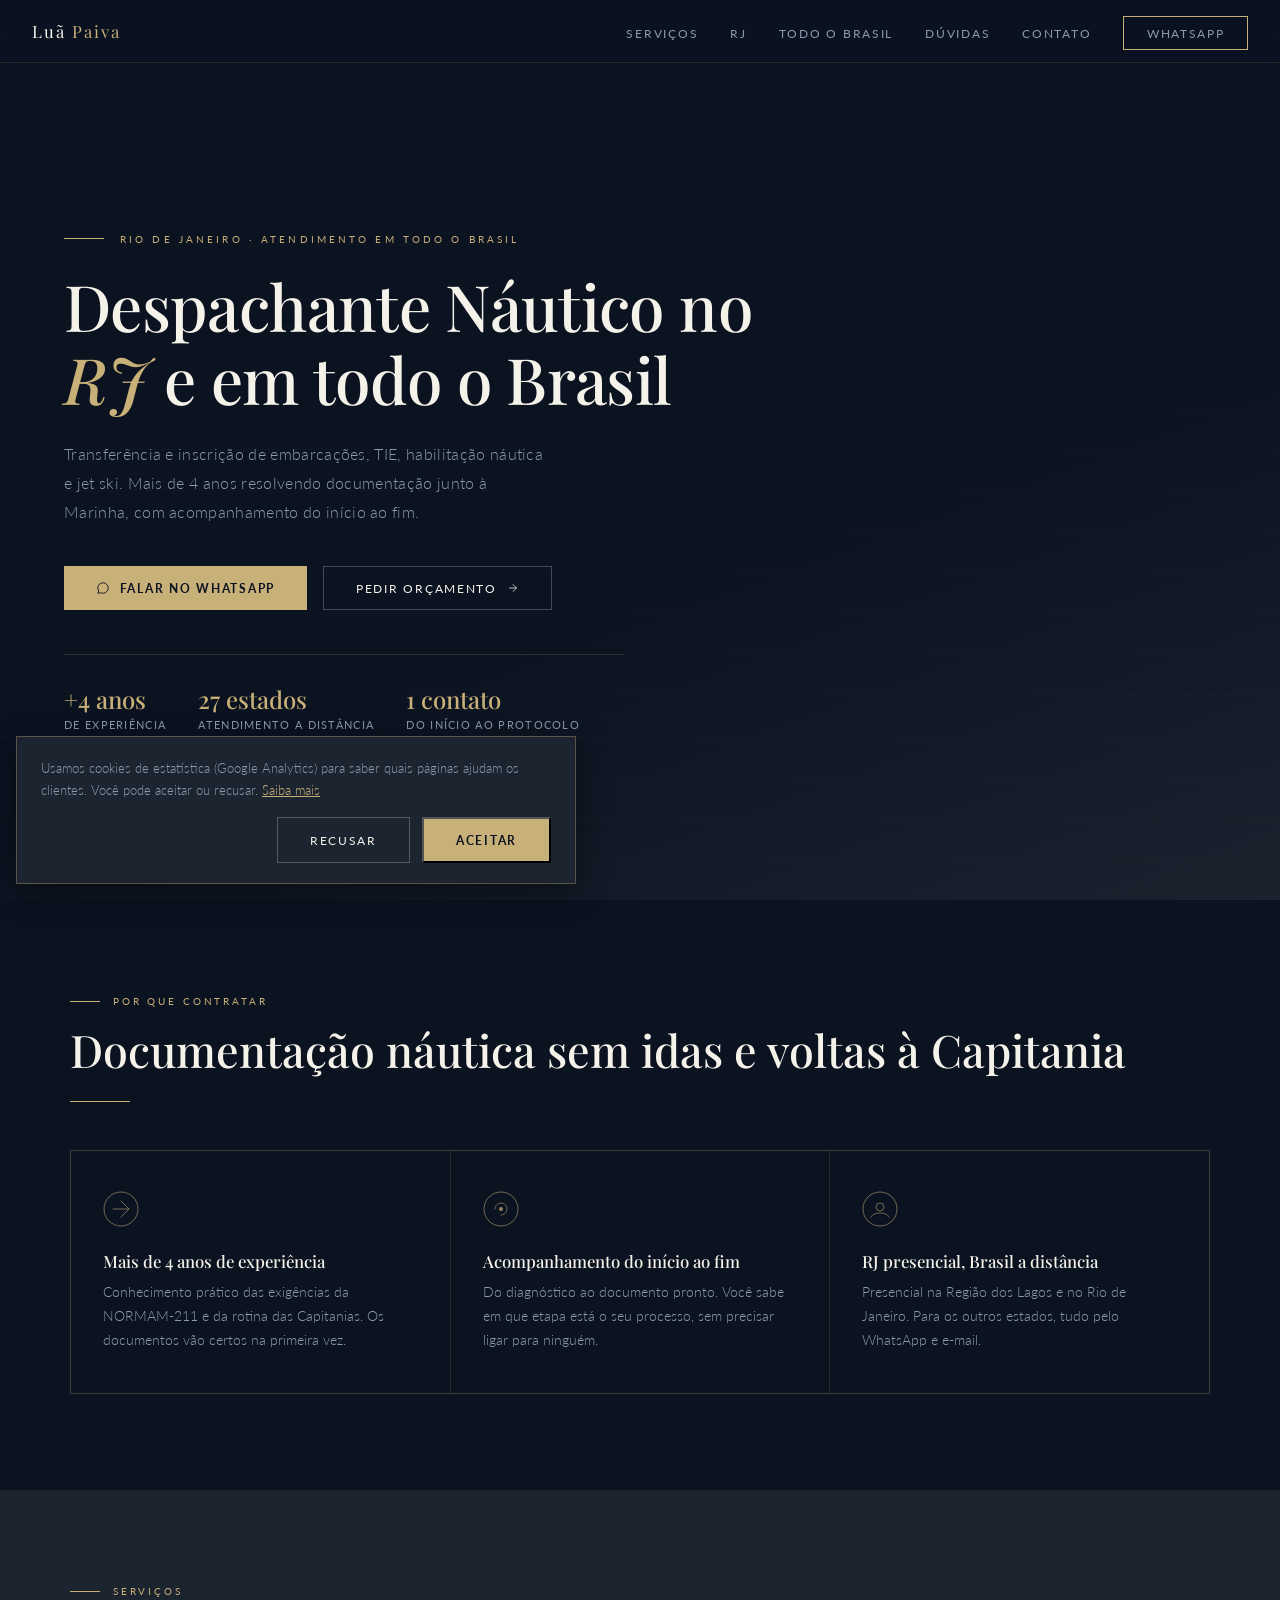
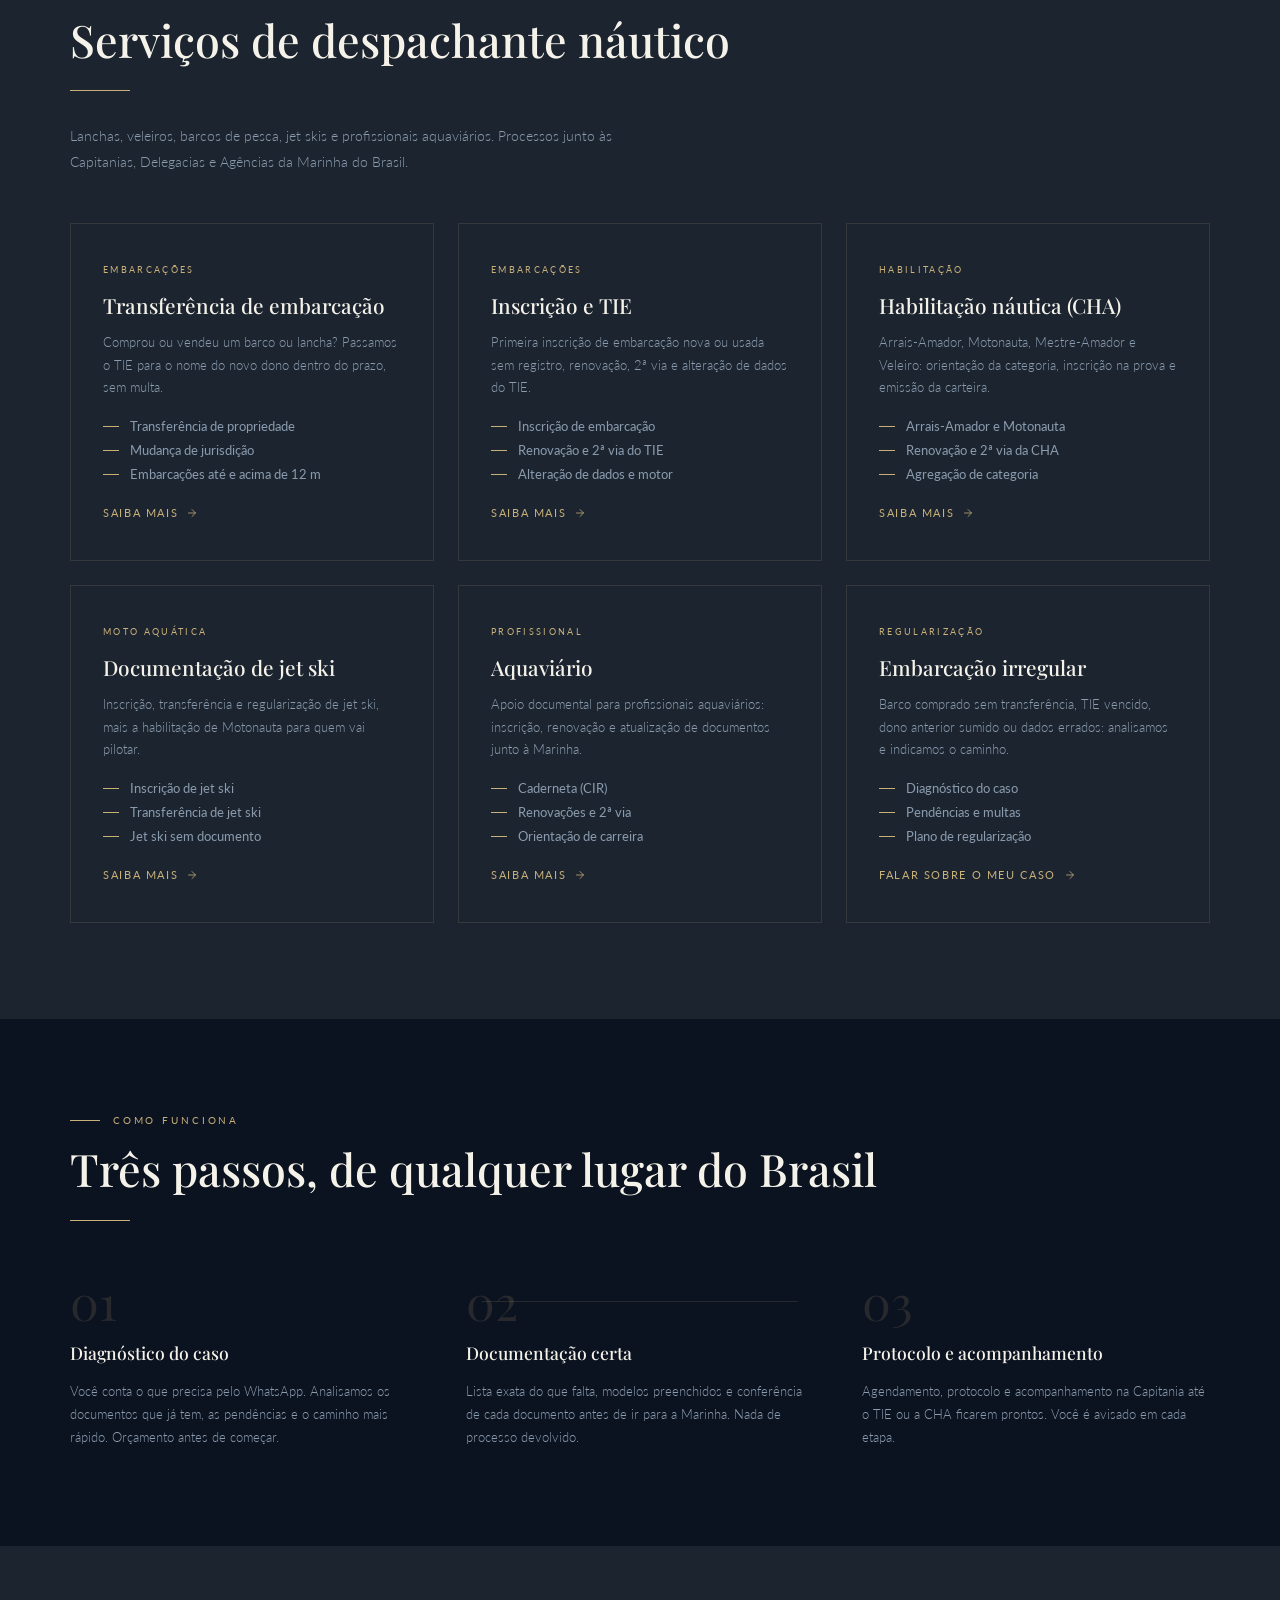
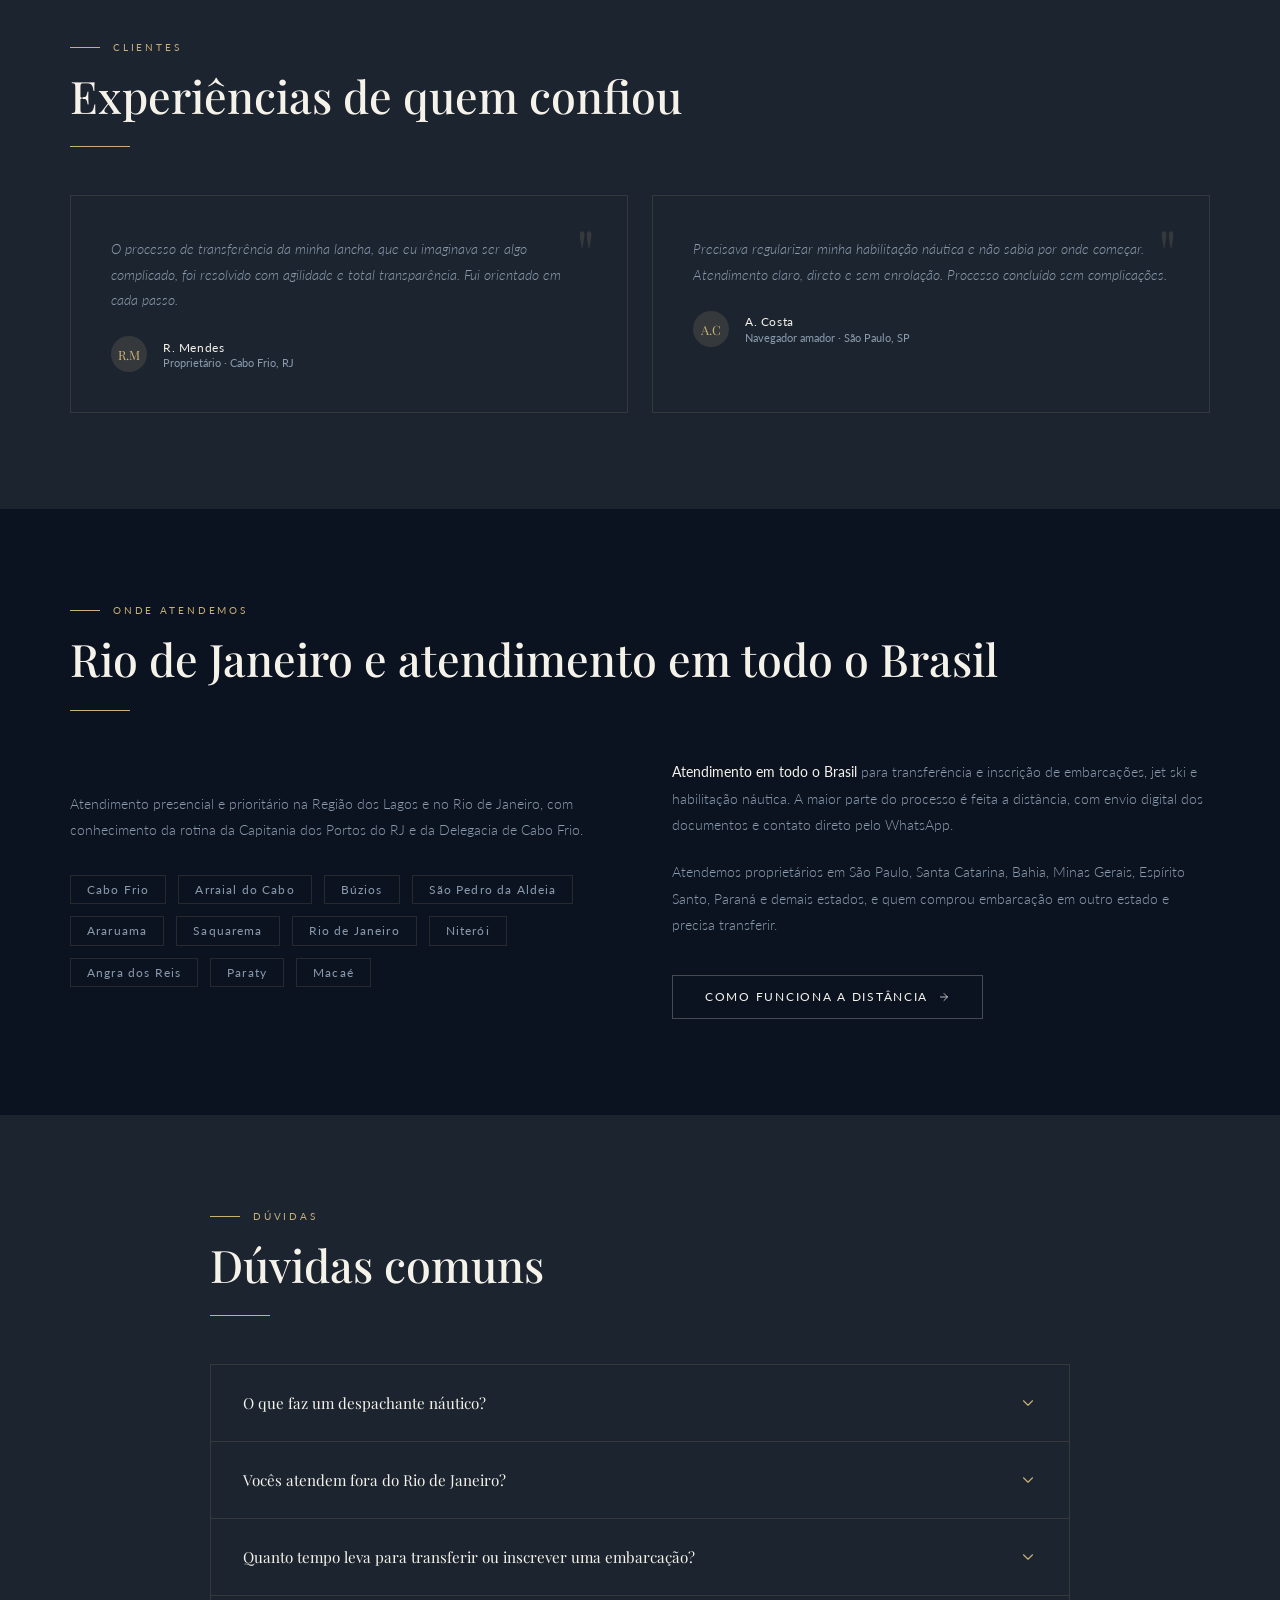
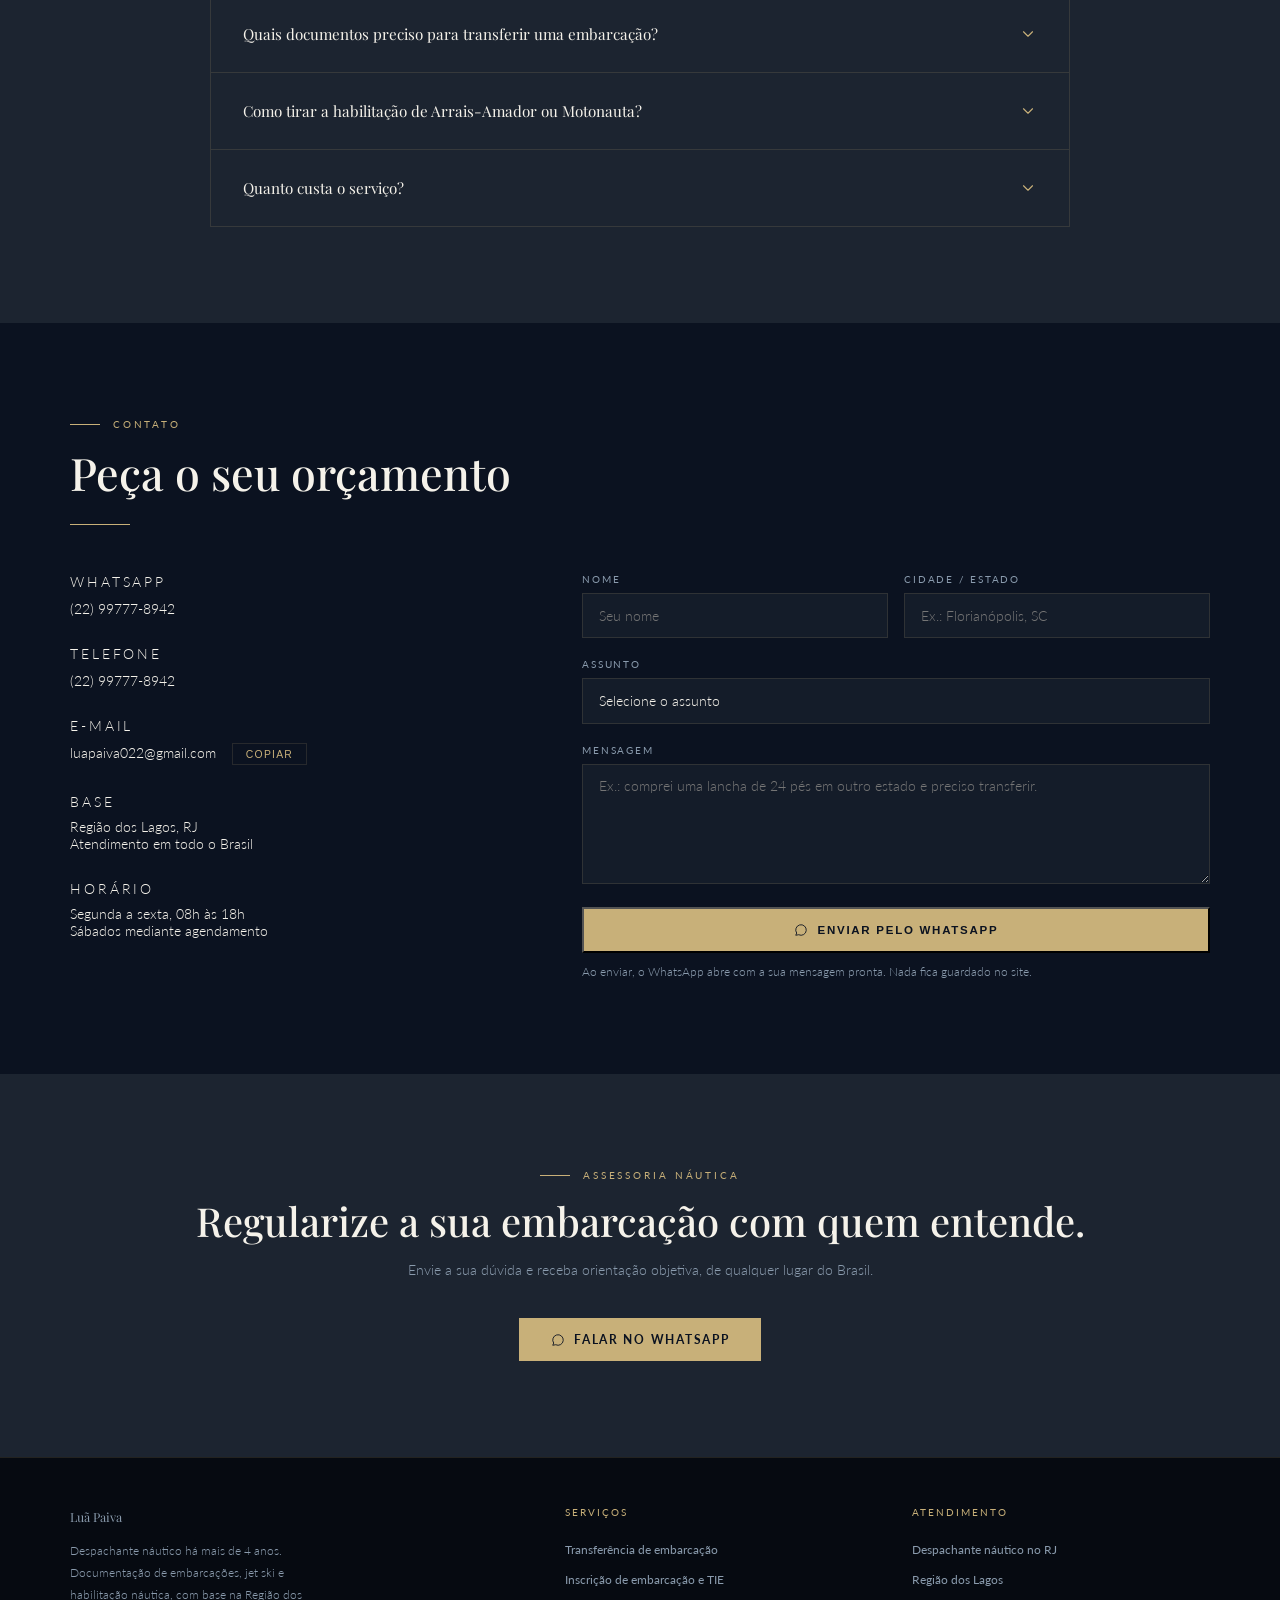
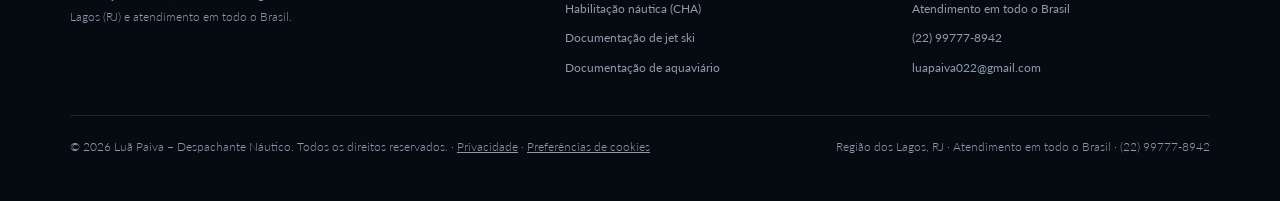
<file: index.html>
<!DOCTYPE html>
<html lang="pt-BR">
<head>
  <meta charset="UTF-8" />
  <meta name="viewport" content="width=device-width, initial-scale=1.0" />
  <title>Despachante Náutico no RJ e em todo o Brasil | Luã Paiva</title>
  <meta name="description" content="Despachante náutico há mais de 4 anos: transferência e inscrição de embarcação, TIE, habilitação Arrais-Amador e Motonauta, jet ski. Base na Região dos Lagos (RJ), atendimento em todo o Brasil." />
  <link rel="canonical" href="https://luapaivadespachantenautico.com.br/" />
  <meta name="robots" content="index, follow, max-image-preview:large" />
  <meta name="theme-color" content="#0B1220" />
  <meta name="geo.region" content="BR-RJ" />
  <link rel="icon" href="/assets/favicon.svg" type="image/svg+xml" />
  <link rel="apple-touch-icon" href="/assets/apple-touch-icon.png" />

  <meta property="og:type" content="website" />
  <meta property="og:locale" content="pt_BR" />
  <meta property="og:site_name" content="Luã Paiva – Despachante Náutico" />
  <meta property="og:url" content="https://luapaivadespachantenautico.com.br/" />
  <meta property="og:title" content="Luã Paiva – Despachante Náutico | RJ e todo o Brasil" />
  <meta property="og:description" content="Despachante náutico há mais de 4 anos: transferência e inscrição de embarcação, TIE, habilitação Arrais-Amador e Motonauta, jet ski. Base na Região dos Lagos (RJ), atendimento em todo o Brasil." />
  <meta property="og:image" content="https://luapaivadespachantenautico.com.br/assets/og.jpg" />
  <meta property="og:image:width" content="1200" />
  <meta property="og:image:height" content="630" />
  <meta name="twitter:card" content="summary_large_image" />

  <script type="application/ld+json">{"@context":"https://schema.org","@graph":[{"@type":"ProfessionalService","@id":"https://luapaivadespachantenautico.com.br/#empresa","name":"Luã Paiva – Despachante Náutico","url":"https://luapaivadespachantenautico.com.br/","image":"https://luapaivadespachantenautico.com.br/assets/og.jpg","logo":"https://luapaivadespachantenautico.com.br/assets/favicon.svg","description":"Despachante náutico com mais de 4 anos de experiência: transferência e inscrição de embarcações, habilitação náutica (Arrais-Amador, Motonauta, Mestre-Amador), jet ski e aquaviário. Base na Região dos Lagos (RJ), atendimento em todo o Brasil.","telephone":"+5522997778942","email":"luapaiva022@gmail.com","priceRange":"$$","address":{"@type":"PostalAddress","addressRegion":"RJ","addressCountry":"BR"},"areaServed":[{"@type":"AdministrativeArea","name":"Região dos Lagos"},{"@type":"State","name":"Rio de Janeiro"},{"@type":"Country","name":"Brasil"}],"openingHoursSpecification":[{"@type":"OpeningHoursSpecification","dayOfWeek":["Monday","Tuesday","Wednesday","Thursday","Friday"],"opens":"08:00","closes":"18:00"}],"knowsAbout":["Despachante náutico","NORMAM-211/DPC","Transferência de embarcação","Título de Inscrição de Embarcação (TIE)","Carteira de Habilitação de Amador (CHA)","Arrais-Amador","Motonauta","Jet ski","Capitania dos Portos"]},{"@type":"FAQPage","mainEntity":[{"@type":"Question","name":"O que faz um despachante náutico?","acceptedAnswer":{"@type":"Answer","text":"O despachante náutico cuida da papelada da sua embarcação e da sua habilitação junto à Marinha do Brasil (Capitanias, Delegacias e Agências): confere os documentos, preenche os requerimentos, agenda o atendimento, protocola e acompanha até a entrega do TIE ou da CHA. Você evita idas e voltas e processos devolvidos por erro."}},{"@type":"Question","name":"Vocês atendem fora do Rio de Janeiro?","acceptedAnswer":{"@type":"Answer","text":"Sim. A base é a Região dos Lagos (RJ), mas o atendimento é para todo o Brasil. A maior parte dos processos é feita à distância: você envia os documentos pelo WhatsApp ou e-mail e recebe orientação em cada etapa. Quando o órgão exige presença ou documento original, você recebe o passo a passo exato para a Capitania mais próxima de você. Ver como funciona o atendimento a distância."}},{"@type":"Question","name":"Quanto tempo leva para transferir ou inscrever uma embarcação?","acceptedAnswer":{"@type":"Answer","text":"Depende da Capitania e de a documentação estar completa. Com tudo certo desde o início, o processo anda mais rápido; os atrasos vêm quase sempre de documentos faltando ou com dados errados. Depois do diagnóstico do seu caso, você recebe uma estimativa realista."}},{"@type":"Question","name":"Quais documentos preciso para transferir uma embarcação?","acceptedAnswer":{"@type":"Answer","text":"Em geral: documento de identidade e CPF de comprador e vendedor, comprovante de residência, o TIE original, o documento de compra e venda com firma reconhecida e o comprovante de pagamento das taxas. A lista muda conforme o tamanho da embarcação e a situação do registro. Ver a lista completa da transferência."}},{"@type":"Question","name":"Como tirar a habilitação de Arrais-Amador ou Motonauta?","acceptedAnswer":{"@type":"Answer","text":"É preciso fazer o treinamento numa escola náutica credenciada (que emite o atestado), ser aprovado na prova da Marinha e entregar a documentação na Capitania. O despachante orienta a categoria certa e cuida da parte documental. Ver como funciona a habilitação."}},{"@type":"Question","name":"Quanto custa o serviço?","acceptedAnswer":{"@type":"Answer","text":"O valor depende do serviço e da situação dos documentos. Envie uma mensagem com o seu caso pelo WhatsApp e receba o orçamento antes de começar, sem compromisso."}}]},{"@type":"WebSite","@id":"https://luapaivadespachantenautico.com.br/#site","url":"https://luapaivadespachantenautico.com.br/","name":"Luã Paiva – Despachante Náutico","inLanguage":"pt-BR","publisher":{"@id":"https://luapaivadespachantenautico.com.br/#empresa"}}]}</script>

  <!-- Google: Consent Mode v2 avançado (LGPD). Negado por defeito: sem aceite só vão pings sem cookies. -->
  <script>
    window.dataLayer = window.dataLayer || [];
    function gtag(){ dataLayer.push(arguments); }
    gtag("consent", "default", { ad_storage: "denied", analytics_storage: "denied", ad_user_data: "denied", ad_personalization: "denied", wait_for_update: 500 });
    gtag("set", "ads_data_redaction", true);
    gtag("set", "url_passthrough", true);
    try { if (localStorage.getItem("lp_consent") === "sim") gtag("consent", "update", { ad_storage: "granted", analytics_storage: "granted", ad_user_data: "granted", ad_personalization: "granted" }); } catch (e) {}
    gtag("js", new Date());
    gtag("config", "G-0G21LKRC6Z");
  </script>
  <script async src="https://www.googletagmanager.com/gtag/js?id=G-0G21LKRC6Z"></script>
  <link rel="preconnect" href="https://fonts.googleapis.com" />
  <link rel="preconnect" href="https://fonts.gstatic.com" crossorigin />
  <link href="https://fonts.googleapis.com/css2?family=Playfair+Display:ital,wght@0,400;0,500;0,600;1,400&family=Lato:wght@300;400;700&display=swap" rel="stylesheet" />
  <link rel="stylesheet" href="/assets/site.css?v=2026-11-02" />
</head>
<body>
  <a class="skip" href="#conteudo">Pular para o conteúdo</a>

  <nav aria-label="Principal">
    <a href="/" class="nav-logo">Luã <span>Paiva</span></a>
    <ul class="nav-links" id="navLinks">
      <li><a href="#servicos">Serviços</a></li>
      <li><a href="/despachante-nautico-rj/">RJ</a></li>
      <li><a href="/despachante-nautico-online-brasil/">Todo o Brasil</a></li>
      <li><a href="#faq">Dúvidas</a></li>
      <li><a href="#contato">Contato</a></li>
      <li><a href="https://wa.me/5522997778942?text=Ol%C3%A1%2C%20Lu%C3%A3!%20Vim%20pelo%20site%20e%20gostaria%20de%20uma%20assessoria%20n%C3%A1utica." class="nav-cta" target="_blank" rel="noopener" data-cta="nav">WhatsApp</a></li>
    </ul>
    <button class="hamburger" id="hamburger" aria-label="Abrir menu" aria-expanded="false" aria-controls="navLinks">
      <span></span><span></span><span></span>
    </button>
  </nav>

  <main id="conteudo">
    <section id="hero">
      <div class="hero-bg"></div>
      <div class="hero-content">
        <p class="hero-eyebrow">Rio de Janeiro · Atendimento em todo o Brasil</p>
        <h1>Despachante Náutico no <em>RJ</em> e em todo o Brasil</h1>
        <p class="hero-sub">Transferência e inscrição de embarcações, TIE, habilitação náutica e jet ski. Mais de 4 anos resolvendo documentação junto à Marinha, com acompanhamento do início ao fim.</p>
        <div class="hero-actions">
          <a href="https://wa.me/5522997778942?text=Ol%C3%A1%2C%20Lu%C3%A3!%20Vim%20pelo%20site%20e%20gostaria%20de%20uma%20assessoria%20n%C3%A1utica." class="btn-primary" target="_blank" rel="noopener" data-cta="hero"><svg width="14" height="14" fill="none" viewBox="0 0 24 24" aria-hidden="true"><path d="M3 21l1.65-3.8a9 9 0 1 1 3.4 2.9L3 21z" stroke="currentColor" stroke-width="1.5" stroke-linejoin="round"/></svg> Falar no WhatsApp</a>
          <a href="#contato" class="btn-secondary">Pedir orçamento <svg width="12" height="12" fill="none" viewBox="0 0 24 24" aria-hidden="true"><path d="M5 12h14M12 5l7 7-7 7" stroke="currentColor" stroke-width="1.5" stroke-linecap="round" stroke-linejoin="round"/></svg></a>
        </div>
        <div class="hero-stats">
          <div><strong>+4 anos</strong><span>de experiência</span></div>
          <div><strong>27 estados</strong><span>atendimento a distância</span></div>
          <div><strong>1 contato</strong><span>do início ao protocolo</span></div>
        </div>
      </div>
    </section>

    <section id="sobre">
      <div class="container">
        <div class="reveal">
          <div class="section-label">Por que contratar</div>
          <h2>Documentação náutica sem idas e voltas à Capitania</h2>
          <div class="section-divider"></div>
        </div>
        <div class="value-grid reveal">
          <div class="value-item">
            <svg class="value-icon" viewBox="0 0 36 36" fill="none" aria-hidden="true"><circle cx="18" cy="18" r="17" stroke="#C8B079" stroke-width="0.8"/><path d="M10 18h16M18 10l8 8-8 8" stroke="#C8B079" stroke-width="0.8" stroke-linecap="round" stroke-linejoin="round"/></svg>
            <h3>Mais de 4 anos de experiência</h3>
            <p>Conhecimento prático das exigências da NORMAM-211 e da rotina das Capitanias. Os documentos vão certos na primeira vez.</p>
          </div>
          <div class="value-item">
            <svg class="value-icon" viewBox="0 0 36 36" fill="none" aria-hidden="true"><circle cx="18" cy="18" r="17" stroke="#C8B079" stroke-width="0.8"/><path d="M12 18c0-3.3 2.7-6 6-6s6 2.7 6 6-2.7 6-6 6" stroke="#C8B079" stroke-width="0.8" stroke-linecap="round"/><circle cx="18" cy="18" r="2" fill="#C8B079"/></svg>
            <h3>Acompanhamento do início ao fim</h3>
            <p>Do diagnóstico ao documento pronto. Você sabe em que etapa está o seu processo, sem precisar ligar para ninguém.</p>
          </div>
          <div class="value-item">
            <svg class="value-icon" viewBox="0 0 36 36" fill="none" aria-hidden="true"><circle cx="18" cy="18" r="17" stroke="#C8B079" stroke-width="0.8"/><path d="M9 26s1-4 9-4 9 4 9 4" stroke="#C8B079" stroke-width="0.8" stroke-linecap="round"/><circle cx="18" cy="16" r="4" stroke="#C8B079" stroke-width="0.8"/></svg>
            <h3>RJ presencial, Brasil a distância</h3>
            <p>Presencial na Região dos Lagos e no Rio de Janeiro. Para os outros estados, tudo pelo WhatsApp e e-mail.</p>
          </div>
        </div>
      </div>
    </section>

    <section id="servicos">
      <div class="container">
        <div class="reveal">
          <div class="section-label">Serviços</div>
          <h2>Serviços de despachante náutico</h2>
          <div class="section-divider"></div>
          <p style="font-size:0.9rem;color:var(--text-muted);max-width:560px;line-height:1.8;font-weight:300;">Lanchas, veleiros, barcos de pesca, jet skis e profissionais aquaviários. Processos junto às Capitanias, Delegacias e Agências da Marinha do Brasil.</p>
        </div>
        <div class="services-grid reveal">
          <div class="service-card">
            <div class="service-cat">Embarcações</div>
            <h3>Transferência de embarcação</h3>
            <p>Comprou ou vendeu um barco ou lancha? Passamos o TIE para o nome do novo dono dentro do prazo, sem multa.</p>
            <ul class="service-list"><li>Transferência de propriedade</li><li>Mudança de jurisdição</li><li>Embarcações até e acima de 12 m</li></ul>
            <a class="service-more" href="/transferencia-de-embarcacao/">Saiba mais <svg width="12" height="12" fill="none" viewBox="0 0 24 24" aria-hidden="true"><path d="M5 12h14M12 5l7 7-7 7" stroke="currentColor" stroke-width="1.5" stroke-linecap="round" stroke-linejoin="round"/></svg></a>
          </div>
          <div class="service-card">
            <div class="service-cat">Embarcações</div>
            <h3>Inscrição e TIE</h3>
            <p>Primeira inscrição de embarcação nova ou usada sem registro, renovação, 2ª via e alteração de dados do TIE.</p>
            <ul class="service-list"><li>Inscrição de embarcação</li><li>Renovação e 2ª via do TIE</li><li>Alteração de dados e motor</li></ul>
            <a class="service-more" href="/inscricao-de-embarcacao/">Saiba mais <svg width="12" height="12" fill="none" viewBox="0 0 24 24" aria-hidden="true"><path d="M5 12h14M12 5l7 7-7 7" stroke="currentColor" stroke-width="1.5" stroke-linecap="round" stroke-linejoin="round"/></svg></a>
          </div>
          <div class="service-card">
            <div class="service-cat">Habilitação</div>
            <h3>Habilitação náutica (CHA)</h3>
            <p>Arrais-Amador, Motonauta, Mestre-Amador e Veleiro: orientação da categoria, inscrição na prova e emissão da carteira.</p>
            <ul class="service-list"><li>Arrais-Amador e Motonauta</li><li>Renovação e 2ª via da CHA</li><li>Agregação de categoria</li></ul>
            <a class="service-more" href="/habilitacao-nautica-arrais-amador/">Saiba mais <svg width="12" height="12" fill="none" viewBox="0 0 24 24" aria-hidden="true"><path d="M5 12h14M12 5l7 7-7 7" stroke="currentColor" stroke-width="1.5" stroke-linecap="round" stroke-linejoin="round"/></svg></a>
          </div>
          <div class="service-card">
            <div class="service-cat">Moto aquática</div>
            <h3>Documentação de jet ski</h3>
            <p>Inscrição, transferência e regularização de jet ski, mais a habilitação de Motonauta para quem vai pilotar.</p>
            <ul class="service-list"><li>Inscrição de jet ski</li><li>Transferência de jet ski</li><li>Jet ski sem documento</li></ul>
            <a class="service-more" href="/documentacao-jet-ski/">Saiba mais <svg width="12" height="12" fill="none" viewBox="0 0 24 24" aria-hidden="true"><path d="M5 12h14M12 5l7 7-7 7" stroke="currentColor" stroke-width="1.5" stroke-linecap="round" stroke-linejoin="round"/></svg></a>
          </div>
          <div class="service-card">
            <div class="service-cat">Profissional</div>
            <h3>Aquaviário</h3>
            <p>Apoio documental para profissionais aquaviários: inscrição, renovação e atualização de documentos junto à Marinha.</p>
            <ul class="service-list"><li>Caderneta (CIR)</li><li>Renovações e 2ª via</li><li>Orientação de carreira</li></ul>
            <a class="service-more" href="/aquaviario/">Saiba mais <svg width="12" height="12" fill="none" viewBox="0 0 24 24" aria-hidden="true"><path d="M5 12h14M12 5l7 7-7 7" stroke="currentColor" stroke-width="1.5" stroke-linecap="round" stroke-linejoin="round"/></svg></a>
          </div>
          <div class="service-card">
            <div class="service-cat">Regularização</div>
            <h3>Embarcação irregular</h3>
            <p>Barco comprado sem transferência, TIE vencido, dono anterior sumido ou dados errados: analisamos e indicamos o caminho.</p>
            <ul class="service-list"><li>Diagnóstico do caso</li><li>Pendências e multas</li><li>Plano de regularização</li></ul>
            <a class="service-more" href="https://wa.me/5522997778942?text=Ol%C3%A1%2C%20Lu%C3%A3!%20Preciso%20regularizar%20uma%20embarca%C3%A7%C3%A3o%20com%20pend%C3%AAncia." target="_blank" rel="noopener" data-cta="servicos">Falar sobre o meu caso <svg width="12" height="12" fill="none" viewBox="0 0 24 24" aria-hidden="true"><path d="M5 12h14M12 5l7 7-7 7" stroke="currentColor" stroke-width="1.5" stroke-linecap="round" stroke-linejoin="round"/></svg></a>
          </div>
        </div>
      </div>
    </section>

    <section id="como-funciona">
      <div class="container">
        <div class="reveal">
          <div class="section-label">Como funciona</div>
          <h2>Três passos, de qualquer lugar do Brasil</h2>
          <div class="section-divider"></div>
        </div>
        <div class="steps-grid reveal">
          <div class="step"><div class="step-num">01</div><h3>Diagnóstico do caso</h3><p>Você conta o que precisa pelo WhatsApp. Analisamos os documentos que já tem, as pendências e o caminho mais rápido. Orçamento antes de começar.</p></div>
          <div class="step"><div class="step-num">02</div><h3>Documentação certa</h3><p>Lista exata do que falta, modelos preenchidos e conferência de cada documento antes de ir para a Marinha. Nada de processo devolvido.</p></div>
          <div class="step"><div class="step-num">03</div><h3>Protocolo e acompanhamento</h3><p>Agendamento, protocolo e acompanhamento na Capitania até o TIE ou a CHA ficarem prontos. Você é avisado em cada etapa.</p></div>
        </div>
      </div>
    </section>

    <section id="depoimentos">
      <div class="container">
        <div class="reveal">
          <div class="section-label">Clientes</div>
          <h2>Experiências de quem confiou</h2>
          <div class="section-divider"></div>
        </div>
        <div class="testimonials-grid reveal">
          <div class="testimonial">
            <p>O processo de transferência da minha lancha, que eu imaginava ser algo complicado, foi resolvido com agilidade e total transparência. Fui orientado em cada passo.</p>
            <div class="testimonial-author"><div class="author-avatar">R.M</div><div><div class="author-name">R. Mendes</div><div class="author-role">Proprietário · Cabo Frio, RJ</div></div></div>
          </div>
          <div class="testimonial">
            <p>Precisava regularizar minha habilitação náutica e não sabia por onde começar. Atendimento claro, direto e sem enrolação. Processo concluído sem complicações.</p>
            <div class="testimonial-author"><div class="author-avatar">A.C</div><div><div class="author-name">A. Costa</div><div class="author-role">Navegador amador · São Paulo, SP</div></div></div>
          </div>
        </div>
      </div>
    </section>

    <section id="atendimento">
      <div class="container">
        <div class="reveal">
          <div class="section-label">Onde atendemos</div>
          <h2>Rio de Janeiro e atendimento em todo o Brasil</h2>
          <div class="section-divider"></div>
        </div>
        <div class="region-grid reveal">
          <div class="region-left">
            <p style="font-size:0.9rem;color:var(--text-muted);line-height:1.8;font-weight:300;margin-bottom:1.5rem;">Atendimento presencial e prioritário na Região dos Lagos e no Rio de Janeiro, com conhecimento da rotina da Capitania dos Portos do RJ e da Delegacia de Cabo Frio.</p>
            <div class="region-cities">
              <a class="city-tag" href="/despachante-nautico-regiao-dos-lagos/">Cabo Frio</a>
              <a class="city-tag" href="/despachante-nautico-regiao-dos-lagos/">Arraial do Cabo</a>
              <a class="city-tag" href="/despachante-nautico-regiao-dos-lagos/">Búzios</a>
              <a class="city-tag" href="/despachante-nautico-regiao-dos-lagos/">São Pedro da Aldeia</a>
              <a class="city-tag" href="/despachante-nautico-regiao-dos-lagos/">Araruama</a>
              <a class="city-tag" href="/despachante-nautico-regiao-dos-lagos/">Saquarema</a>
              <a class="city-tag" href="/despachante-nautico-rj/">Rio de Janeiro</a>
              <a class="city-tag" href="/despachante-nautico-rj/">Niterói</a>
              <a class="city-tag" href="/despachante-nautico-rj/">Angra dos Reis</a>
              <a class="city-tag" href="/despachante-nautico-rj/">Paraty</a>
              <a class="city-tag" href="/despachante-nautico-rj/">Macaé</a>
            </div>
          </div>
          <div class="region-right">
            <p><strong>Atendimento em todo o Brasil</strong> para transferência e inscrição de embarcações, jet ski e habilitação náutica. A maior parte do processo é feita a distância, com envio digital dos documentos e contato direto pelo WhatsApp.</p>
            <p>Atendemos proprietários em São Paulo, Santa Catarina, Bahia, Minas Gerais, Espírito Santo, Paraná e demais estados, e quem comprou embarcação em outro estado e precisa transferir.</p>
            <a href="/despachante-nautico-online-brasil/" class="btn-secondary" style="margin-top:1rem;display:inline-flex;">Como funciona a distância <svg width="12" height="12" fill="none" viewBox="0 0 24 24" aria-hidden="true"><path d="M5 12h14M12 5l7 7-7 7" stroke="currentColor" stroke-width="1.5" stroke-linecap="round" stroke-linejoin="round"/></svg></a>
          </div>
        </div>
      </div>
    </section>

    <section id="faq">
      <div class="container container-sm">
        <div class="reveal">
          <div class="section-label">Dúvidas</div>
          <h2>Dúvidas comuns</h2>
          <div class="section-divider"></div>
        </div>
        <div class="faq-list reveal">
          <div class="faq-item">
            <button class="faq-question" type="button" aria-expanded="false">
              <span>O que faz um despachante náutico?</span>
              <svg class="faq-arrow" fill="none" viewBox="0 0 24 24" aria-hidden="true"><path d="M6 9l6 6 6-6" stroke-width="1.5" stroke-linecap="round" stroke-linejoin="round"/></svg>
            </button>
            <div class="faq-answer"><div class="faq-answer-inner">O despachante náutico cuida da papelada da sua embarcação e da sua habilitação junto à Marinha do Brasil (Capitanias, Delegacias e Agências): confere os documentos, preenche os requerimentos, agenda o atendimento, protocola e acompanha até a entrega do TIE ou da CHA. Você evita idas e voltas e processos devolvidos por erro.</div></div>
          </div>
          <div class="faq-item">
            <button class="faq-question" type="button" aria-expanded="false">
              <span>Vocês atendem fora do Rio de Janeiro?</span>
              <svg class="faq-arrow" fill="none" viewBox="0 0 24 24" aria-hidden="true"><path d="M6 9l6 6 6-6" stroke-width="1.5" stroke-linecap="round" stroke-linejoin="round"/></svg>
            </button>
            <div class="faq-answer"><div class="faq-answer-inner">Sim. A base é a Região dos Lagos (RJ), mas o atendimento é para todo o Brasil. A maior parte dos processos é feita à distância: você envia os documentos pelo WhatsApp ou e-mail e recebe orientação em cada etapa. Quando o órgão exige presença ou documento original, você recebe o passo a passo exato para a Capitania mais próxima de você. <a href="/despachante-nautico-online-brasil/">Ver como funciona o atendimento a distância</a>.</div></div>
          </div>
          <div class="faq-item">
            <button class="faq-question" type="button" aria-expanded="false">
              <span>Quanto tempo leva para transferir ou inscrever uma embarcação?</span>
              <svg class="faq-arrow" fill="none" viewBox="0 0 24 24" aria-hidden="true"><path d="M6 9l6 6 6-6" stroke-width="1.5" stroke-linecap="round" stroke-linejoin="round"/></svg>
            </button>
            <div class="faq-answer"><div class="faq-answer-inner">Depende da Capitania e de a documentação estar completa. Com tudo certo desde o início, o processo anda mais rápido; os atrasos vêm quase sempre de documentos faltando ou com dados errados. Depois do diagnóstico do seu caso, você recebe uma estimativa realista.</div></div>
          </div>
          <div class="faq-item">
            <button class="faq-question" type="button" aria-expanded="false">
              <span>Quais documentos preciso para transferir uma embarcação?</span>
              <svg class="faq-arrow" fill="none" viewBox="0 0 24 24" aria-hidden="true"><path d="M6 9l6 6 6-6" stroke-width="1.5" stroke-linecap="round" stroke-linejoin="round"/></svg>
            </button>
            <div class="faq-answer"><div class="faq-answer-inner">Em geral: documento de identidade e CPF de comprador e vendedor, comprovante de residência, o TIE original, o documento de compra e venda com firma reconhecida e o comprovante de pagamento das taxas. A lista muda conforme o tamanho da embarcação e a situação do registro. <a href="/transferencia-de-embarcacao/">Ver a lista completa da transferência</a>.</div></div>
          </div>
          <div class="faq-item">
            <button class="faq-question" type="button" aria-expanded="false">
              <span>Como tirar a habilitação de Arrais-Amador ou Motonauta?</span>
              <svg class="faq-arrow" fill="none" viewBox="0 0 24 24" aria-hidden="true"><path d="M6 9l6 6 6-6" stroke-width="1.5" stroke-linecap="round" stroke-linejoin="round"/></svg>
            </button>
            <div class="faq-answer"><div class="faq-answer-inner">É preciso fazer o treinamento numa escola náutica credenciada (que emite o atestado), ser aprovado na prova da Marinha e entregar a documentação na Capitania. O despachante orienta a categoria certa e cuida da parte documental. <a href="/habilitacao-nautica-arrais-amador/">Ver como funciona a habilitação</a>.</div></div>
          </div>
          <div class="faq-item">
            <button class="faq-question" type="button" aria-expanded="false">
              <span>Quanto custa o serviço?</span>
              <svg class="faq-arrow" fill="none" viewBox="0 0 24 24" aria-hidden="true"><path d="M6 9l6 6 6-6" stroke-width="1.5" stroke-linecap="round" stroke-linejoin="round"/></svg>
            </button>
            <div class="faq-answer"><div class="faq-answer-inner">O valor depende do serviço e da situação dos documentos. Envie uma mensagem com o seu caso pelo WhatsApp e receba o orçamento antes de começar, sem compromisso.</div></div>
          </div>
        </div>
      </div>
    </section>

    <section id="contato">
      <div class="container">
        <div class="reveal">
          <div class="section-label">Contato</div>
          <h2>Peça o seu orçamento</h2>
          <div class="section-divider"></div>
        </div>
        <div class="contact-grid reveal">
          <div class="contact-info">
            <div class="contact-item"><p class="contact-h">WhatsApp</p><a href="https://wa.me/5522997778942?text=Ol%C3%A1%2C%20Lu%C3%A3!%20Vim%20pelo%20site%20e%20gostaria%20de%20uma%20assessoria%20n%C3%A1utica." target="_blank" rel="noopener" data-cta="contato">(22) 99777-8942</a></div>
            <div class="contact-item"><p class="contact-h">Telefone</p><a href="tel:+5522997778942" data-cta="contato">(22) 99777-8942</a></div>
            <div class="contact-item"><p class="contact-h">E-mail</p><a href="mailto:luapaiva022@gmail.com" data-cta="contato">luapaiva022@gmail.com</a> <button class="copy-btn" type="button" id="copyEmail">Copiar</button></div>
            <div class="contact-item"><p class="contact-h">Base</p><p>Região dos Lagos, RJ<br>Atendimento em todo o Brasil</p></div>
            <div class="contact-item"><p class="contact-h">Horário</p><p>Segunda a sexta, 08h às 18h<br>Sábados mediante agendamento</p></div>
          </div>
          <div>
            <form id="contactForm" novalidate>
              <div class="form-row">
                <div class="form-group"><label for="name">Nome</label><input type="text" id="name" name="name" autocomplete="name" placeholder="Seu nome" required /></div>
                <div class="form-group"><label for="city">Cidade / estado</label><input type="text" id="city" name="city" autocomplete="address-level2" placeholder="Ex.: Florianópolis, SC" /></div>
              </div>
              <div class="form-group">
                <label for="subject">Assunto</label>
                <select id="subject" name="subject">
                  <option value="">Selecione o assunto</option>
                  <option>Transferência de embarcação</option>
                  <option>Inscrição de embarcação / TIE</option>
                  <option>Documentação de jet ski</option>
                  <option>Habilitação náutica (Arrais / Motonauta)</option>
                  <option>Renovação ou 2ª via (TIE / CHA)</option>
                  <option>Aquaviário</option>
                  <option>Outro</option>
                </select>
              </div>
              <div class="form-group"><label for="message">Mensagem</label><textarea id="message" name="message" placeholder="Ex.: comprei uma lancha de 24 pés em outro estado e preciso transferir."></textarea></div>
              <button type="submit" class="btn-primary" style="width:100%;justify-content:center;"><svg width="14" height="14" fill="none" viewBox="0 0 24 24" aria-hidden="true"><path d="M3 21l1.65-3.8a9 9 0 1 1 3.4 2.9L3 21z" stroke="currentColor" stroke-width="1.5" stroke-linejoin="round"/></svg> Enviar pelo WhatsApp</button>
              <p style="font-size:0.72rem;color:var(--text-muted);margin-top:0.75rem;font-weight:300;">Ao enviar, o WhatsApp abre com a sua mensagem pronta. Nada fica guardado no site.</p>
            </form>
          </div>
        </div>
      </div>
    </section>

    <section id="cta-final">
      <div class="container" style="text-align:center;">
        <div class="reveal">
          <div class="section-label" style="justify-content:center;">Assessoria náutica</div>
          <h2>Regularize a sua embarcação com quem entende.</h2>
          <p>Envie a sua dúvida e receba orientação objetiva, de qualquer lugar do Brasil.</p>
          <a href="https://wa.me/5522997778942?text=Ol%C3%A1%2C%20Lu%C3%A3!%20Vim%20pelo%20site%20e%20gostaria%20de%20uma%20assessoria%20n%C3%A1utica." class="btn-primary" target="_blank" rel="noopener" data-cta="cta"><svg width="14" height="14" fill="none" viewBox="0 0 24 24" aria-hidden="true"><path d="M3 21l1.65-3.8a9 9 0 1 1 3.4 2.9L3 21z" stroke="currentColor" stroke-width="1.5" stroke-linejoin="round"/></svg> Falar no WhatsApp</a>
        </div>
      </div>
    </section>
  </main>

  <footer>
    <div class="footer-grid">
      <div class="footer-brand">
        <p class="footer-title">Luã Paiva</p>
        <p>Despachante náutico há mais de 4 anos. Documentação de embarcações, jet ski e habilitação náutica, com base na Região dos Lagos (RJ) e atendimento em todo o Brasil.</p>
      </div>
      <div class="footer-col">
        <p class="footer-h">Serviços</p>
        <ul>
          <li><a href="/transferencia-de-embarcacao/">Transferência de embarcação</a></li>
          <li><a href="/inscricao-de-embarcacao/">Inscrição de embarcação e TIE</a></li>
          <li><a href="/habilitacao-nautica-arrais-amador/">Habilitação náutica (CHA)</a></li>
          <li><a href="/documentacao-jet-ski/">Documentação de jet ski</a></li>
          <li><a href="/aquaviario/">Documentação de aquaviário</a></li>
        </ul>
      </div>
      <div class="footer-col">
        <p class="footer-h">Atendimento</p>
        <ul>
          <li><a href="/despachante-nautico-rj/">Despachante náutico no RJ</a></li>
          <li><a href="/despachante-nautico-regiao-dos-lagos/">Região dos Lagos</a></li>
          <li><a href="/despachante-nautico-online-brasil/">Atendimento em todo o Brasil</a></li>
          <li><a href="tel:+5522997778942">(22) 99777-8942</a></li>
          <li><a href="mailto:luapaiva022@gmail.com">luapaiva022@gmail.com</a></li>
        </ul>
      </div>
    </div>
    <div class="footer-bottom">
      <p>© 2026 Luã Paiva – Despachante Náutico. Todos os direitos reservados. · <a href="/privacidade/" style="color:inherit">Privacidade</a> · <button type="button" class="cookie-link" data-cookie-prefs>Preferências de cookies</button></p>
      <p>Região dos Lagos, RJ · Atendimento em todo o Brasil · (22) 99777-8942</p>
    </div>
  </footer>

  <div id="cookies" class="cookies" role="dialog" aria-live="polite" aria-label="Aviso de cookies">
    <p>Usamos cookies de estatística (Google Analytics) para saber quais páginas ajudam os clientes. Você pode aceitar ou recusar. <a href="/privacidade/">Saiba mais</a></p>
    <div class="cookies-actions">
      <button type="button" id="cookiesRecusar" class="btn-secondary">Recusar</button>
      <button type="button" id="cookiesAceitar" class="btn-primary">Aceitar</button>
    </div>
  </div>

  <a id="wa-float" href="https://wa.me/5522997778942?text=Ol%C3%A1%2C%20Lu%C3%A3!%20Vim%20pelo%20site%20e%20gostaria%20de%20uma%20assessoria%20n%C3%A1utica." target="_blank" rel="noopener" aria-label="Falar no WhatsApp" data-cta="float">
    <svg class="wa-icon" fill="none" viewBox="0 0 24 24" aria-hidden="true"><path d="M3 21l1.65-3.8a9 9 0 1 1 3.4 2.9L3 21z" stroke-width="1.5" stroke-linecap="round" stroke-linejoin="round"/></svg>
    <span class="wa-text">Dúvidas? Fale no WhatsApp</span>
  </a>

  <script src="/assets/hlm-track.js" defer></script>
  <script>
    document.addEventListener("DOMContentLoaded", function () {
      if (window.hlmTrack) hlmTrack.init({ legacy: {}, ref: false, collect: {"url":"https://painel.highlevelmkt.com/api/collect","slug":"luapaiva","key":"b4fd1f63ea2d72cfa16f4d6bcf88b5bce018b3c850833c18"}, anon: true, visits: true });
    });
  </script>
  <script src="/assets/site.js?v=2026-11-02" defer></script>
</body>
</html>
</file>
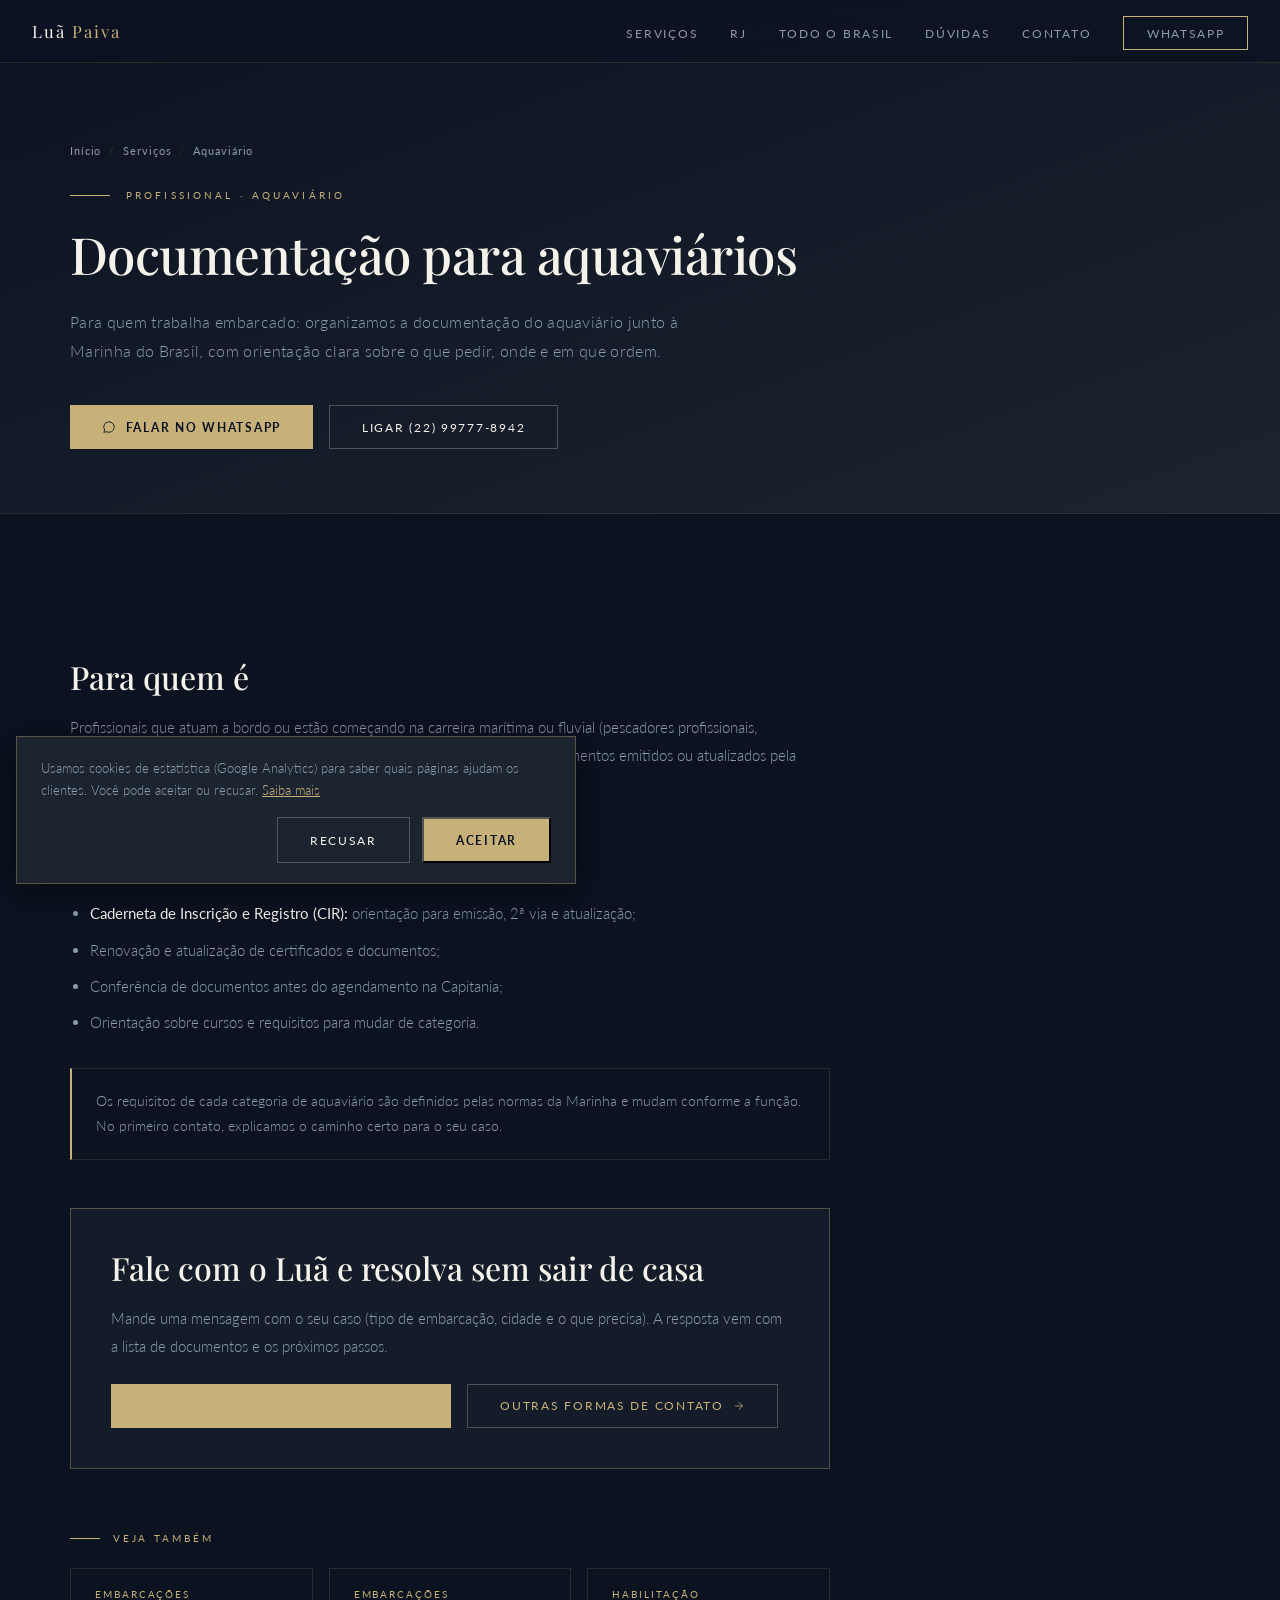
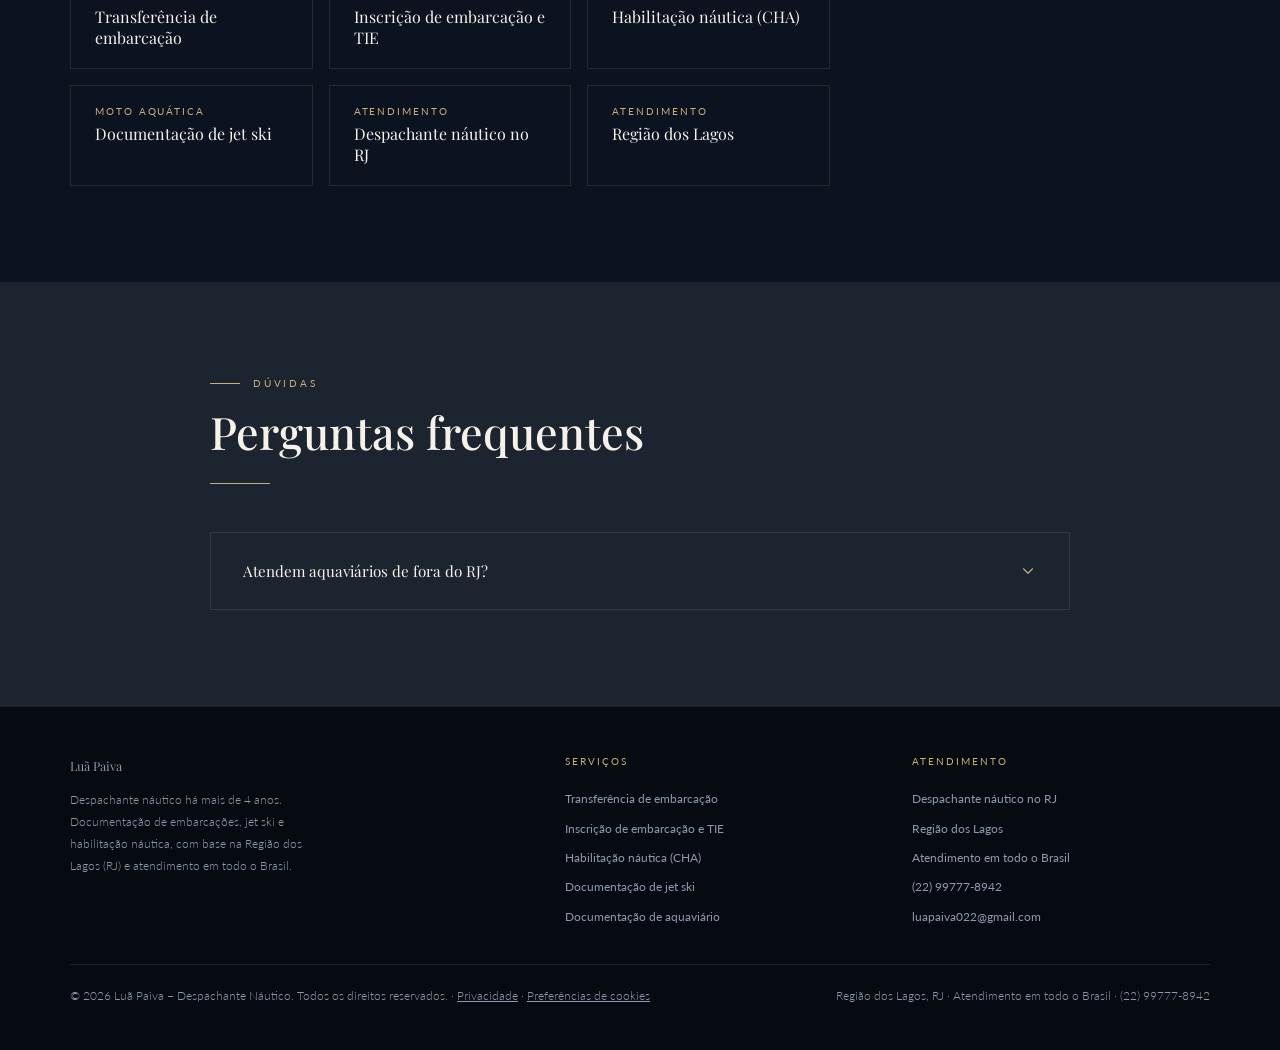
<file: aquaviario/index.html>
<!DOCTYPE html>
<html lang="pt-BR">
<head>
  <meta charset="UTF-8" />
  <meta name="viewport" content="width=device-width, initial-scale=1.0" />
  <title>Despachante para Aquaviário: documentos na Marinha | Luã Paiva</title>
  <meta name="description" content="Apoio documental para aquaviários: caderneta (CIR), renovações, 2ª via e atualização de documentos junto à Marinha do Brasil. Despachante náutico no RJ e em todo o Brasil." />
  <link rel="canonical" href="https://luapaivadespachantenautico.com.br/aquaviario/" />
  <meta name="robots" content="index, follow, max-image-preview:large" />
  <meta name="theme-color" content="#0B1220" />
  <meta name="geo.region" content="BR-RJ" />
  <link rel="icon" href="/assets/favicon.svg" type="image/svg+xml" />
  <link rel="apple-touch-icon" href="/assets/apple-touch-icon.png" />

  <meta property="og:type" content="website" />
  <meta property="og:locale" content="pt_BR" />
  <meta property="og:site_name" content="Luã Paiva – Despachante Náutico" />
  <meta property="og:url" content="https://luapaivadespachantenautico.com.br/aquaviario/" />
  <meta property="og:title" content="Despachante para Aquaviário: documentos na Marinha | Luã Paiva" />
  <meta property="og:description" content="Apoio documental para aquaviários: caderneta (CIR), renovações, 2ª via e atualização de documentos junto à Marinha do Brasil. Despachante náutico no RJ e em todo o Brasil." />
  <meta property="og:image" content="https://luapaivadespachantenautico.com.br/assets/og.jpg" />
  <meta property="og:image:width" content="1200" />
  <meta property="og:image:height" content="630" />
  <meta name="twitter:card" content="summary_large_image" />

  <script type="application/ld+json">{"@context":"https://schema.org","@graph":[{"@type":"ProfessionalService","@id":"https://luapaivadespachantenautico.com.br/#empresa","name":"Luã Paiva – Despachante Náutico","url":"https://luapaivadespachantenautico.com.br/","image":"https://luapaivadespachantenautico.com.br/assets/og.jpg","logo":"https://luapaivadespachantenautico.com.br/assets/favicon.svg","description":"Despachante náutico com mais de 4 anos de experiência: transferência e inscrição de embarcações, habilitação náutica (Arrais-Amador, Motonauta, Mestre-Amador), jet ski e aquaviário. Base na Região dos Lagos (RJ), atendimento em todo o Brasil.","telephone":"+5522997778942","email":"luapaiva022@gmail.com","priceRange":"$$","address":{"@type":"PostalAddress","addressRegion":"RJ","addressCountry":"BR"},"areaServed":[{"@type":"AdministrativeArea","name":"Região dos Lagos"},{"@type":"State","name":"Rio de Janeiro"},{"@type":"Country","name":"Brasil"}],"openingHoursSpecification":[{"@type":"OpeningHoursSpecification","dayOfWeek":["Monday","Tuesday","Wednesday","Thursday","Friday"],"opens":"08:00","closes":"18:00"}],"knowsAbout":["Despachante náutico","NORMAM-211/DPC","Transferência de embarcação","Título de Inscrição de Embarcação (TIE)","Carteira de Habilitação de Amador (CHA)","Arrais-Amador","Motonauta","Jet ski","Capitania dos Portos"]},{"@type":"Service","name":"Documentação de aquaviário","description":"Apoio documental a profissionais aquaviários junto à Marinha do Brasil.","serviceType":"Documentação de aquaviário","url":"https://luapaivadespachantenautico.com.br/aquaviario/","provider":{"@id":"https://luapaivadespachantenautico.com.br/#empresa"},"areaServed":[{"@type":"State","name":"Rio de Janeiro"},{"@type":"Country","name":"Brasil"}]},{"@type":"BreadcrumbList","itemListElement":[{"@type":"ListItem","position":1,"name":"Início","item":"https://luapaivadespachantenautico.com.br/"},{"@type":"ListItem","position":2,"name":"Serviços","item":"https://luapaivadespachantenautico.com.br/#servicos"},{"@type":"ListItem","position":3,"name":"Aquaviário","item":"https://luapaivadespachantenautico.com.br/aquaviario/"}]},{"@type":"FAQPage","mainEntity":[{"@type":"Question","name":"Atendem aquaviários de fora do RJ?","acceptedAnswer":{"@type":"Answer","text":"Sim. A orientação e a conferência dos documentos são feitas a distância; o atendimento presencial, quando exigido, é na Capitania da sua região."}}]}]}</script>

  <!-- Google: Consent Mode v2 avançado (LGPD). Negado por defeito: sem aceite só vão pings sem cookies. -->
  <script>
    window.dataLayer = window.dataLayer || [];
    function gtag(){ dataLayer.push(arguments); }
    gtag("consent", "default", { ad_storage: "denied", analytics_storage: "denied", ad_user_data: "denied", ad_personalization: "denied", wait_for_update: 500 });
    gtag("set", "ads_data_redaction", true);
    gtag("set", "url_passthrough", true);
    try { if (localStorage.getItem("lp_consent") === "sim") gtag("consent", "update", { ad_storage: "granted", analytics_storage: "granted", ad_user_data: "granted", ad_personalization: "granted" }); } catch (e) {}
    gtag("js", new Date());
    gtag("config", "G-0G21LKRC6Z");
  </script>
  <script async src="https://www.googletagmanager.com/gtag/js?id=G-0G21LKRC6Z"></script>
  <link rel="preconnect" href="https://fonts.googleapis.com" />
  <link rel="preconnect" href="https://fonts.gstatic.com" crossorigin />
  <link href="https://fonts.googleapis.com/css2?family=Playfair+Display:ital,wght@0,400;0,500;0,600;1,400&family=Lato:wght@300;400;700&display=swap" rel="stylesheet" />
  <link rel="stylesheet" href="/assets/site.css?v=2026-11-02" />
</head>
<body>
  <a class="skip" href="#conteudo">Pular para o conteúdo</a>

  <nav aria-label="Principal">
    <a href="/" class="nav-logo">Luã <span>Paiva</span></a>
    <ul class="nav-links" id="navLinks">
      <li><a href="/#servicos">Serviços</a></li>
      <li><a href="/despachante-nautico-rj/">RJ</a></li>
      <li><a href="/despachante-nautico-online-brasil/">Todo o Brasil</a></li>
      <li><a href="/#faq">Dúvidas</a></li>
      <li><a href="/#contato">Contato</a></li>
      <li><a href="https://wa.me/5522997778942?text=Ol%C3%A1%2C%20Lu%C3%A3!%20Vim%20pelo%20site%20e%20gostaria%20de%20uma%20assessoria%20n%C3%A1utica." class="nav-cta" target="_blank" rel="noopener" data-cta="nav">WhatsApp</a></li>
    </ul>
    <button class="hamburger" id="hamburger" aria-label="Abrir menu" aria-expanded="false" aria-controls="navLinks">
      <span></span><span></span><span></span>
    </button>
  </nav>

  <main id="conteudo">
    <header class="page-hero">
      <div class="container">
        <ol class="crumbs" aria-label="Você está em">
          <li><a href="/">Início</a></li>
          <li><a href="/#servicos">Serviços</a></li>
          <li aria-current="page">Aquaviário</li>
        </ol>
        <p class="hero-eyebrow">Profissional · Aquaviário</p>
        <h1>Documentação para aquaviários</h1>
        <p class="hero-sub">Para quem trabalha embarcado: organizamos a documentação do aquaviário junto à Marinha do Brasil, com orientação clara sobre o que pedir, onde e em que ordem.</p>
        <div class="hero-actions">
          <a href="https://wa.me/5522997778942?text=Ol%C3%A1%2C%20Lu%C3%A3!%20Sou%20aquavi%C3%A1rio%20e%20preciso%20de%20ajuda%20com%20documenta%C3%A7%C3%A3o." class="btn-primary" target="_blank" rel="noopener" data-cta="hero"><svg width="14" height="14" fill="none" viewBox="0 0 24 24" aria-hidden="true"><path d="M3 21l1.65-3.8a9 9 0 1 1 3.4 2.9L3 21z" stroke="currentColor" stroke-width="1.5" stroke-linejoin="round"/></svg> Falar no WhatsApp</a>
          <a href="tel:+5522997778942" class="btn-secondary" data-cta="hero">Ligar (22) 99777-8942</a>
        </div>
      </div>
    </header>

    <section>
      <div class="container">
        <article class="prose">

          <h2>Para quem é</h2>
          <p>Profissionais que atuam a bordo ou estão começando na carreira marítima ou fluvial (pescadores profissionais, marinheiros, condutores e demais categorias de aquaviário) e precisam de documentos emitidos ou atualizados pela Marinha.</p>

          <h2>Em que podemos ajudar</h2>
          <ul>
            <li><strong>Caderneta de Inscrição e Registro (CIR):</strong> orientação para emissão, 2ª via e atualização;</li>
            <li>Renovação e atualização de certificados e documentos;</li>
            <li>Conferência de documentos antes do agendamento na Capitania;</li>
            <li>Orientação sobre cursos e requisitos para mudar de categoria.</li>
          </ul>
          <div class="note"><p>Os requisitos de cada categoria de aquaviário são definidos pelas normas da Marinha e mudam conforme a função. No primeiro contato, explicamos o caminho certo para o seu caso.</p></div>
          <div class="cta-box reveal">
            <h2>Fale com o Luã e resolva sem sair de casa</h2>
            <p>Mande uma mensagem com o seu caso (tipo de embarcação, cidade e o que precisa). A resposta vem com a lista de documentos e os próximos passos.</p>
            <div class="hero-actions">
              <a href="https://wa.me/5522997778942?text=Ol%C3%A1%2C%20Lu%C3%A3!%20Sou%20aquavi%C3%A1rio%20e%20preciso%20de%20ajuda%20com%20documenta%C3%A7%C3%A3o." class="btn-primary" target="_blank" rel="noopener" data-cta="cta"><svg width="14" height="14" fill="none" viewBox="0 0 24 24" aria-hidden="true"><path d="M3 21l1.65-3.8a9 9 0 1 1 3.4 2.9L3 21z" stroke="currentColor" stroke-width="1.5" stroke-linejoin="round"/></svg> Enviar mensagem no WhatsApp</a>
              <a href="/#contato" class="btn-secondary">Outras formas de contato <svg width="12" height="12" fill="none" viewBox="0 0 24 24" aria-hidden="true"><path d="M5 12h14M12 5l7 7-7 7" stroke="currentColor" stroke-width="1.5" stroke-linecap="round" stroke-linejoin="round"/></svg></a>
            </div>
          </div>

        <div class="related">
          <div class="section-label">Veja também</div>
          <div class="related-grid">
            <a href="/transferencia-de-embarcacao/"><span>Embarcações</span>Transferência de embarcação</a>
            <a href="/inscricao-de-embarcacao/"><span>Embarcações</span>Inscrição de embarcação e TIE</a>
            <a href="/habilitacao-nautica-arrais-amador/"><span>Habilitação</span>Habilitação náutica (CHA)</a>
            <a href="/documentacao-jet-ski/"><span>Moto aquática</span>Documentação de jet ski</a>
            <a href="/despachante-nautico-rj/"><span>Atendimento</span>Despachante náutico no RJ</a>
            <a href="/despachante-nautico-regiao-dos-lagos/"><span>Atendimento</span>Região dos Lagos</a>
          </div>
        </div>
        </article>
      </div>
    </section>

    <section id="faq">
      <div class="container container-sm">
        <div class="reveal">
          <div class="section-label">Dúvidas</div>
          <h2>Perguntas frequentes</h2>
          <div class="section-divider"></div>
        </div>
        <div class="faq-list reveal">
          <div class="faq-item">
            <button class="faq-question" type="button" aria-expanded="false">
              <span>Atendem aquaviários de fora do RJ?</span>
              <svg class="faq-arrow" fill="none" viewBox="0 0 24 24" aria-hidden="true"><path d="M6 9l6 6 6-6" stroke-width="1.5" stroke-linecap="round" stroke-linejoin="round"/></svg>
            </button>
            <div class="faq-answer"><div class="faq-answer-inner">Sim. A orientação e a conferência dos documentos são feitas a distância; o atendimento presencial, quando exigido, é na Capitania da sua região.</div></div>
          </div>
        </div>
      </div>
    </section>
  </main>

  <footer>
    <div class="footer-grid">
      <div class="footer-brand">
        <p class="footer-title">Luã Paiva</p>
        <p>Despachante náutico há mais de 4 anos. Documentação de embarcações, jet ski e habilitação náutica, com base na Região dos Lagos (RJ) e atendimento em todo o Brasil.</p>
      </div>
      <div class="footer-col">
        <p class="footer-h">Serviços</p>
        <ul>
          <li><a href="/transferencia-de-embarcacao/">Transferência de embarcação</a></li>
          <li><a href="/inscricao-de-embarcacao/">Inscrição de embarcação e TIE</a></li>
          <li><a href="/habilitacao-nautica-arrais-amador/">Habilitação náutica (CHA)</a></li>
          <li><a href="/documentacao-jet-ski/">Documentação de jet ski</a></li>
          <li><a href="/aquaviario/">Documentação de aquaviário</a></li>
        </ul>
      </div>
      <div class="footer-col">
        <p class="footer-h">Atendimento</p>
        <ul>
          <li><a href="/despachante-nautico-rj/">Despachante náutico no RJ</a></li>
          <li><a href="/despachante-nautico-regiao-dos-lagos/">Região dos Lagos</a></li>
          <li><a href="/despachante-nautico-online-brasil/">Atendimento em todo o Brasil</a></li>
          <li><a href="tel:+5522997778942">(22) 99777-8942</a></li>
          <li><a href="mailto:luapaiva022@gmail.com">luapaiva022@gmail.com</a></li>
        </ul>
      </div>
    </div>
    <div class="footer-bottom">
      <p>© 2026 Luã Paiva – Despachante Náutico. Todos os direitos reservados. · <a href="/privacidade/" style="color:inherit">Privacidade</a> · <button type="button" class="cookie-link" data-cookie-prefs>Preferências de cookies</button></p>
      <p>Região dos Lagos, RJ · Atendimento em todo o Brasil · (22) 99777-8942</p>
    </div>
  </footer>

  <div id="cookies" class="cookies" role="dialog" aria-live="polite" aria-label="Aviso de cookies">
    <p>Usamos cookies de estatística (Google Analytics) para saber quais páginas ajudam os clientes. Você pode aceitar ou recusar. <a href="/privacidade/">Saiba mais</a></p>
    <div class="cookies-actions">
      <button type="button" id="cookiesRecusar" class="btn-secondary">Recusar</button>
      <button type="button" id="cookiesAceitar" class="btn-primary">Aceitar</button>
    </div>
  </div>

  <a id="wa-float" href="https://wa.me/5522997778942?text=Ol%C3%A1%2C%20Lu%C3%A3!%20Vim%20pelo%20site%20e%20gostaria%20de%20uma%20assessoria%20n%C3%A1utica." target="_blank" rel="noopener" aria-label="Falar no WhatsApp" data-cta="float">
    <svg class="wa-icon" fill="none" viewBox="0 0 24 24" aria-hidden="true"><path d="M3 21l1.65-3.8a9 9 0 1 1 3.4 2.9L3 21z" stroke-width="1.5" stroke-linecap="round" stroke-linejoin="round"/></svg>
    <span class="wa-text">Dúvidas? Fale no WhatsApp</span>
  </a>

  <script src="/assets/hlm-track.js" defer></script>
  <script>
    document.addEventListener("DOMContentLoaded", function () {
      if (window.hlmTrack) hlmTrack.init({ legacy: {}, ref: false, collect: {"url":"https://painel.highlevelmkt.com/api/collect","slug":"luapaiva","key":"b4fd1f63ea2d72cfa16f4d6bcf88b5bce018b3c850833c18"}, anon: true, visits: true });
    });
  </script>
  <script src="/assets/site.js?v=2026-11-02" defer></script>
</body>
</html>
</file>
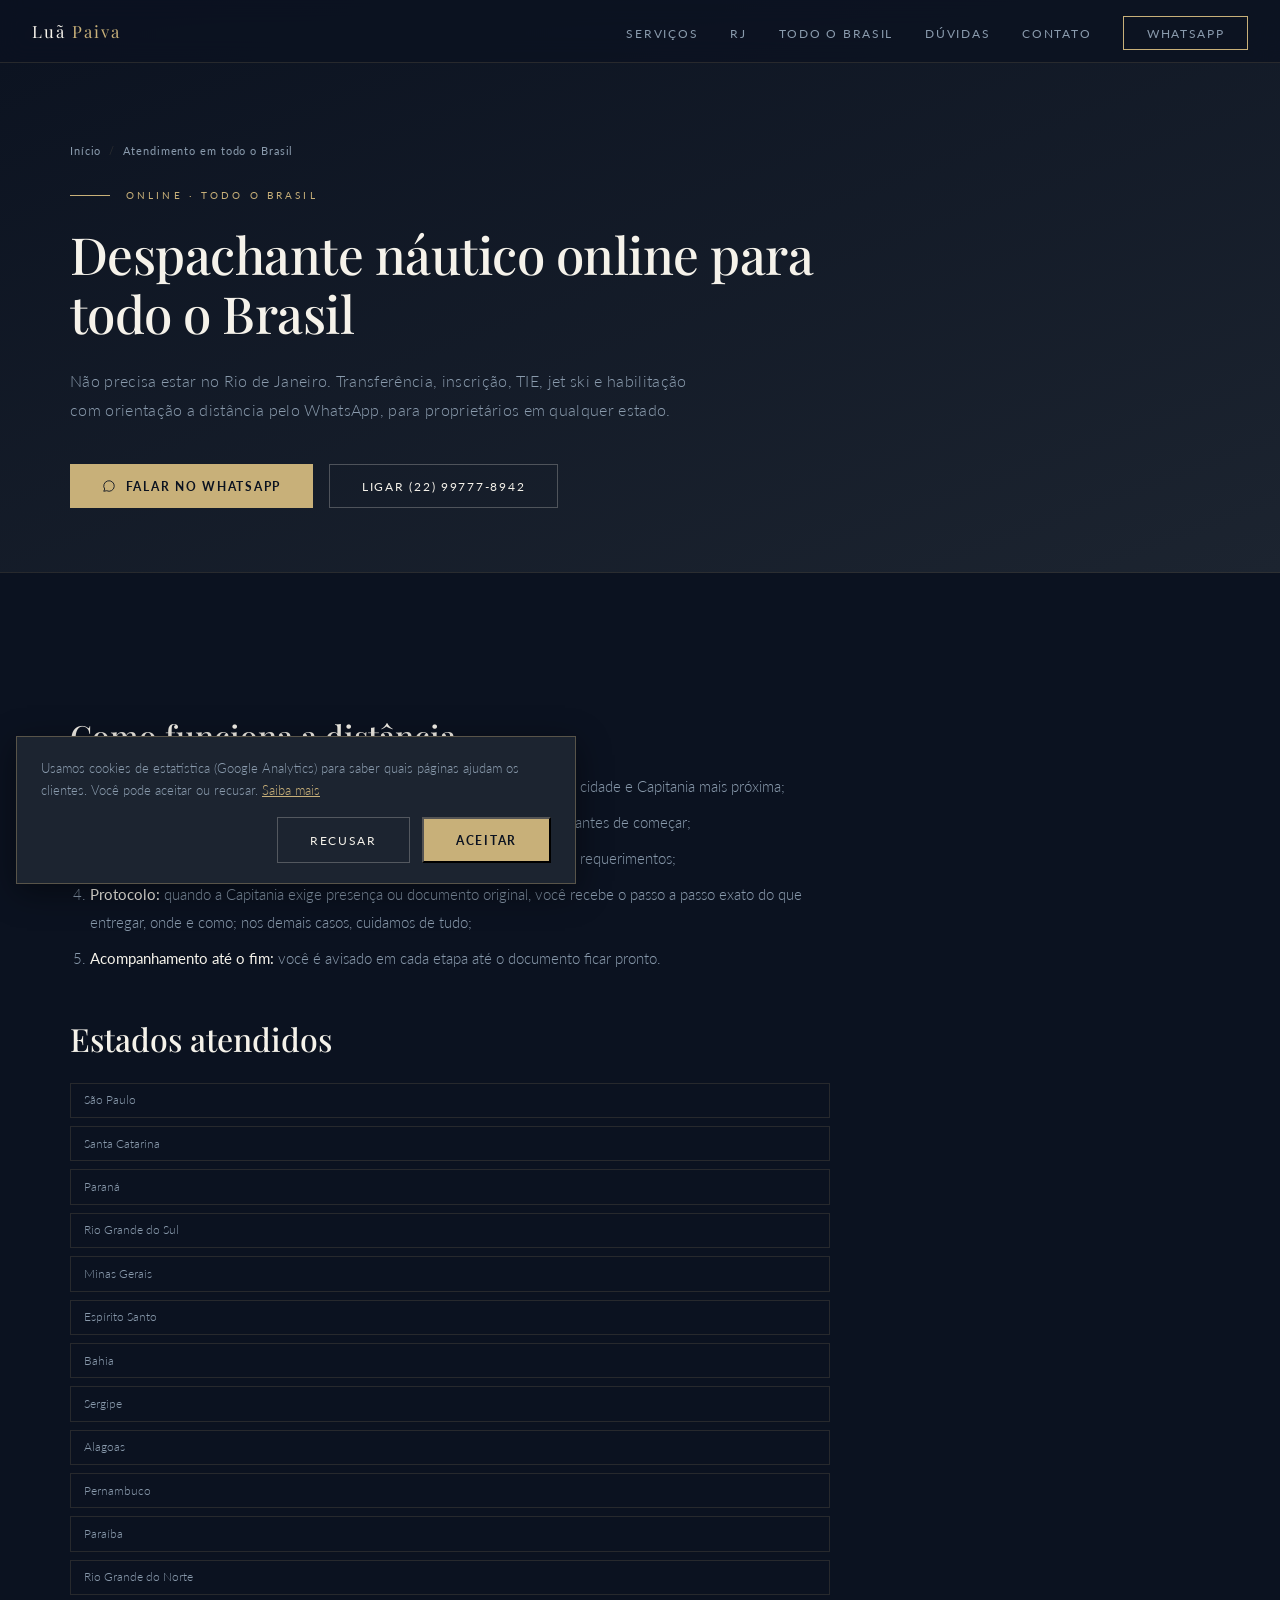
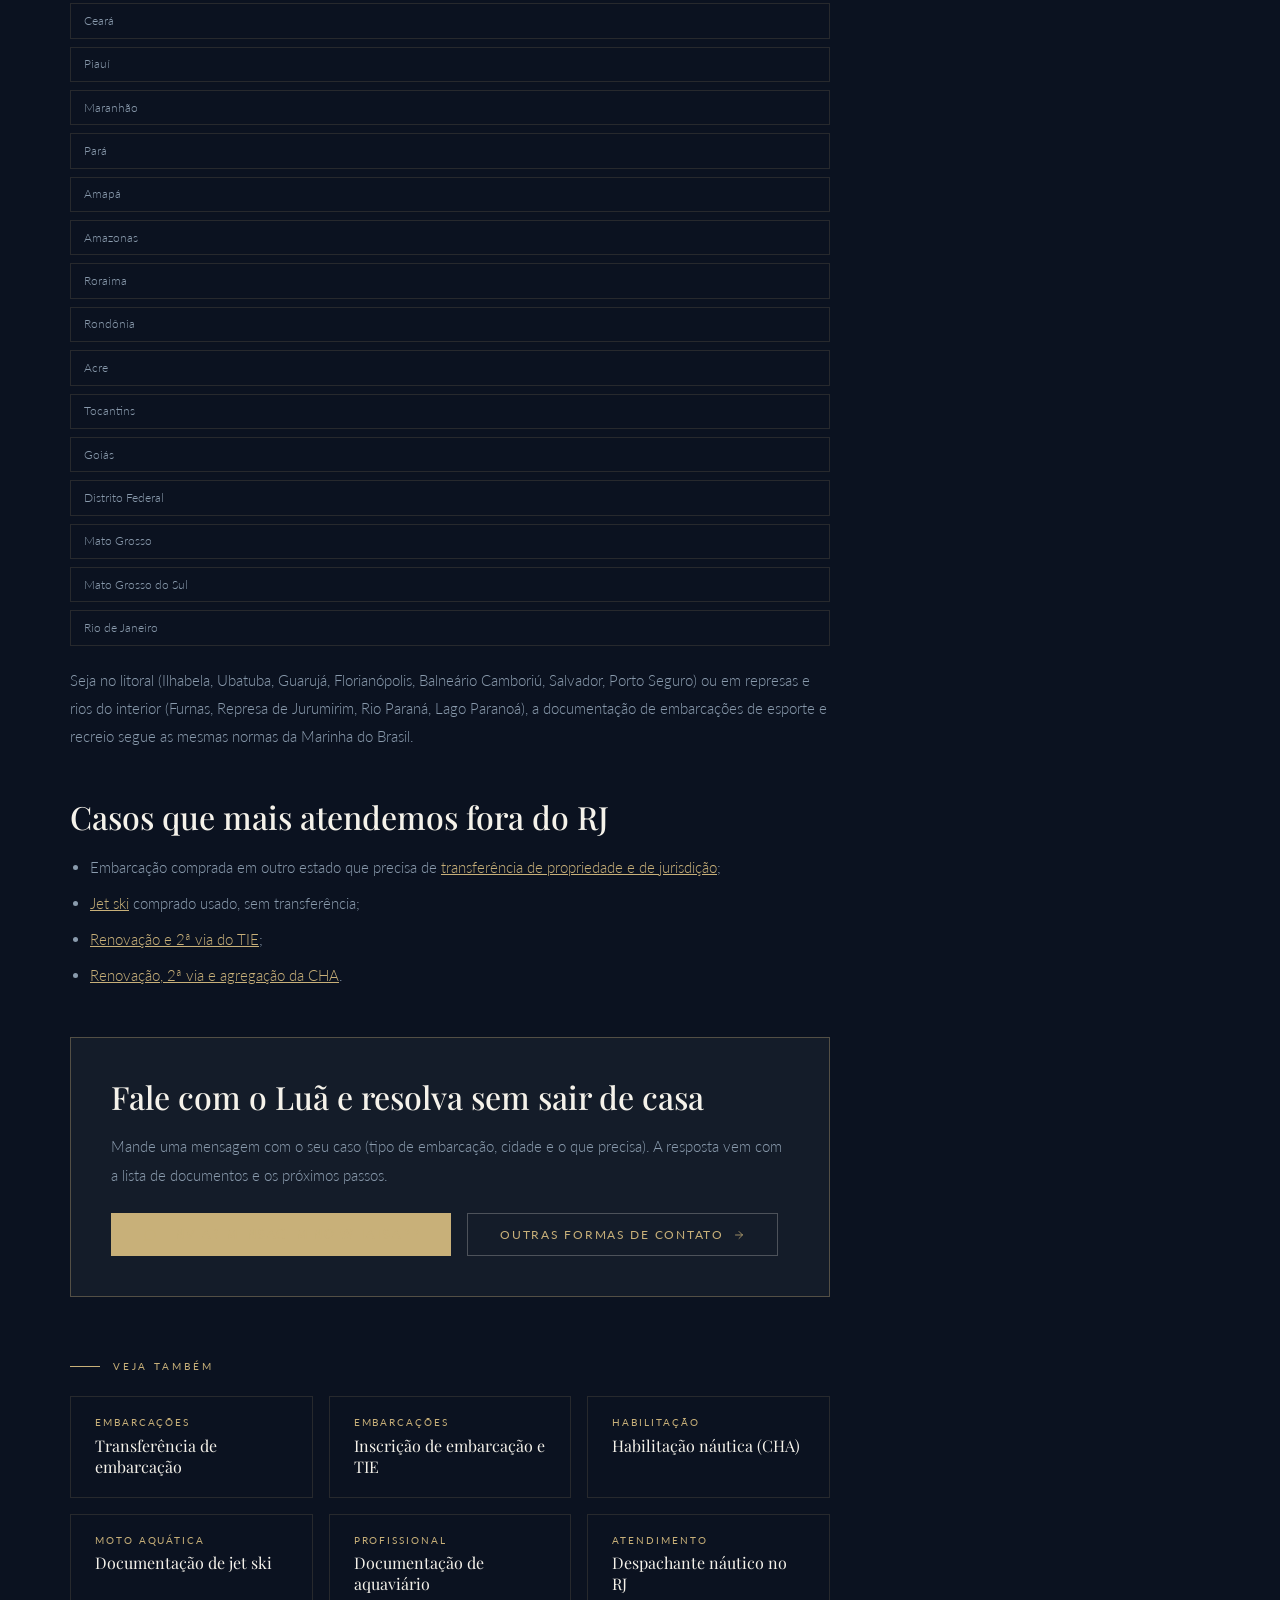
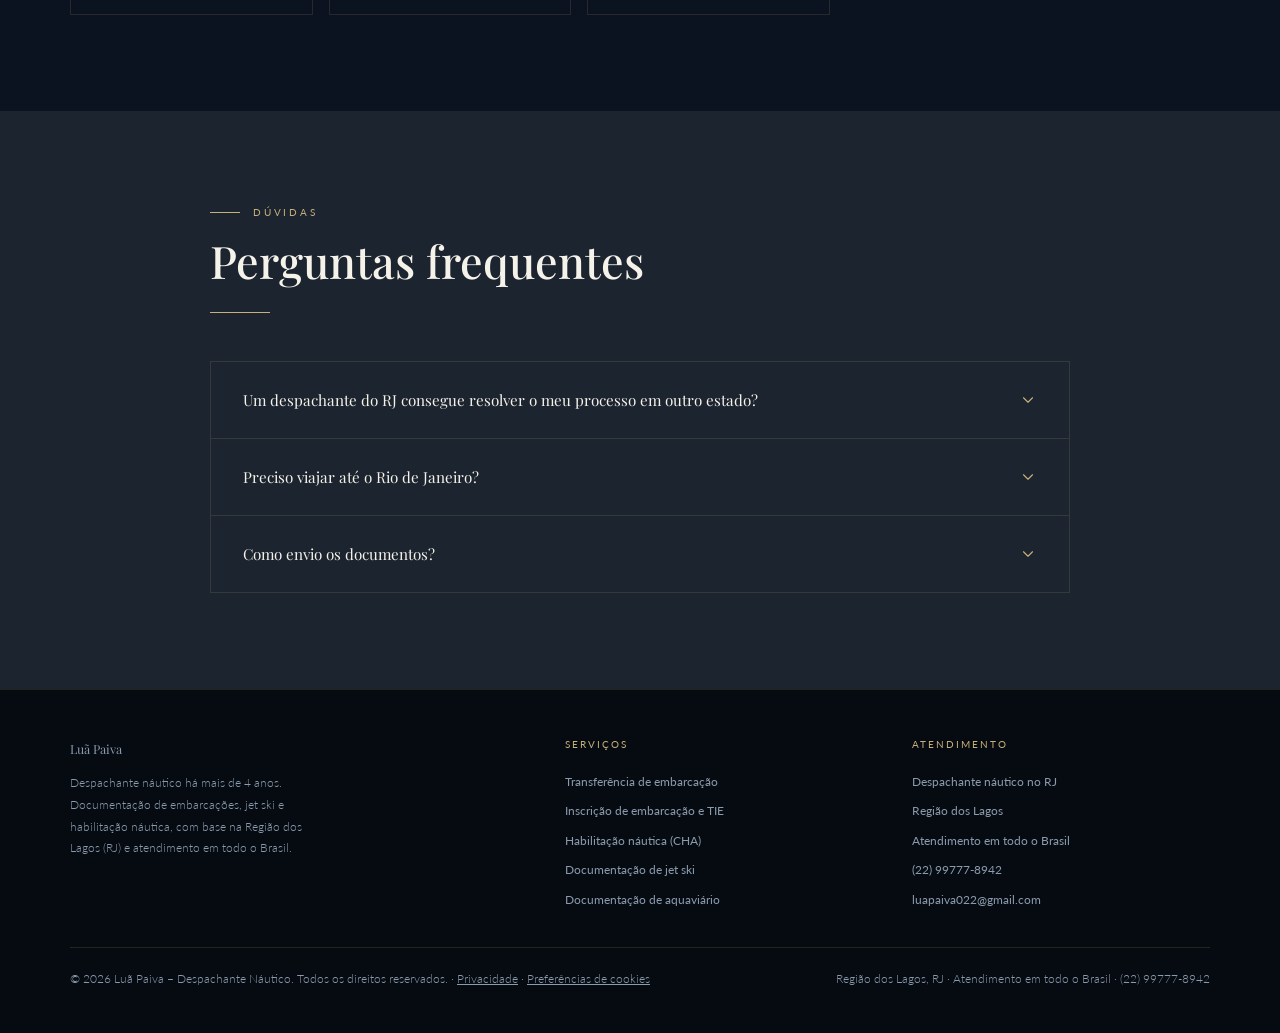
<file: despachante-nautico-online-brasil/index.html>
<!DOCTYPE html>
<html lang="pt-BR">
<head>
  <meta charset="UTF-8" />
  <meta name="viewport" content="width=device-width, initial-scale=1.0" />
  <title>Despachante Náutico Online: atendimento em todo o Brasil | Luã Paiva</title>
  <meta name="description" content="Despachante náutico online para todo o Brasil: transferência de embarcação, TIE, jet ski e habilitação náutica a distância, pelo WhatsApp. SP, SC, PR, BA, ES, MG, PE, CE e demais estados." />
  <link rel="canonical" href="https://luapaivadespachantenautico.com.br/despachante-nautico-online-brasil/" />
  <meta name="robots" content="index, follow, max-image-preview:large" />
  <meta name="theme-color" content="#0B1220" />
  <meta name="geo.region" content="BR-RJ" />
  <link rel="icon" href="/assets/favicon.svg" type="image/svg+xml" />
  <link rel="apple-touch-icon" href="/assets/apple-touch-icon.png" />

  <meta property="og:type" content="website" />
  <meta property="og:locale" content="pt_BR" />
  <meta property="og:site_name" content="Luã Paiva – Despachante Náutico" />
  <meta property="og:url" content="https://luapaivadespachantenautico.com.br/despachante-nautico-online-brasil/" />
  <meta property="og:title" content="Despachante Náutico Online: atendimento em todo o Brasil | Luã Paiva" />
  <meta property="og:description" content="Despachante náutico online para todo o Brasil: transferência de embarcação, TIE, jet ski e habilitação náutica a distância, pelo WhatsApp. SP, SC, PR, BA, ES, MG, PE, CE e demais estados." />
  <meta property="og:image" content="https://luapaivadespachantenautico.com.br/assets/og.jpg" />
  <meta property="og:image:width" content="1200" />
  <meta property="og:image:height" content="630" />
  <meta name="twitter:card" content="summary_large_image" />

  <script type="application/ld+json">{"@context":"https://schema.org","@graph":[{"@type":"ProfessionalService","@id":"https://luapaivadespachantenautico.com.br/#empresa","name":"Luã Paiva – Despachante Náutico","url":"https://luapaivadespachantenautico.com.br/","image":"https://luapaivadespachantenautico.com.br/assets/og.jpg","logo":"https://luapaivadespachantenautico.com.br/assets/favicon.svg","description":"Despachante náutico com mais de 4 anos de experiência: transferência e inscrição de embarcações, habilitação náutica (Arrais-Amador, Motonauta, Mestre-Amador), jet ski e aquaviário. Base na Região dos Lagos (RJ), atendimento em todo o Brasil.","telephone":"+5522997778942","email":"luapaiva022@gmail.com","priceRange":"$$","address":{"@type":"PostalAddress","addressRegion":"RJ","addressCountry":"BR"},"areaServed":[{"@type":"AdministrativeArea","name":"Região dos Lagos"},{"@type":"State","name":"Rio de Janeiro"},{"@type":"Country","name":"Brasil"}],"openingHoursSpecification":[{"@type":"OpeningHoursSpecification","dayOfWeek":["Monday","Tuesday","Wednesday","Thursday","Friday"],"opens":"08:00","closes":"18:00"}],"knowsAbout":["Despachante náutico","NORMAM-211/DPC","Transferência de embarcação","Título de Inscrição de Embarcação (TIE)","Carteira de Habilitação de Amador (CHA)","Arrais-Amador","Motonauta","Jet ski","Capitania dos Portos"]},{"@type":"BreadcrumbList","itemListElement":[{"@type":"ListItem","position":1,"name":"Início","item":"https://luapaivadespachantenautico.com.br/"},{"@type":"ListItem","position":2,"name":"Atendimento em todo o Brasil","item":"https://luapaivadespachantenautico.com.br/despachante-nautico-online-brasil/"}]},{"@type":"FAQPage","mainEntity":[{"@type":"Question","name":"Um despachante do RJ consegue resolver o meu processo em outro estado?","acceptedAnswer":{"@type":"Answer","text":"Sim. As regras de embarcações de esporte e recreio são nacionais (Marinha do Brasil). Conferimos e preparamos toda a documentação a distância e orientamos o que for preciso entregar na Capitania da sua região."}},{"@type":"Question","name":"Preciso viajar até o Rio de Janeiro?","acceptedAnswer":{"@type":"Answer","text":"Não. O processo é feito na Capitania que tem jurisdição sobre a embarcação ou sobre a sua residência, não no RJ."}},{"@type":"Question","name":"Como envio os documentos?","acceptedAnswer":{"@type":"Answer","text":"Pelo WhatsApp ou por e-mail, em foto ou PDF legível. Avisamos quando algum documento precisa ir em original ou com firma reconhecida."}}]}]}</script>

  <!-- Google: Consent Mode v2 avançado (LGPD). Negado por defeito: sem aceite só vão pings sem cookies. -->
  <script>
    window.dataLayer = window.dataLayer || [];
    function gtag(){ dataLayer.push(arguments); }
    gtag("consent", "default", { ad_storage: "denied", analytics_storage: "denied", ad_user_data: "denied", ad_personalization: "denied", wait_for_update: 500 });
    gtag("set", "ads_data_redaction", true);
    gtag("set", "url_passthrough", true);
    try { if (localStorage.getItem("lp_consent") === "sim") gtag("consent", "update", { ad_storage: "granted", analytics_storage: "granted", ad_user_data: "granted", ad_personalization: "granted" }); } catch (e) {}
    gtag("js", new Date());
    gtag("config", "G-0G21LKRC6Z");
  </script>
  <script async src="https://www.googletagmanager.com/gtag/js?id=G-0G21LKRC6Z"></script>
  <link rel="preconnect" href="https://fonts.googleapis.com" />
  <link rel="preconnect" href="https://fonts.gstatic.com" crossorigin />
  <link href="https://fonts.googleapis.com/css2?family=Playfair+Display:ital,wght@0,400;0,500;0,600;1,400&family=Lato:wght@300;400;700&display=swap" rel="stylesheet" />
  <link rel="stylesheet" href="/assets/site.css?v=2026-11-02" />
</head>
<body>
  <a class="skip" href="#conteudo">Pular para o conteúdo</a>

  <nav aria-label="Principal">
    <a href="/" class="nav-logo">Luã <span>Paiva</span></a>
    <ul class="nav-links" id="navLinks">
      <li><a href="/#servicos">Serviços</a></li>
      <li><a href="/despachante-nautico-rj/">RJ</a></li>
      <li><a href="/despachante-nautico-online-brasil/">Todo o Brasil</a></li>
      <li><a href="/#faq">Dúvidas</a></li>
      <li><a href="/#contato">Contato</a></li>
      <li><a href="https://wa.me/5522997778942?text=Ol%C3%A1%2C%20Lu%C3%A3!%20Vim%20pelo%20site%20e%20gostaria%20de%20uma%20assessoria%20n%C3%A1utica." class="nav-cta" target="_blank" rel="noopener" data-cta="nav">WhatsApp</a></li>
    </ul>
    <button class="hamburger" id="hamburger" aria-label="Abrir menu" aria-expanded="false" aria-controls="navLinks">
      <span></span><span></span><span></span>
    </button>
  </nav>

  <main id="conteudo">
    <header class="page-hero">
      <div class="container">
        <ol class="crumbs" aria-label="Você está em">
          <li><a href="/">Início</a></li>
          <li aria-current="page">Atendimento em todo o Brasil</li>
        </ol>
        <p class="hero-eyebrow">Online · Todo o Brasil</p>
        <h1>Despachante náutico online para todo o Brasil</h1>
        <p class="hero-sub">Não precisa estar no Rio de Janeiro. Transferência, inscrição, TIE, jet ski e habilitação com orientação a distância pelo WhatsApp, para proprietários em qualquer estado.</p>
        <div class="hero-actions">
          <a href="https://wa.me/5522997778942?text=Ol%C3%A1%2C%20Lu%C3%A3!%20Estou%20fora%20do%20RJ%20e%20preciso%20de%20um%20despachante%20n%C3%A1utico." class="btn-primary" target="_blank" rel="noopener" data-cta="hero"><svg width="14" height="14" fill="none" viewBox="0 0 24 24" aria-hidden="true"><path d="M3 21l1.65-3.8a9 9 0 1 1 3.4 2.9L3 21z" stroke="currentColor" stroke-width="1.5" stroke-linejoin="round"/></svg> Falar no WhatsApp</a>
          <a href="tel:+5522997778942" class="btn-secondary" data-cta="hero">Ligar (22) 99777-8942</a>
        </div>
      </div>
    </header>

    <section>
      <div class="container">
        <article class="prose">

          <h2>Como funciona a distância</h2>
          <ol>
            <li><strong>Você manda o caso pelo WhatsApp:</strong> o que precisa, fotos do TIE ou da CHA, cidade e Capitania mais próxima;</li>
            <li><strong>Recebe o diagnóstico e o orçamento:</strong> lista de documentos, prazos e custos, antes de começar;</li>
            <li><strong>Envia os documentos digitalizados:</strong> conferimos um por um e preparamos os requerimentos;</li>
            <li><strong>Protocolo:</strong> quando a Capitania exige presença ou documento original, você recebe o passo a passo exato do que entregar, onde e como; nos demais casos, cuidamos de tudo;</li>
            <li><strong>Acompanhamento até o fim:</strong> você é avisado em cada etapa até o documento ficar pronto.</li>
          </ol>

          <h2>Estados atendidos</h2>
          <ul class="states">
            <li>São Paulo</li><li>Santa Catarina</li><li>Paraná</li><li>Rio Grande do Sul</li><li>Minas Gerais</li><li>Espírito Santo</li><li>Bahia</li><li>Sergipe</li><li>Alagoas</li><li>Pernambuco</li><li>Paraíba</li><li>Rio Grande do Norte</li><li>Ceará</li><li>Piauí</li><li>Maranhão</li><li>Pará</li><li>Amapá</li><li>Amazonas</li><li>Roraima</li><li>Rondônia</li><li>Acre</li><li>Tocantins</li><li>Goiás</li><li>Distrito Federal</li><li>Mato Grosso</li><li>Mato Grosso do Sul</li><li>Rio de Janeiro</li>
          </ul>
          <p>Seja no litoral (Ilhabela, Ubatuba, Guarujá, Florianópolis, Balneário Camboriú, Salvador, Porto Seguro) ou em represas e rios do interior (Furnas, Represa de Jurumirim, Rio Paraná, Lago Paranoá), a documentação de embarcações de esporte e recreio segue as mesmas normas da Marinha do Brasil.</p>

          <h2>Casos que mais atendemos fora do RJ</h2>
          <ul>
            <li>Embarcação comprada em outro estado que precisa de <a href="/transferencia-de-embarcacao/">transferência de propriedade e de jurisdição</a>;</li>
            <li><a href="/documentacao-jet-ski/">Jet ski</a> comprado usado, sem transferência;</li>
            <li><a href="/inscricao-de-embarcacao/">Renovação e 2ª via do TIE</a>;</li>
            <li><a href="/habilitacao-nautica-arrais-amador/">Renovação, 2ª via e agregação da CHA</a>.</li>
          </ul>
          <div class="cta-box reveal">
            <h2>Fale com o Luã e resolva sem sair de casa</h2>
            <p>Mande uma mensagem com o seu caso (tipo de embarcação, cidade e o que precisa). A resposta vem com a lista de documentos e os próximos passos.</p>
            <div class="hero-actions">
              <a href="https://wa.me/5522997778942?text=Ol%C3%A1%2C%20Lu%C3%A3!%20Estou%20fora%20do%20RJ%20e%20preciso%20de%20um%20despachante%20n%C3%A1utico." class="btn-primary" target="_blank" rel="noopener" data-cta="cta"><svg width="14" height="14" fill="none" viewBox="0 0 24 24" aria-hidden="true"><path d="M3 21l1.65-3.8a9 9 0 1 1 3.4 2.9L3 21z" stroke="currentColor" stroke-width="1.5" stroke-linejoin="round"/></svg> Enviar mensagem no WhatsApp</a>
              <a href="/#contato" class="btn-secondary">Outras formas de contato <svg width="12" height="12" fill="none" viewBox="0 0 24 24" aria-hidden="true"><path d="M5 12h14M12 5l7 7-7 7" stroke="currentColor" stroke-width="1.5" stroke-linecap="round" stroke-linejoin="round"/></svg></a>
            </div>
          </div>

        <div class="related">
          <div class="section-label">Veja também</div>
          <div class="related-grid">
            <a href="/transferencia-de-embarcacao/"><span>Embarcações</span>Transferência de embarcação</a>
            <a href="/inscricao-de-embarcacao/"><span>Embarcações</span>Inscrição de embarcação e TIE</a>
            <a href="/habilitacao-nautica-arrais-amador/"><span>Habilitação</span>Habilitação náutica (CHA)</a>
            <a href="/documentacao-jet-ski/"><span>Moto aquática</span>Documentação de jet ski</a>
            <a href="/aquaviario/"><span>Profissional</span>Documentação de aquaviário</a>
            <a href="/despachante-nautico-rj/"><span>Atendimento</span>Despachante náutico no RJ</a>
          </div>
        </div>
        </article>
      </div>
    </section>

    <section id="faq">
      <div class="container container-sm">
        <div class="reveal">
          <div class="section-label">Dúvidas</div>
          <h2>Perguntas frequentes</h2>
          <div class="section-divider"></div>
        </div>
        <div class="faq-list reveal">
          <div class="faq-item">
            <button class="faq-question" type="button" aria-expanded="false">
              <span>Um despachante do RJ consegue resolver o meu processo em outro estado?</span>
              <svg class="faq-arrow" fill="none" viewBox="0 0 24 24" aria-hidden="true"><path d="M6 9l6 6 6-6" stroke-width="1.5" stroke-linecap="round" stroke-linejoin="round"/></svg>
            </button>
            <div class="faq-answer"><div class="faq-answer-inner">Sim. As regras de embarcações de esporte e recreio são nacionais (Marinha do Brasil). Conferimos e preparamos toda a documentação a distância e orientamos o que for preciso entregar na Capitania da sua região.</div></div>
          </div>
          <div class="faq-item">
            <button class="faq-question" type="button" aria-expanded="false">
              <span>Preciso viajar até o Rio de Janeiro?</span>
              <svg class="faq-arrow" fill="none" viewBox="0 0 24 24" aria-hidden="true"><path d="M6 9l6 6 6-6" stroke-width="1.5" stroke-linecap="round" stroke-linejoin="round"/></svg>
            </button>
            <div class="faq-answer"><div class="faq-answer-inner">Não. O processo é feito na Capitania que tem jurisdição sobre a embarcação ou sobre a sua residência, não no RJ.</div></div>
          </div>
          <div class="faq-item">
            <button class="faq-question" type="button" aria-expanded="false">
              <span>Como envio os documentos?</span>
              <svg class="faq-arrow" fill="none" viewBox="0 0 24 24" aria-hidden="true"><path d="M6 9l6 6 6-6" stroke-width="1.5" stroke-linecap="round" stroke-linejoin="round"/></svg>
            </button>
            <div class="faq-answer"><div class="faq-answer-inner">Pelo WhatsApp ou por e-mail, em foto ou PDF legível. Avisamos quando algum documento precisa ir em original ou com firma reconhecida.</div></div>
          </div>
        </div>
      </div>
    </section>
  </main>

  <footer>
    <div class="footer-grid">
      <div class="footer-brand">
        <p class="footer-title">Luã Paiva</p>
        <p>Despachante náutico há mais de 4 anos. Documentação de embarcações, jet ski e habilitação náutica, com base na Região dos Lagos (RJ) e atendimento em todo o Brasil.</p>
      </div>
      <div class="footer-col">
        <p class="footer-h">Serviços</p>
        <ul>
          <li><a href="/transferencia-de-embarcacao/">Transferência de embarcação</a></li>
          <li><a href="/inscricao-de-embarcacao/">Inscrição de embarcação e TIE</a></li>
          <li><a href="/habilitacao-nautica-arrais-amador/">Habilitação náutica (CHA)</a></li>
          <li><a href="/documentacao-jet-ski/">Documentação de jet ski</a></li>
          <li><a href="/aquaviario/">Documentação de aquaviário</a></li>
        </ul>
      </div>
      <div class="footer-col">
        <p class="footer-h">Atendimento</p>
        <ul>
          <li><a href="/despachante-nautico-rj/">Despachante náutico no RJ</a></li>
          <li><a href="/despachante-nautico-regiao-dos-lagos/">Região dos Lagos</a></li>
          <li><a href="/despachante-nautico-online-brasil/">Atendimento em todo o Brasil</a></li>
          <li><a href="tel:+5522997778942">(22) 99777-8942</a></li>
          <li><a href="mailto:luapaiva022@gmail.com">luapaiva022@gmail.com</a></li>
        </ul>
      </div>
    </div>
    <div class="footer-bottom">
      <p>© 2026 Luã Paiva – Despachante Náutico. Todos os direitos reservados. · <a href="/privacidade/" style="color:inherit">Privacidade</a> · <button type="button" class="cookie-link" data-cookie-prefs>Preferências de cookies</button></p>
      <p>Região dos Lagos, RJ · Atendimento em todo o Brasil · (22) 99777-8942</p>
    </div>
  </footer>

  <div id="cookies" class="cookies" role="dialog" aria-live="polite" aria-label="Aviso de cookies">
    <p>Usamos cookies de estatística (Google Analytics) para saber quais páginas ajudam os clientes. Você pode aceitar ou recusar. <a href="/privacidade/">Saiba mais</a></p>
    <div class="cookies-actions">
      <button type="button" id="cookiesRecusar" class="btn-secondary">Recusar</button>
      <button type="button" id="cookiesAceitar" class="btn-primary">Aceitar</button>
    </div>
  </div>

  <a id="wa-float" href="https://wa.me/5522997778942?text=Ol%C3%A1%2C%20Lu%C3%A3!%20Vim%20pelo%20site%20e%20gostaria%20de%20uma%20assessoria%20n%C3%A1utica." target="_blank" rel="noopener" aria-label="Falar no WhatsApp" data-cta="float">
    <svg class="wa-icon" fill="none" viewBox="0 0 24 24" aria-hidden="true"><path d="M3 21l1.65-3.8a9 9 0 1 1 3.4 2.9L3 21z" stroke-width="1.5" stroke-linecap="round" stroke-linejoin="round"/></svg>
    <span class="wa-text">Dúvidas? Fale no WhatsApp</span>
  </a>

  <script src="/assets/hlm-track.js" defer></script>
  <script>
    document.addEventListener("DOMContentLoaded", function () {
      if (window.hlmTrack) hlmTrack.init({ legacy: {}, ref: false, collect: {"url":"https://painel.highlevelmkt.com/api/collect","slug":"luapaiva","key":"b4fd1f63ea2d72cfa16f4d6bcf88b5bce018b3c850833c18"}, anon: true, visits: true });
    });
  </script>
  <script src="/assets/site.js?v=2026-11-02" defer></script>
</body>
</html>
</file>
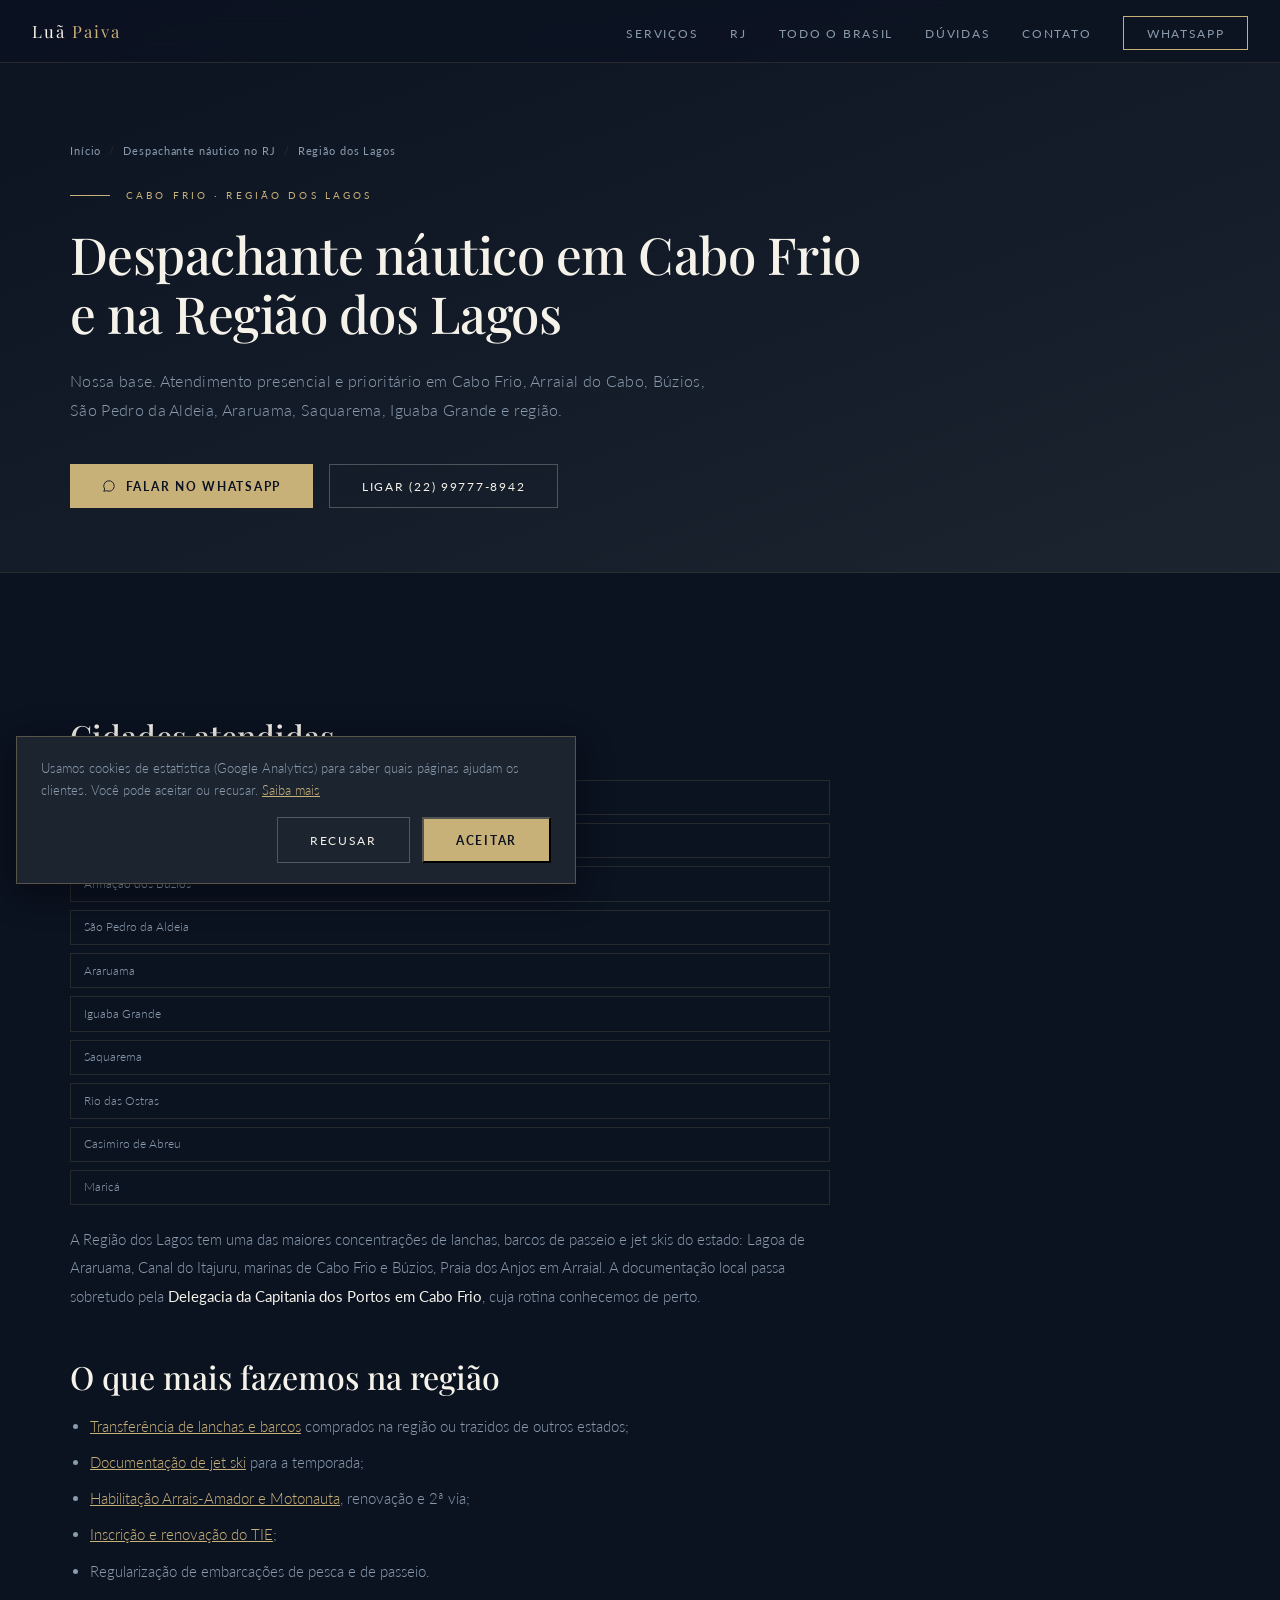
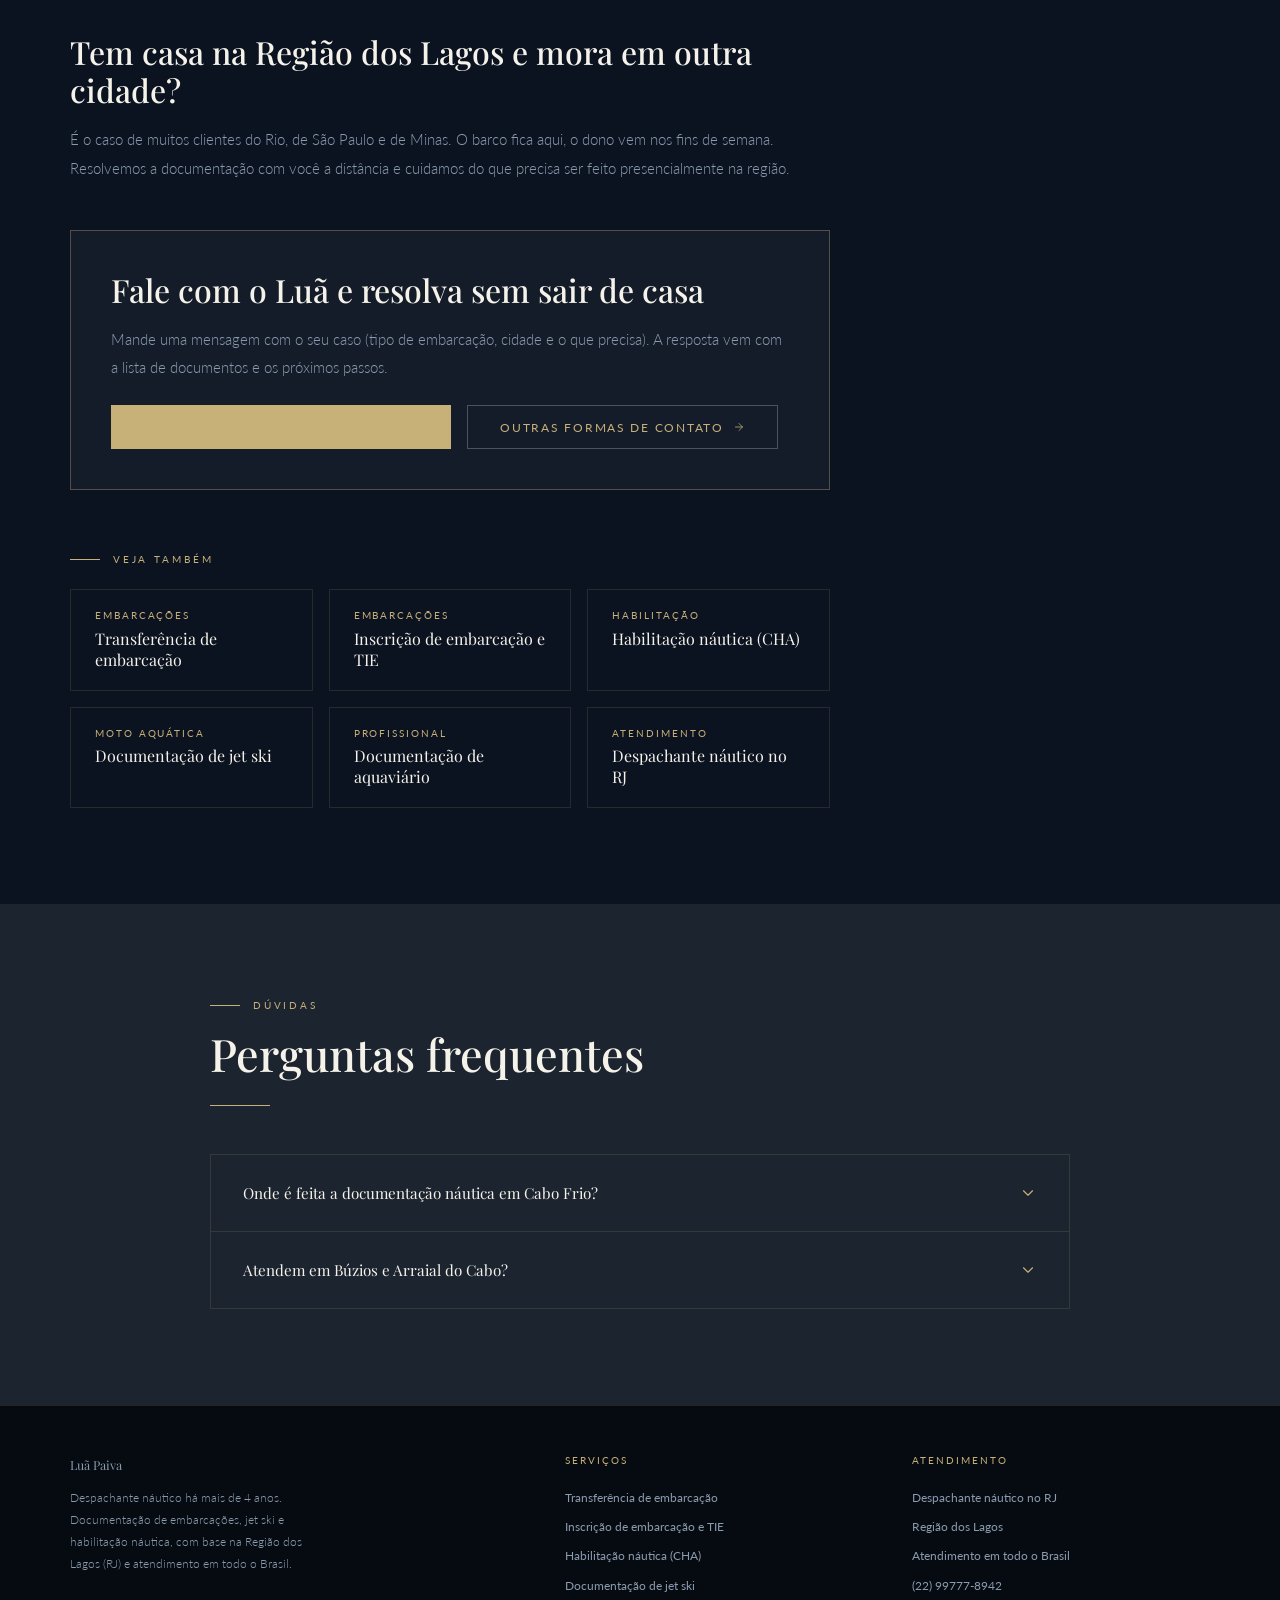
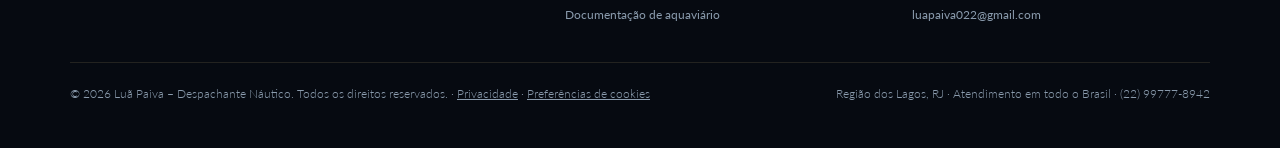
<file: despachante-nautico-regiao-dos-lagos/index.html>
<!DOCTYPE html>
<html lang="pt-BR">
<head>
  <meta charset="UTF-8" />
  <meta name="viewport" content="width=device-width, initial-scale=1.0" />
  <title>Despachante Náutico em Cabo Frio e Região dos Lagos | Luã Paiva</title>
  <meta name="description" content="Despachante náutico em Cabo Frio, Arraial do Cabo, Búzios, São Pedro da Aldeia, Araruama, Saquarema e Iguaba. Transferência, TIE, jet ski e habilitação náutica com atendimento presencial." />
  <link rel="canonical" href="https://luapaivadespachantenautico.com.br/despachante-nautico-regiao-dos-lagos/" />
  <meta name="robots" content="index, follow, max-image-preview:large" />
  <meta name="theme-color" content="#0B1220" />
  <meta name="geo.region" content="BR-RJ" />
  <link rel="icon" href="/assets/favicon.svg" type="image/svg+xml" />
  <link rel="apple-touch-icon" href="/assets/apple-touch-icon.png" />

  <meta property="og:type" content="website" />
  <meta property="og:locale" content="pt_BR" />
  <meta property="og:site_name" content="Luã Paiva – Despachante Náutico" />
  <meta property="og:url" content="https://luapaivadespachantenautico.com.br/despachante-nautico-regiao-dos-lagos/" />
  <meta property="og:title" content="Despachante Náutico em Cabo Frio e Região dos Lagos | Luã Paiva" />
  <meta property="og:description" content="Despachante náutico em Cabo Frio, Arraial do Cabo, Búzios, São Pedro da Aldeia, Araruama, Saquarema e Iguaba. Transferência, TIE, jet ski e habilitação náutica com atendimento presencial." />
  <meta property="og:image" content="https://luapaivadespachantenautico.com.br/assets/og.jpg" />
  <meta property="og:image:width" content="1200" />
  <meta property="og:image:height" content="630" />
  <meta name="twitter:card" content="summary_large_image" />

  <script type="application/ld+json">{"@context":"https://schema.org","@graph":[{"@type":"ProfessionalService","@id":"https://luapaivadespachantenautico.com.br/#empresa","name":"Luã Paiva – Despachante Náutico","url":"https://luapaivadespachantenautico.com.br/","image":"https://luapaivadespachantenautico.com.br/assets/og.jpg","logo":"https://luapaivadespachantenautico.com.br/assets/favicon.svg","description":"Despachante náutico com mais de 4 anos de experiência: transferência e inscrição de embarcações, habilitação náutica (Arrais-Amador, Motonauta, Mestre-Amador), jet ski e aquaviário. Base na Região dos Lagos (RJ), atendimento em todo o Brasil.","telephone":"+5522997778942","email":"luapaiva022@gmail.com","priceRange":"$$","address":{"@type":"PostalAddress","addressRegion":"RJ","addressCountry":"BR"},"areaServed":[{"@type":"AdministrativeArea","name":"Região dos Lagos"},{"@type":"State","name":"Rio de Janeiro"},{"@type":"Country","name":"Brasil"}],"openingHoursSpecification":[{"@type":"OpeningHoursSpecification","dayOfWeek":["Monday","Tuesday","Wednesday","Thursday","Friday"],"opens":"08:00","closes":"18:00"}],"knowsAbout":["Despachante náutico","NORMAM-211/DPC","Transferência de embarcação","Título de Inscrição de Embarcação (TIE)","Carteira de Habilitação de Amador (CHA)","Arrais-Amador","Motonauta","Jet ski","Capitania dos Portos"]},{"@type":"BreadcrumbList","itemListElement":[{"@type":"ListItem","position":1,"name":"Início","item":"https://luapaivadespachantenautico.com.br/"},{"@type":"ListItem","position":2,"name":"Despachante náutico no RJ","item":"https://luapaivadespachantenautico.com.br/despachante-nautico-rj/"},{"@type":"ListItem","position":3,"name":"Região dos Lagos","item":"https://luapaivadespachantenautico.com.br/despachante-nautico-regiao-dos-lagos/"}]},{"@type":"FAQPage","mainEntity":[{"@type":"Question","name":"Onde é feita a documentação náutica em Cabo Frio?","acceptedAnswer":{"@type":"Answer","text":"Na Delegacia da Capitania dos Portos em Cabo Frio, que atende a Região dos Lagos. Agendamento, documentos e acompanhamento ficam por nossa conta."}},{"@type":"Question","name":"Atendem em Búzios e Arraial do Cabo?","acceptedAnswer":{"@type":"Answer","text":"Sim, com atendimento presencial em toda a Região dos Lagos."}}]}]}</script>

  <!-- Google: Consent Mode v2 avançado (LGPD). Negado por defeito: sem aceite só vão pings sem cookies. -->
  <script>
    window.dataLayer = window.dataLayer || [];
    function gtag(){ dataLayer.push(arguments); }
    gtag("consent", "default", { ad_storage: "denied", analytics_storage: "denied", ad_user_data: "denied", ad_personalization: "denied", wait_for_update: 500 });
    gtag("set", "ads_data_redaction", true);
    gtag("set", "url_passthrough", true);
    try { if (localStorage.getItem("lp_consent") === "sim") gtag("consent", "update", { ad_storage: "granted", analytics_storage: "granted", ad_user_data: "granted", ad_personalization: "granted" }); } catch (e) {}
    gtag("js", new Date());
    gtag("config", "G-0G21LKRC6Z");
  </script>
  <script async src="https://www.googletagmanager.com/gtag/js?id=G-0G21LKRC6Z"></script>
  <link rel="preconnect" href="https://fonts.googleapis.com" />
  <link rel="preconnect" href="https://fonts.gstatic.com" crossorigin />
  <link href="https://fonts.googleapis.com/css2?family=Playfair+Display:ital,wght@0,400;0,500;0,600;1,400&family=Lato:wght@300;400;700&display=swap" rel="stylesheet" />
  <link rel="stylesheet" href="/assets/site.css?v=2026-11-02" />
</head>
<body>
  <a class="skip" href="#conteudo">Pular para o conteúdo</a>

  <nav aria-label="Principal">
    <a href="/" class="nav-logo">Luã <span>Paiva</span></a>
    <ul class="nav-links" id="navLinks">
      <li><a href="/#servicos">Serviços</a></li>
      <li><a href="/despachante-nautico-rj/">RJ</a></li>
      <li><a href="/despachante-nautico-online-brasil/">Todo o Brasil</a></li>
      <li><a href="/#faq">Dúvidas</a></li>
      <li><a href="/#contato">Contato</a></li>
      <li><a href="https://wa.me/5522997778942?text=Ol%C3%A1%2C%20Lu%C3%A3!%20Vim%20pelo%20site%20e%20gostaria%20de%20uma%20assessoria%20n%C3%A1utica." class="nav-cta" target="_blank" rel="noopener" data-cta="nav">WhatsApp</a></li>
    </ul>
    <button class="hamburger" id="hamburger" aria-label="Abrir menu" aria-expanded="false" aria-controls="navLinks">
      <span></span><span></span><span></span>
    </button>
  </nav>

  <main id="conteudo">
    <header class="page-hero">
      <div class="container">
        <ol class="crumbs" aria-label="Você está em">
          <li><a href="/">Início</a></li>
          <li><a href="/despachante-nautico-rj/">Despachante náutico no RJ</a></li>
          <li aria-current="page">Região dos Lagos</li>
        </ol>
        <p class="hero-eyebrow">Cabo Frio · Região dos Lagos</p>
        <h1>Despachante náutico em Cabo Frio e na Região dos Lagos</h1>
        <p class="hero-sub">Nossa base. Atendimento presencial e prioritário em Cabo Frio, Arraial do Cabo, Búzios, São Pedro da Aldeia, Araruama, Saquarema, Iguaba Grande e região.</p>
        <div class="hero-actions">
          <a href="https://wa.me/5522997778942?text=Ol%C3%A1%2C%20Lu%C3%A3!%20Estou%20na%20Regi%C3%A3o%20dos%20Lagos%20e%20preciso%20de%20um%20despachante%20n%C3%A1utico." class="btn-primary" target="_blank" rel="noopener" data-cta="hero"><svg width="14" height="14" fill="none" viewBox="0 0 24 24" aria-hidden="true"><path d="M3 21l1.65-3.8a9 9 0 1 1 3.4 2.9L3 21z" stroke="currentColor" stroke-width="1.5" stroke-linejoin="round"/></svg> Falar no WhatsApp</a>
          <a href="tel:+5522997778942" class="btn-secondary" data-cta="hero">Ligar (22) 99777-8942</a>
        </div>
      </div>
    </header>

    <section>
      <div class="container">
        <article class="prose">

          <h2>Cidades atendidas</h2>
          <ul class="states">
            <li>Cabo Frio</li><li>Arraial do Cabo</li><li>Armação dos Búzios</li><li>São Pedro da Aldeia</li><li>Araruama</li><li>Iguaba Grande</li><li>Saquarema</li><li>Rio das Ostras</li><li>Casimiro de Abreu</li><li>Maricá</li>
          </ul>
          <p>A Região dos Lagos tem uma das maiores concentrações de lanchas, barcos de passeio e jet skis do estado: Lagoa de Araruama, Canal do Itajuru, marinas de Cabo Frio e Búzios, Praia dos Anjos em Arraial. A documentação local passa sobretudo pela <strong>Delegacia da Capitania dos Portos em Cabo Frio</strong>, cuja rotina conhecemos de perto.</p>

          <h2>O que mais fazemos na região</h2>
          <ul>
            <li><a href="/transferencia-de-embarcacao/">Transferência de lanchas e barcos</a> comprados na região ou trazidos de outros estados;</li>
            <li><a href="/documentacao-jet-ski/">Documentação de jet ski</a> para a temporada;</li>
            <li><a href="/habilitacao-nautica-arrais-amador/">Habilitação Arrais-Amador e Motonauta</a>, renovação e 2ª via;</li>
            <li><a href="/inscricao-de-embarcacao/">Inscrição e renovação do TIE</a>;</li>
            <li>Regularização de embarcações de pesca e de passeio.</li>
          </ul>

          <h2>Tem casa na Região dos Lagos e mora em outra cidade?</h2>
          <p>É o caso de muitos clientes do Rio, de São Paulo e de Minas. O barco fica aqui, o dono vem nos fins de semana. Resolvemos a documentação com você a distância e cuidamos do que precisa ser feito presencialmente na região.</p>
          <div class="cta-box reveal">
            <h2>Fale com o Luã e resolva sem sair de casa</h2>
            <p>Mande uma mensagem com o seu caso (tipo de embarcação, cidade e o que precisa). A resposta vem com a lista de documentos e os próximos passos.</p>
            <div class="hero-actions">
              <a href="https://wa.me/5522997778942?text=Ol%C3%A1%2C%20Lu%C3%A3!%20Estou%20na%20Regi%C3%A3o%20dos%20Lagos%20e%20preciso%20de%20um%20despachante%20n%C3%A1utico." class="btn-primary" target="_blank" rel="noopener" data-cta="cta"><svg width="14" height="14" fill="none" viewBox="0 0 24 24" aria-hidden="true"><path d="M3 21l1.65-3.8a9 9 0 1 1 3.4 2.9L3 21z" stroke="currentColor" stroke-width="1.5" stroke-linejoin="round"/></svg> Enviar mensagem no WhatsApp</a>
              <a href="/#contato" class="btn-secondary">Outras formas de contato <svg width="12" height="12" fill="none" viewBox="0 0 24 24" aria-hidden="true"><path d="M5 12h14M12 5l7 7-7 7" stroke="currentColor" stroke-width="1.5" stroke-linecap="round" stroke-linejoin="round"/></svg></a>
            </div>
          </div>

        <div class="related">
          <div class="section-label">Veja também</div>
          <div class="related-grid">
            <a href="/transferencia-de-embarcacao/"><span>Embarcações</span>Transferência de embarcação</a>
            <a href="/inscricao-de-embarcacao/"><span>Embarcações</span>Inscrição de embarcação e TIE</a>
            <a href="/habilitacao-nautica-arrais-amador/"><span>Habilitação</span>Habilitação náutica (CHA)</a>
            <a href="/documentacao-jet-ski/"><span>Moto aquática</span>Documentação de jet ski</a>
            <a href="/aquaviario/"><span>Profissional</span>Documentação de aquaviário</a>
            <a href="/despachante-nautico-rj/"><span>Atendimento</span>Despachante náutico no RJ</a>
          </div>
        </div>
        </article>
      </div>
    </section>

    <section id="faq">
      <div class="container container-sm">
        <div class="reveal">
          <div class="section-label">Dúvidas</div>
          <h2>Perguntas frequentes</h2>
          <div class="section-divider"></div>
        </div>
        <div class="faq-list reveal">
          <div class="faq-item">
            <button class="faq-question" type="button" aria-expanded="false">
              <span>Onde é feita a documentação náutica em Cabo Frio?</span>
              <svg class="faq-arrow" fill="none" viewBox="0 0 24 24" aria-hidden="true"><path d="M6 9l6 6 6-6" stroke-width="1.5" stroke-linecap="round" stroke-linejoin="round"/></svg>
            </button>
            <div class="faq-answer"><div class="faq-answer-inner">Na Delegacia da Capitania dos Portos em Cabo Frio, que atende a Região dos Lagos. Agendamento, documentos e acompanhamento ficam por nossa conta.</div></div>
          </div>
          <div class="faq-item">
            <button class="faq-question" type="button" aria-expanded="false">
              <span>Atendem em Búzios e Arraial do Cabo?</span>
              <svg class="faq-arrow" fill="none" viewBox="0 0 24 24" aria-hidden="true"><path d="M6 9l6 6 6-6" stroke-width="1.5" stroke-linecap="round" stroke-linejoin="round"/></svg>
            </button>
            <div class="faq-answer"><div class="faq-answer-inner">Sim, com atendimento presencial em toda a Região dos Lagos.</div></div>
          </div>
        </div>
      </div>
    </section>
  </main>

  <footer>
    <div class="footer-grid">
      <div class="footer-brand">
        <p class="footer-title">Luã Paiva</p>
        <p>Despachante náutico há mais de 4 anos. Documentação de embarcações, jet ski e habilitação náutica, com base na Região dos Lagos (RJ) e atendimento em todo o Brasil.</p>
      </div>
      <div class="footer-col">
        <p class="footer-h">Serviços</p>
        <ul>
          <li><a href="/transferencia-de-embarcacao/">Transferência de embarcação</a></li>
          <li><a href="/inscricao-de-embarcacao/">Inscrição de embarcação e TIE</a></li>
          <li><a href="/habilitacao-nautica-arrais-amador/">Habilitação náutica (CHA)</a></li>
          <li><a href="/documentacao-jet-ski/">Documentação de jet ski</a></li>
          <li><a href="/aquaviario/">Documentação de aquaviário</a></li>
        </ul>
      </div>
      <div class="footer-col">
        <p class="footer-h">Atendimento</p>
        <ul>
          <li><a href="/despachante-nautico-rj/">Despachante náutico no RJ</a></li>
          <li><a href="/despachante-nautico-regiao-dos-lagos/">Região dos Lagos</a></li>
          <li><a href="/despachante-nautico-online-brasil/">Atendimento em todo o Brasil</a></li>
          <li><a href="tel:+5522997778942">(22) 99777-8942</a></li>
          <li><a href="mailto:luapaiva022@gmail.com">luapaiva022@gmail.com</a></li>
        </ul>
      </div>
    </div>
    <div class="footer-bottom">
      <p>© 2026 Luã Paiva – Despachante Náutico. Todos os direitos reservados. · <a href="/privacidade/" style="color:inherit">Privacidade</a> · <button type="button" class="cookie-link" data-cookie-prefs>Preferências de cookies</button></p>
      <p>Região dos Lagos, RJ · Atendimento em todo o Brasil · (22) 99777-8942</p>
    </div>
  </footer>

  <div id="cookies" class="cookies" role="dialog" aria-live="polite" aria-label="Aviso de cookies">
    <p>Usamos cookies de estatística (Google Analytics) para saber quais páginas ajudam os clientes. Você pode aceitar ou recusar. <a href="/privacidade/">Saiba mais</a></p>
    <div class="cookies-actions">
      <button type="button" id="cookiesRecusar" class="btn-secondary">Recusar</button>
      <button type="button" id="cookiesAceitar" class="btn-primary">Aceitar</button>
    </div>
  </div>

  <a id="wa-float" href="https://wa.me/5522997778942?text=Ol%C3%A1%2C%20Lu%C3%A3!%20Vim%20pelo%20site%20e%20gostaria%20de%20uma%20assessoria%20n%C3%A1utica." target="_blank" rel="noopener" aria-label="Falar no WhatsApp" data-cta="float">
    <svg class="wa-icon" fill="none" viewBox="0 0 24 24" aria-hidden="true"><path d="M3 21l1.65-3.8a9 9 0 1 1 3.4 2.9L3 21z" stroke-width="1.5" stroke-linecap="round" stroke-linejoin="round"/></svg>
    <span class="wa-text">Dúvidas? Fale no WhatsApp</span>
  </a>

  <script src="/assets/hlm-track.js" defer></script>
  <script>
    document.addEventListener("DOMContentLoaded", function () {
      if (window.hlmTrack) hlmTrack.init({ legacy: {}, ref: false, collect: {"url":"https://painel.highlevelmkt.com/api/collect","slug":"luapaiva","key":"b4fd1f63ea2d72cfa16f4d6bcf88b5bce018b3c850833c18"}, anon: true, visits: true });
    });
  </script>
  <script src="/assets/site.js?v=2026-11-02" defer></script>
</body>
</html>
</file>
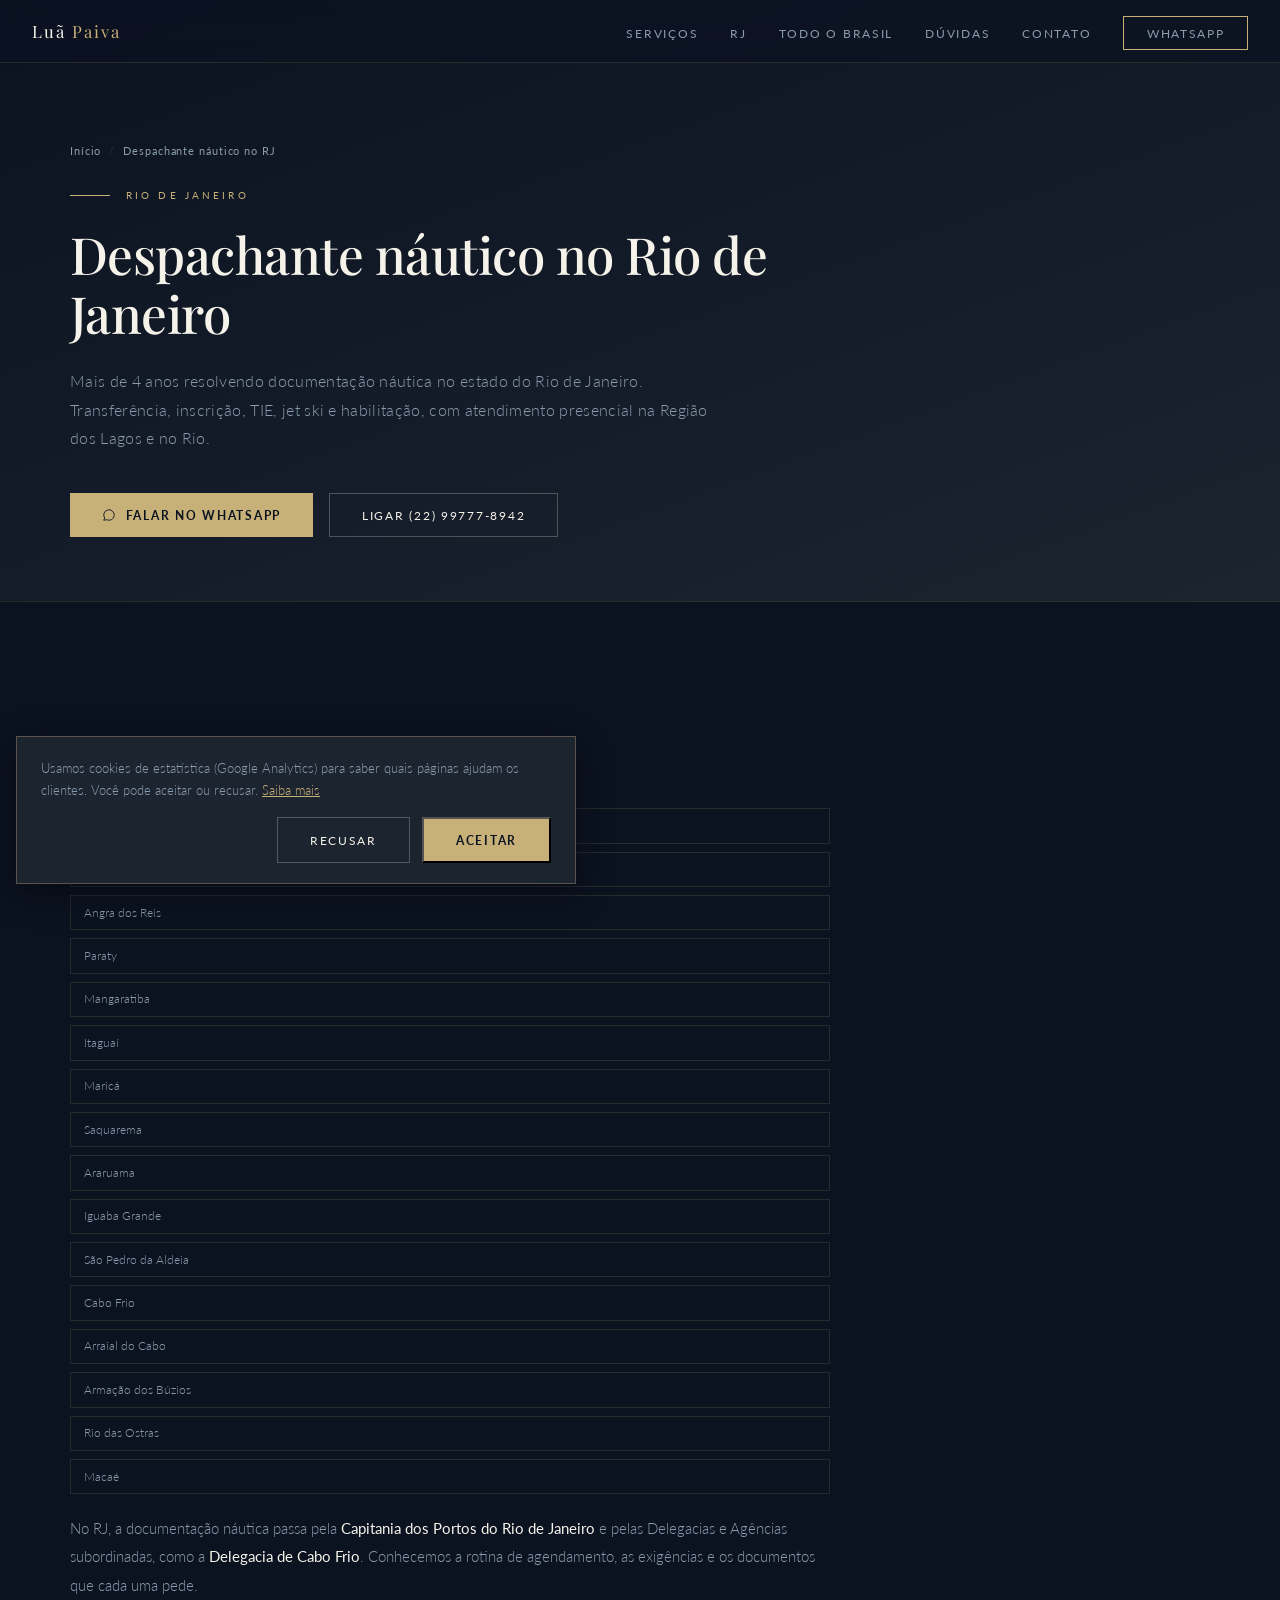
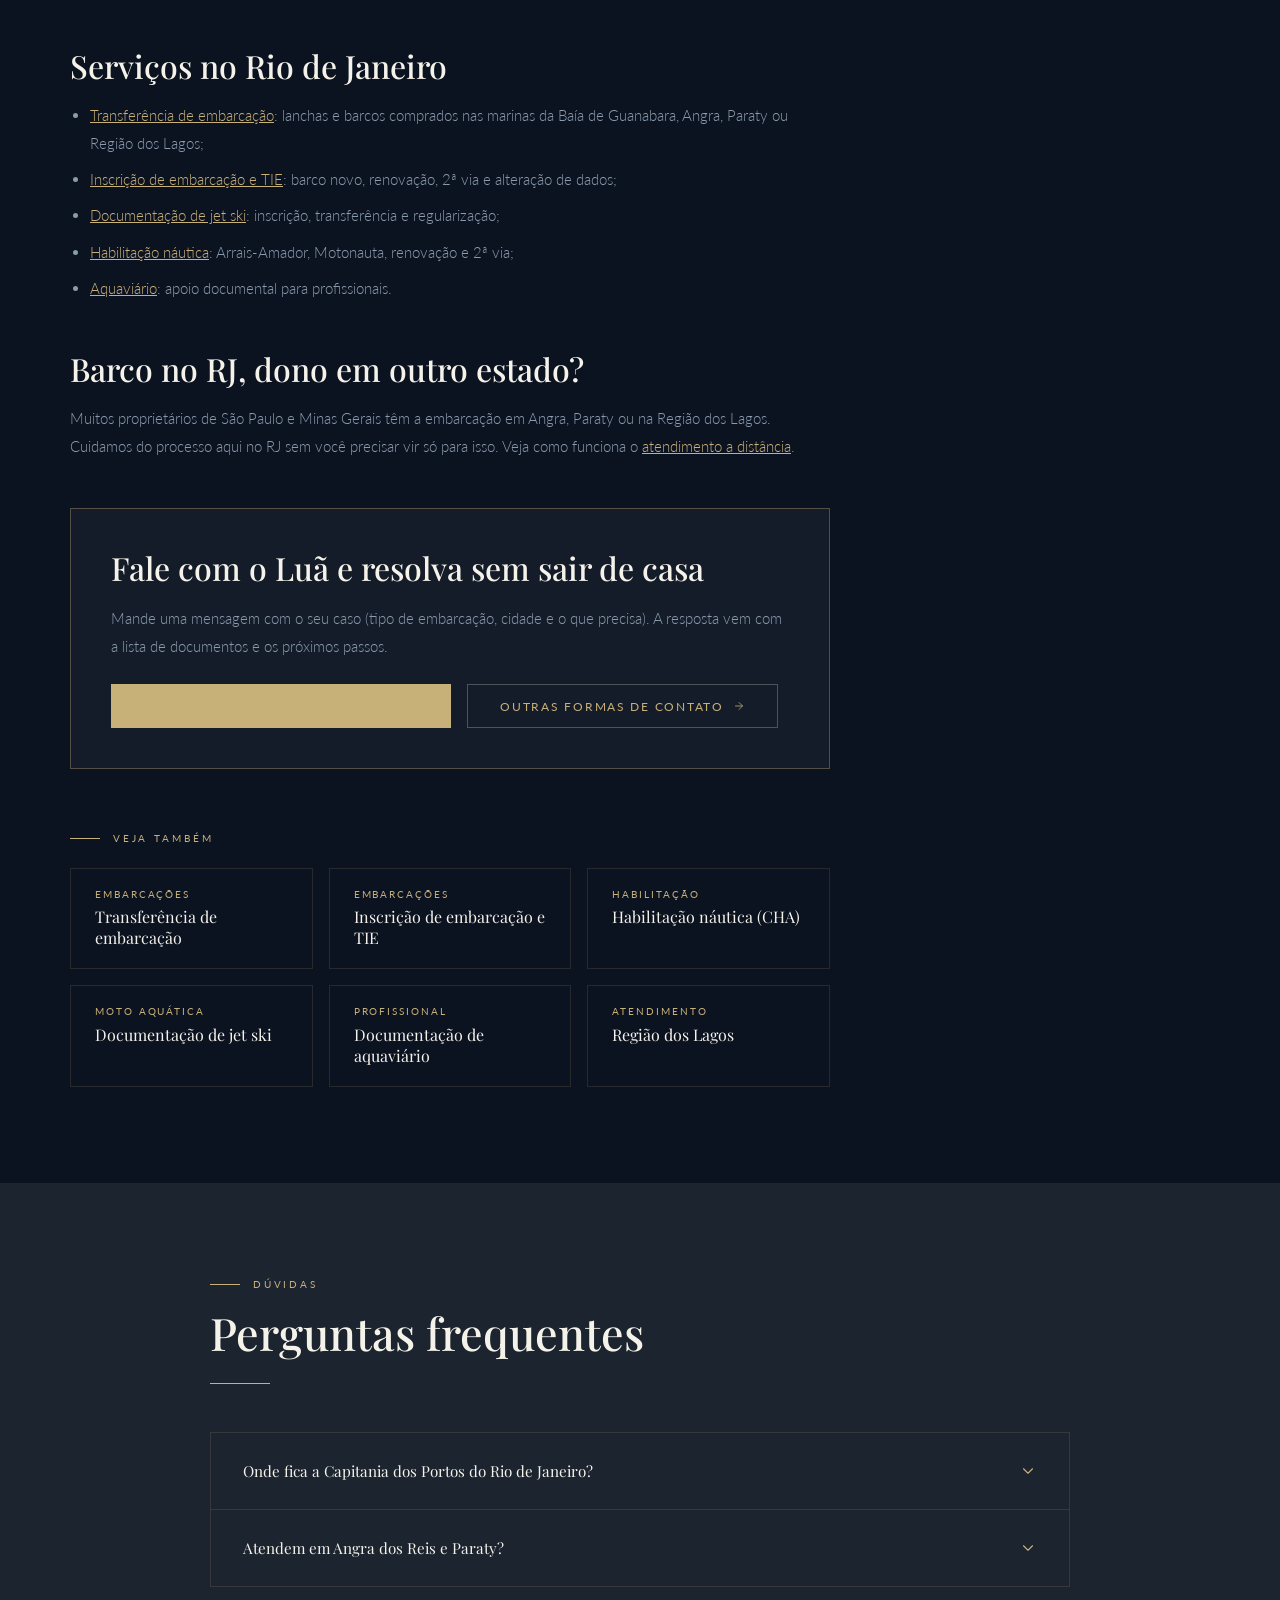
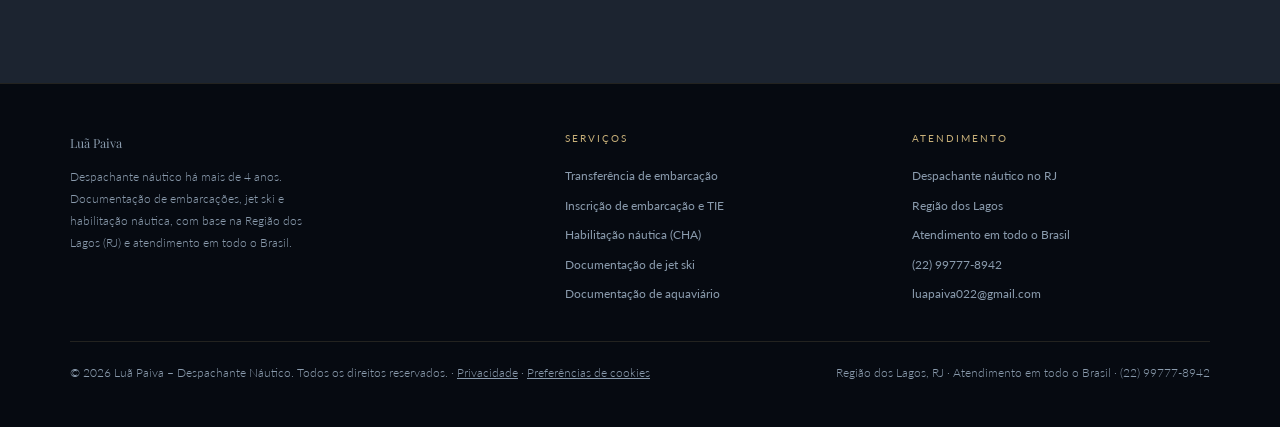
<file: despachante-nautico-rj/index.html>
<!DOCTYPE html>
<html lang="pt-BR">
<head>
  <meta charset="UTF-8" />
  <meta name="viewport" content="width=device-width, initial-scale=1.0" />
  <title>Despachante Náutico RJ: Rio, Niterói, Angra e Lagos | Luã Paiva</title>
  <meta name="description" content="Despachante náutico no Rio de Janeiro: transferência e inscrição de embarcação, TIE, jet ski e habilitação Arrais-Amador. Rio, Niterói, Angra dos Reis, Paraty, Macaé e Região dos Lagos." />
  <link rel="canonical" href="https://luapaivadespachantenautico.com.br/despachante-nautico-rj/" />
  <meta name="robots" content="index, follow, max-image-preview:large" />
  <meta name="theme-color" content="#0B1220" />
  <meta name="geo.region" content="BR-RJ" />
  <link rel="icon" href="/assets/favicon.svg" type="image/svg+xml" />
  <link rel="apple-touch-icon" href="/assets/apple-touch-icon.png" />

  <meta property="og:type" content="website" />
  <meta property="og:locale" content="pt_BR" />
  <meta property="og:site_name" content="Luã Paiva – Despachante Náutico" />
  <meta property="og:url" content="https://luapaivadespachantenautico.com.br/despachante-nautico-rj/" />
  <meta property="og:title" content="Despachante Náutico RJ: Rio, Niterói, Angra e Lagos | Luã Paiva" />
  <meta property="og:description" content="Despachante náutico no Rio de Janeiro: transferência e inscrição de embarcação, TIE, jet ski e habilitação Arrais-Amador. Rio, Niterói, Angra dos Reis, Paraty, Macaé e Região dos Lagos." />
  <meta property="og:image" content="https://luapaivadespachantenautico.com.br/assets/og.jpg" />
  <meta property="og:image:width" content="1200" />
  <meta property="og:image:height" content="630" />
  <meta name="twitter:card" content="summary_large_image" />

  <script type="application/ld+json">{"@context":"https://schema.org","@graph":[{"@type":"ProfessionalService","@id":"https://luapaivadespachantenautico.com.br/#empresa","name":"Luã Paiva – Despachante Náutico","url":"https://luapaivadespachantenautico.com.br/","image":"https://luapaivadespachantenautico.com.br/assets/og.jpg","logo":"https://luapaivadespachantenautico.com.br/assets/favicon.svg","description":"Despachante náutico com mais de 4 anos de experiência: transferência e inscrição de embarcações, habilitação náutica (Arrais-Amador, Motonauta, Mestre-Amador), jet ski e aquaviário. Base na Região dos Lagos (RJ), atendimento em todo o Brasil.","telephone":"+5522997778942","email":"luapaiva022@gmail.com","priceRange":"$$","address":{"@type":"PostalAddress","addressRegion":"RJ","addressCountry":"BR"},"areaServed":[{"@type":"AdministrativeArea","name":"Região dos Lagos"},{"@type":"State","name":"Rio de Janeiro"},{"@type":"Country","name":"Brasil"}],"openingHoursSpecification":[{"@type":"OpeningHoursSpecification","dayOfWeek":["Monday","Tuesday","Wednesday","Thursday","Friday"],"opens":"08:00","closes":"18:00"}],"knowsAbout":["Despachante náutico","NORMAM-211/DPC","Transferência de embarcação","Título de Inscrição de Embarcação (TIE)","Carteira de Habilitação de Amador (CHA)","Arrais-Amador","Motonauta","Jet ski","Capitania dos Portos"]},{"@type":"BreadcrumbList","itemListElement":[{"@type":"ListItem","position":1,"name":"Início","item":"https://luapaivadespachantenautico.com.br/"},{"@type":"ListItem","position":2,"name":"Despachante náutico no RJ","item":"https://luapaivadespachantenautico.com.br/despachante-nautico-rj/"}]},{"@type":"FAQPage","mainEntity":[{"@type":"Question","name":"Onde fica a Capitania dos Portos do Rio de Janeiro?","acceptedAnswer":{"@type":"Answer","text":"A Capitania dos Portos do RJ fica no centro do Rio de Janeiro; há também Delegacias e Agências no estado, como a Delegacia de Cabo Frio. Indicamos onde o seu processo deve ser feito, conforme a jurisdição da embarcação."}},{"@type":"Question","name":"Atendem em Angra dos Reis e Paraty?","acceptedAnswer":{"@type":"Answer","text":"Sim. Atendemos proprietários de embarcações em Angra dos Reis, Paraty e em todo o litoral do RJ, com a maior parte do processo feita a distância."}}]}]}</script>

  <!-- Google: Consent Mode v2 avançado (LGPD). Negado por defeito: sem aceite só vão pings sem cookies. -->
  <script>
    window.dataLayer = window.dataLayer || [];
    function gtag(){ dataLayer.push(arguments); }
    gtag("consent", "default", { ad_storage: "denied", analytics_storage: "denied", ad_user_data: "denied", ad_personalization: "denied", wait_for_update: 500 });
    gtag("set", "ads_data_redaction", true);
    gtag("set", "url_passthrough", true);
    try { if (localStorage.getItem("lp_consent") === "sim") gtag("consent", "update", { ad_storage: "granted", analytics_storage: "granted", ad_user_data: "granted", ad_personalization: "granted" }); } catch (e) {}
    gtag("js", new Date());
    gtag("config", "G-0G21LKRC6Z");
  </script>
  <script async src="https://www.googletagmanager.com/gtag/js?id=G-0G21LKRC6Z"></script>
  <link rel="preconnect" href="https://fonts.googleapis.com" />
  <link rel="preconnect" href="https://fonts.gstatic.com" crossorigin />
  <link href="https://fonts.googleapis.com/css2?family=Playfair+Display:ital,wght@0,400;0,500;0,600;1,400&family=Lato:wght@300;400;700&display=swap" rel="stylesheet" />
  <link rel="stylesheet" href="/assets/site.css?v=2026-11-02" />
</head>
<body>
  <a class="skip" href="#conteudo">Pular para o conteúdo</a>

  <nav aria-label="Principal">
    <a href="/" class="nav-logo">Luã <span>Paiva</span></a>
    <ul class="nav-links" id="navLinks">
      <li><a href="/#servicos">Serviços</a></li>
      <li><a href="/despachante-nautico-rj/">RJ</a></li>
      <li><a href="/despachante-nautico-online-brasil/">Todo o Brasil</a></li>
      <li><a href="/#faq">Dúvidas</a></li>
      <li><a href="/#contato">Contato</a></li>
      <li><a href="https://wa.me/5522997778942?text=Ol%C3%A1%2C%20Lu%C3%A3!%20Vim%20pelo%20site%20e%20gostaria%20de%20uma%20assessoria%20n%C3%A1utica." class="nav-cta" target="_blank" rel="noopener" data-cta="nav">WhatsApp</a></li>
    </ul>
    <button class="hamburger" id="hamburger" aria-label="Abrir menu" aria-expanded="false" aria-controls="navLinks">
      <span></span><span></span><span></span>
    </button>
  </nav>

  <main id="conteudo">
    <header class="page-hero">
      <div class="container">
        <ol class="crumbs" aria-label="Você está em">
          <li><a href="/">Início</a></li>
          <li aria-current="page">Despachante náutico no RJ</li>
        </ol>
        <p class="hero-eyebrow">Rio de Janeiro</p>
        <h1>Despachante náutico no Rio de Janeiro</h1>
        <p class="hero-sub">Mais de 4 anos resolvendo documentação náutica no estado do Rio de Janeiro. Transferência, inscrição, TIE, jet ski e habilitação, com atendimento presencial na Região dos Lagos e no Rio.</p>
        <div class="hero-actions">
          <a href="https://wa.me/5522997778942?text=Ol%C3%A1%2C%20Lu%C3%A3!%20Estou%20no%20RJ%20e%20preciso%20de%20um%20despachante%20n%C3%A1utico." class="btn-primary" target="_blank" rel="noopener" data-cta="hero"><svg width="14" height="14" fill="none" viewBox="0 0 24 24" aria-hidden="true"><path d="M3 21l1.65-3.8a9 9 0 1 1 3.4 2.9L3 21z" stroke="currentColor" stroke-width="1.5" stroke-linejoin="round"/></svg> Falar no WhatsApp</a>
          <a href="tel:+5522997778942" class="btn-secondary" data-cta="hero">Ligar (22) 99777-8942</a>
        </div>
      </div>
    </header>

    <section>
      <div class="container">
        <article class="prose">

          <h2>Onde atendemos no estado do RJ</h2>
          <ul class="states">
            <li>Rio de Janeiro (capital)</li><li>Niterói</li><li>Angra dos Reis</li><li>Paraty</li><li>Mangaratiba</li><li>Itaguaí</li><li>Maricá</li><li>Saquarema</li><li>Araruama</li><li>Iguaba Grande</li><li>São Pedro da Aldeia</li><li>Cabo Frio</li><li>Arraial do Cabo</li><li>Armação dos Búzios</li><li>Rio das Ostras</li><li>Macaé</li>
          </ul>
          <p>No RJ, a documentação náutica passa pela <strong>Capitania dos Portos do Rio de Janeiro</strong> e pelas Delegacias e Agências subordinadas, como a <strong>Delegacia de Cabo Frio</strong>. Conhecemos a rotina de agendamento, as exigências e os documentos que cada uma pede.</p>

          <h2>Serviços no Rio de Janeiro</h2>
          <ul>
            <li><a href="/transferencia-de-embarcacao/">Transferência de embarcação</a>: lanchas e barcos comprados nas marinas da Baía de Guanabara, Angra, Paraty ou Região dos Lagos;</li>
            <li><a href="/inscricao-de-embarcacao/">Inscrição de embarcação e TIE</a>: barco novo, renovação, 2ª via e alteração de dados;</li>
            <li><a href="/documentacao-jet-ski/">Documentação de jet ski</a>: inscrição, transferência e regularização;</li>
            <li><a href="/habilitacao-nautica-arrais-amador/">Habilitação náutica</a>: Arrais-Amador, Motonauta, renovação e 2ª via;</li>
            <li><a href="/aquaviario/">Aquaviário</a>: apoio documental para profissionais.</li>
          </ul>

          <h2>Barco no RJ, dono em outro estado?</h2>
          <p>Muitos proprietários de São Paulo e Minas Gerais têm a embarcação em Angra, Paraty ou na Região dos Lagos. Cuidamos do processo aqui no RJ sem você precisar vir só para isso. Veja como funciona o <a href="/despachante-nautico-online-brasil/">atendimento a distância</a>.</p>
          <div class="cta-box reveal">
            <h2>Fale com o Luã e resolva sem sair de casa</h2>
            <p>Mande uma mensagem com o seu caso (tipo de embarcação, cidade e o que precisa). A resposta vem com a lista de documentos e os próximos passos.</p>
            <div class="hero-actions">
              <a href="https://wa.me/5522997778942?text=Ol%C3%A1%2C%20Lu%C3%A3!%20Estou%20no%20RJ%20e%20preciso%20de%20um%20despachante%20n%C3%A1utico." class="btn-primary" target="_blank" rel="noopener" data-cta="cta"><svg width="14" height="14" fill="none" viewBox="0 0 24 24" aria-hidden="true"><path d="M3 21l1.65-3.8a9 9 0 1 1 3.4 2.9L3 21z" stroke="currentColor" stroke-width="1.5" stroke-linejoin="round"/></svg> Enviar mensagem no WhatsApp</a>
              <a href="/#contato" class="btn-secondary">Outras formas de contato <svg width="12" height="12" fill="none" viewBox="0 0 24 24" aria-hidden="true"><path d="M5 12h14M12 5l7 7-7 7" stroke="currentColor" stroke-width="1.5" stroke-linecap="round" stroke-linejoin="round"/></svg></a>
            </div>
          </div>

        <div class="related">
          <div class="section-label">Veja também</div>
          <div class="related-grid">
            <a href="/transferencia-de-embarcacao/"><span>Embarcações</span>Transferência de embarcação</a>
            <a href="/inscricao-de-embarcacao/"><span>Embarcações</span>Inscrição de embarcação e TIE</a>
            <a href="/habilitacao-nautica-arrais-amador/"><span>Habilitação</span>Habilitação náutica (CHA)</a>
            <a href="/documentacao-jet-ski/"><span>Moto aquática</span>Documentação de jet ski</a>
            <a href="/aquaviario/"><span>Profissional</span>Documentação de aquaviário</a>
            <a href="/despachante-nautico-regiao-dos-lagos/"><span>Atendimento</span>Região dos Lagos</a>
          </div>
        </div>
        </article>
      </div>
    </section>

    <section id="faq">
      <div class="container container-sm">
        <div class="reveal">
          <div class="section-label">Dúvidas</div>
          <h2>Perguntas frequentes</h2>
          <div class="section-divider"></div>
        </div>
        <div class="faq-list reveal">
          <div class="faq-item">
            <button class="faq-question" type="button" aria-expanded="false">
              <span>Onde fica a Capitania dos Portos do Rio de Janeiro?</span>
              <svg class="faq-arrow" fill="none" viewBox="0 0 24 24" aria-hidden="true"><path d="M6 9l6 6 6-6" stroke-width="1.5" stroke-linecap="round" stroke-linejoin="round"/></svg>
            </button>
            <div class="faq-answer"><div class="faq-answer-inner">A Capitania dos Portos do RJ fica no centro do Rio de Janeiro; há também Delegacias e Agências no estado, como a Delegacia de Cabo Frio. Indicamos onde o seu processo deve ser feito, conforme a jurisdição da embarcação.</div></div>
          </div>
          <div class="faq-item">
            <button class="faq-question" type="button" aria-expanded="false">
              <span>Atendem em Angra dos Reis e Paraty?</span>
              <svg class="faq-arrow" fill="none" viewBox="0 0 24 24" aria-hidden="true"><path d="M6 9l6 6 6-6" stroke-width="1.5" stroke-linecap="round" stroke-linejoin="round"/></svg>
            </button>
            <div class="faq-answer"><div class="faq-answer-inner">Sim. Atendemos proprietários de embarcações em Angra dos Reis, Paraty e em todo o litoral do RJ, com a maior parte do processo feita a distância.</div></div>
          </div>
        </div>
      </div>
    </section>
  </main>

  <footer>
    <div class="footer-grid">
      <div class="footer-brand">
        <p class="footer-title">Luã Paiva</p>
        <p>Despachante náutico há mais de 4 anos. Documentação de embarcações, jet ski e habilitação náutica, com base na Região dos Lagos (RJ) e atendimento em todo o Brasil.</p>
      </div>
      <div class="footer-col">
        <p class="footer-h">Serviços</p>
        <ul>
          <li><a href="/transferencia-de-embarcacao/">Transferência de embarcação</a></li>
          <li><a href="/inscricao-de-embarcacao/">Inscrição de embarcação e TIE</a></li>
          <li><a href="/habilitacao-nautica-arrais-amador/">Habilitação náutica (CHA)</a></li>
          <li><a href="/documentacao-jet-ski/">Documentação de jet ski</a></li>
          <li><a href="/aquaviario/">Documentação de aquaviário</a></li>
        </ul>
      </div>
      <div class="footer-col">
        <p class="footer-h">Atendimento</p>
        <ul>
          <li><a href="/despachante-nautico-rj/">Despachante náutico no RJ</a></li>
          <li><a href="/despachante-nautico-regiao-dos-lagos/">Região dos Lagos</a></li>
          <li><a href="/despachante-nautico-online-brasil/">Atendimento em todo o Brasil</a></li>
          <li><a href="tel:+5522997778942">(22) 99777-8942</a></li>
          <li><a href="mailto:luapaiva022@gmail.com">luapaiva022@gmail.com</a></li>
        </ul>
      </div>
    </div>
    <div class="footer-bottom">
      <p>© 2026 Luã Paiva – Despachante Náutico. Todos os direitos reservados. · <a href="/privacidade/" style="color:inherit">Privacidade</a> · <button type="button" class="cookie-link" data-cookie-prefs>Preferências de cookies</button></p>
      <p>Região dos Lagos, RJ · Atendimento em todo o Brasil · (22) 99777-8942</p>
    </div>
  </footer>

  <div id="cookies" class="cookies" role="dialog" aria-live="polite" aria-label="Aviso de cookies">
    <p>Usamos cookies de estatística (Google Analytics) para saber quais páginas ajudam os clientes. Você pode aceitar ou recusar. <a href="/privacidade/">Saiba mais</a></p>
    <div class="cookies-actions">
      <button type="button" id="cookiesRecusar" class="btn-secondary">Recusar</button>
      <button type="button" id="cookiesAceitar" class="btn-primary">Aceitar</button>
    </div>
  </div>

  <a id="wa-float" href="https://wa.me/5522997778942?text=Ol%C3%A1%2C%20Lu%C3%A3!%20Vim%20pelo%20site%20e%20gostaria%20de%20uma%20assessoria%20n%C3%A1utica." target="_blank" rel="noopener" aria-label="Falar no WhatsApp" data-cta="float">
    <svg class="wa-icon" fill="none" viewBox="0 0 24 24" aria-hidden="true"><path d="M3 21l1.65-3.8a9 9 0 1 1 3.4 2.9L3 21z" stroke-width="1.5" stroke-linecap="round" stroke-linejoin="round"/></svg>
    <span class="wa-text">Dúvidas? Fale no WhatsApp</span>
  </a>

  <script src="/assets/hlm-track.js" defer></script>
  <script>
    document.addEventListener("DOMContentLoaded", function () {
      if (window.hlmTrack) hlmTrack.init({ legacy: {}, ref: false, collect: {"url":"https://painel.highlevelmkt.com/api/collect","slug":"luapaiva","key":"b4fd1f63ea2d72cfa16f4d6bcf88b5bce018b3c850833c18"}, anon: true, visits: true });
    });
  </script>
  <script src="/assets/site.js?v=2026-11-02" defer></script>
</body>
</html>
</file>
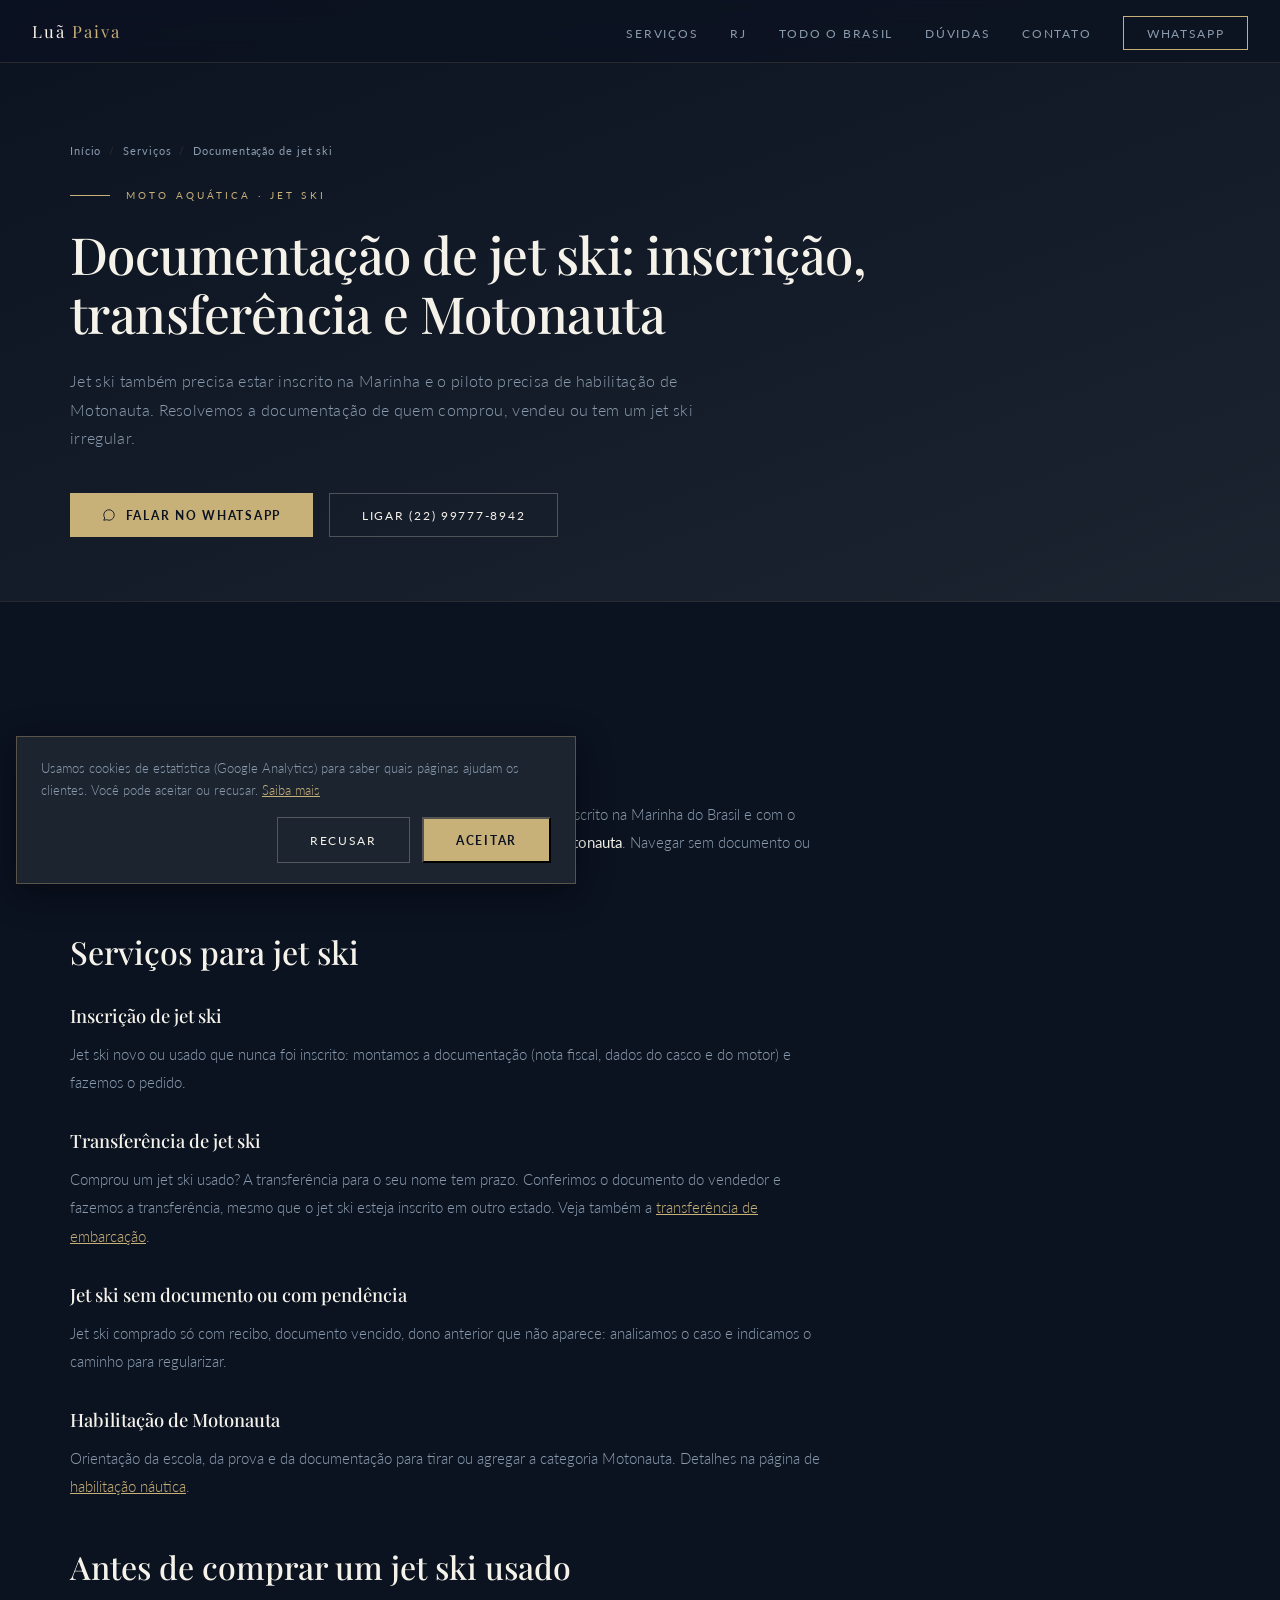
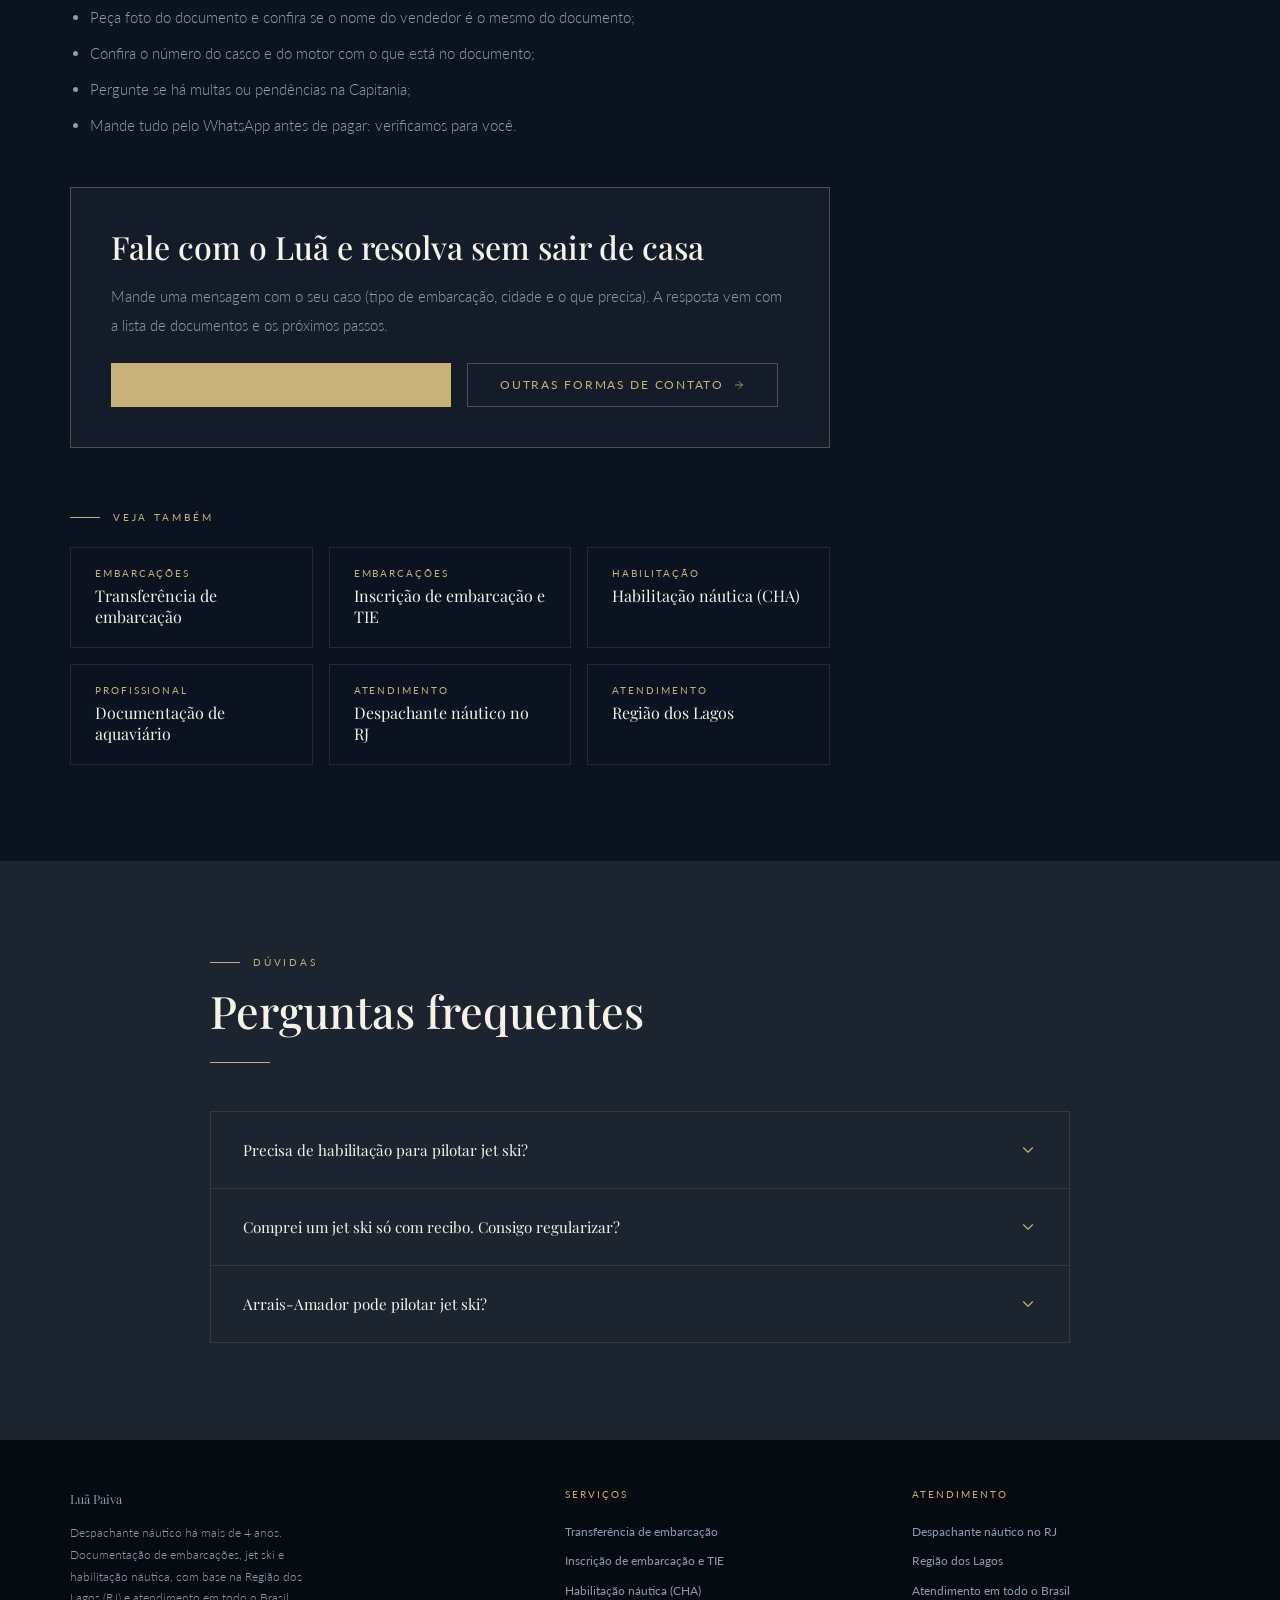
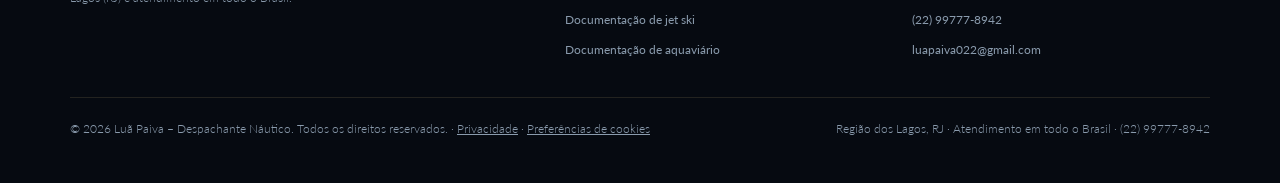
<file: documentacao-jet-ski/index.html>
<!DOCTYPE html>
<html lang="pt-BR">
<head>
  <meta charset="UTF-8" />
  <meta name="viewport" content="width=device-width, initial-scale=1.0" />
  <title>Documentação de Jet Ski: inscrição e transferência | Despachante Náutico</title>
  <meta name="description" content="Inscrição, transferência e regularização de jet ski (moto aquática) na Marinha, mais habilitação de Motonauta. Despachante náutico no RJ com atendimento em todo o Brasil." />
  <link rel="canonical" href="https://luapaivadespachantenautico.com.br/documentacao-jet-ski/" />
  <meta name="robots" content="index, follow, max-image-preview:large" />
  <meta name="theme-color" content="#0B1220" />
  <meta name="geo.region" content="BR-RJ" />
  <link rel="icon" href="/assets/favicon.svg" type="image/svg+xml" />
  <link rel="apple-touch-icon" href="/assets/apple-touch-icon.png" />

  <meta property="og:type" content="website" />
  <meta property="og:locale" content="pt_BR" />
  <meta property="og:site_name" content="Luã Paiva – Despachante Náutico" />
  <meta property="og:url" content="https://luapaivadespachantenautico.com.br/documentacao-jet-ski/" />
  <meta property="og:title" content="Documentação de Jet Ski: inscrição e transferência | Despachante Náutico" />
  <meta property="og:description" content="Inscrição, transferência e regularização de jet ski (moto aquática) na Marinha, mais habilitação de Motonauta. Despachante náutico no RJ com atendimento em todo o Brasil." />
  <meta property="og:image" content="https://luapaivadespachantenautico.com.br/assets/og.jpg" />
  <meta property="og:image:width" content="1200" />
  <meta property="og:image:height" content="630" />
  <meta name="twitter:card" content="summary_large_image" />

  <script type="application/ld+json">{"@context":"https://schema.org","@graph":[{"@type":"ProfessionalService","@id":"https://luapaivadespachantenautico.com.br/#empresa","name":"Luã Paiva – Despachante Náutico","url":"https://luapaivadespachantenautico.com.br/","image":"https://luapaivadespachantenautico.com.br/assets/og.jpg","logo":"https://luapaivadespachantenautico.com.br/assets/favicon.svg","description":"Despachante náutico com mais de 4 anos de experiência: transferência e inscrição de embarcações, habilitação náutica (Arrais-Amador, Motonauta, Mestre-Amador), jet ski e aquaviário. Base na Região dos Lagos (RJ), atendimento em todo o Brasil.","telephone":"+5522997778942","email":"luapaiva022@gmail.com","priceRange":"$$","address":{"@type":"PostalAddress","addressRegion":"RJ","addressCountry":"BR"},"areaServed":[{"@type":"AdministrativeArea","name":"Região dos Lagos"},{"@type":"State","name":"Rio de Janeiro"},{"@type":"Country","name":"Brasil"}],"openingHoursSpecification":[{"@type":"OpeningHoursSpecification","dayOfWeek":["Monday","Tuesday","Wednesday","Thursday","Friday"],"opens":"08:00","closes":"18:00"}],"knowsAbout":["Despachante náutico","NORMAM-211/DPC","Transferência de embarcação","Título de Inscrição de Embarcação (TIE)","Carteira de Habilitação de Amador (CHA)","Arrais-Amador","Motonauta","Jet ski","Capitania dos Portos"]},{"@type":"Service","name":"Documentação de jet ski","description":"Inscrição, transferência e regularização de motos aquáticas (jet ski) e habilitação de Motonauta.","serviceType":"Documentação de jet ski","url":"https://luapaivadespachantenautico.com.br/documentacao-jet-ski/","provider":{"@id":"https://luapaivadespachantenautico.com.br/#empresa"},"areaServed":[{"@type":"State","name":"Rio de Janeiro"},{"@type":"Country","name":"Brasil"}]},{"@type":"BreadcrumbList","itemListElement":[{"@type":"ListItem","position":1,"name":"Início","item":"https://luapaivadespachantenautico.com.br/"},{"@type":"ListItem","position":2,"name":"Serviços","item":"https://luapaivadespachantenautico.com.br/#servicos"},{"@type":"ListItem","position":3,"name":"Documentação de jet ski","item":"https://luapaivadespachantenautico.com.br/documentacao-jet-ski/"}]},{"@type":"FAQPage","mainEntity":[{"@type":"Question","name":"Precisa de habilitação para pilotar jet ski?","acceptedAnswer":{"@type":"Answer","text":"Sim. Para conduzir moto aquática é preciso a habilitação de Motonauta (categoria da Carteira de Habilitação de Amador)."}},{"@type":"Question","name":"Comprei um jet ski só com recibo. Consigo regularizar?","acceptedAnswer":{"@type":"Answer","text":"Muitas vezes, sim. Depende da origem e dos dados do jet ski. Mande as fotos e o recibo pelo WhatsApp para analisarmos."}},{"@type":"Question","name":"Arrais-Amador pode pilotar jet ski?","acceptedAnswer":{"@type":"Answer","text":"Não. O Arrais-Amador não abrange moto aquática; é preciso também a categoria Motonauta."}}]}]}</script>

  <!-- Google: Consent Mode v2 avançado (LGPD). Negado por defeito: sem aceite só vão pings sem cookies. -->
  <script>
    window.dataLayer = window.dataLayer || [];
    function gtag(){ dataLayer.push(arguments); }
    gtag("consent", "default", { ad_storage: "denied", analytics_storage: "denied", ad_user_data: "denied", ad_personalization: "denied", wait_for_update: 500 });
    gtag("set", "ads_data_redaction", true);
    gtag("set", "url_passthrough", true);
    try { if (localStorage.getItem("lp_consent") === "sim") gtag("consent", "update", { ad_storage: "granted", analytics_storage: "granted", ad_user_data: "granted", ad_personalization: "granted" }); } catch (e) {}
    gtag("js", new Date());
    gtag("config", "G-0G21LKRC6Z");
  </script>
  <script async src="https://www.googletagmanager.com/gtag/js?id=G-0G21LKRC6Z"></script>
  <link rel="preconnect" href="https://fonts.googleapis.com" />
  <link rel="preconnect" href="https://fonts.gstatic.com" crossorigin />
  <link href="https://fonts.googleapis.com/css2?family=Playfair+Display:ital,wght@0,400;0,500;0,600;1,400&family=Lato:wght@300;400;700&display=swap" rel="stylesheet" />
  <link rel="stylesheet" href="/assets/site.css?v=2026-11-02" />
</head>
<body>
  <a class="skip" href="#conteudo">Pular para o conteúdo</a>

  <nav aria-label="Principal">
    <a href="/" class="nav-logo">Luã <span>Paiva</span></a>
    <ul class="nav-links" id="navLinks">
      <li><a href="/#servicos">Serviços</a></li>
      <li><a href="/despachante-nautico-rj/">RJ</a></li>
      <li><a href="/despachante-nautico-online-brasil/">Todo o Brasil</a></li>
      <li><a href="/#faq">Dúvidas</a></li>
      <li><a href="/#contato">Contato</a></li>
      <li><a href="https://wa.me/5522997778942?text=Ol%C3%A1%2C%20Lu%C3%A3!%20Vim%20pelo%20site%20e%20gostaria%20de%20uma%20assessoria%20n%C3%A1utica." class="nav-cta" target="_blank" rel="noopener" data-cta="nav">WhatsApp</a></li>
    </ul>
    <button class="hamburger" id="hamburger" aria-label="Abrir menu" aria-expanded="false" aria-controls="navLinks">
      <span></span><span></span><span></span>
    </button>
  </nav>

  <main id="conteudo">
    <header class="page-hero">
      <div class="container">
        <ol class="crumbs" aria-label="Você está em">
          <li><a href="/">Início</a></li>
          <li><a href="/#servicos">Serviços</a></li>
          <li aria-current="page">Documentação de jet ski</li>
        </ol>
        <p class="hero-eyebrow">Moto aquática · Jet ski</p>
        <h1>Documentação de jet ski: inscrição, transferência e Motonauta</h1>
        <p class="hero-sub">Jet ski também precisa estar inscrito na Marinha e o piloto precisa de habilitação de Motonauta. Resolvemos a documentação de quem comprou, vendeu ou tem um jet ski irregular.</p>
        <div class="hero-actions">
          <a href="https://wa.me/5522997778942?text=Ol%C3%A1%2C%20Lu%C3%A3!%20Preciso%20de%20ajuda%20com%20a%20documenta%C3%A7%C3%A3o%20de%20um%20jet%20ski." class="btn-primary" target="_blank" rel="noopener" data-cta="hero"><svg width="14" height="14" fill="none" viewBox="0 0 24 24" aria-hidden="true"><path d="M3 21l1.65-3.8a9 9 0 1 1 3.4 2.9L3 21z" stroke="currentColor" stroke-width="1.5" stroke-linejoin="round"/></svg> Falar no WhatsApp</a>
          <a href="tel:+5522997778942" class="btn-secondary" data-cta="hero">Ligar (22) 99777-8942</a>
        </div>
      </div>
    </header>

    <section>
      <div class="container">
        <article class="prose">

          <h2>Jet ski precisa de documento?</h2>
          <p>Sim. Jet ski é uma <strong>moto aquática</strong> e, como qualquer embarcação, tem de estar inscrito na Marinha do Brasil e com o documento em nome do proprietário. Quem pilota precisa da habilitação de <strong>Motonauta</strong>. Navegar sem documento ou sem habilitação gera multa e pode levar à apreensão do jet ski.</p>

          <h2>Serviços para jet ski</h2>
          <h3>Inscrição de jet ski</h3>
          <p>Jet ski novo ou usado que nunca foi inscrito: montamos a documentação (nota fiscal, dados do casco e do motor) e fazemos o pedido.</p>
          <h3>Transferência de jet ski</h3>
          <p>Comprou um jet ski usado? A transferência para o seu nome tem prazo. Conferimos o documento do vendedor e fazemos a transferência, mesmo que o jet ski esteja inscrito em outro estado. Veja também a <a href="/transferencia-de-embarcacao/">transferência de embarcação</a>.</p>
          <h3>Jet ski sem documento ou com pendência</h3>
          <p>Jet ski comprado só com recibo, documento vencido, dono anterior que não aparece: analisamos o caso e indicamos o caminho para regularizar.</p>
          <h3>Habilitação de Motonauta</h3>
          <p>Orientação da escola, da prova e da documentação para tirar ou agregar a categoria Motonauta. Detalhes na página de <a href="/habilitacao-nautica-arrais-amador/">habilitação náutica</a>.</p>

          <h2>Antes de comprar um jet ski usado</h2>
          <ul>
            <li>Peça foto do documento e confira se o nome do vendedor é o mesmo do documento;</li>
            <li>Confira o número do casco e do motor com o que está no documento;</li>
            <li>Pergunte se há multas ou pendências na Capitania;</li>
            <li>Mande tudo pelo WhatsApp antes de pagar: verificamos para você.</li>
          </ul>
          <div class="cta-box reveal">
            <h2>Fale com o Luã e resolva sem sair de casa</h2>
            <p>Mande uma mensagem com o seu caso (tipo de embarcação, cidade e o que precisa). A resposta vem com a lista de documentos e os próximos passos.</p>
            <div class="hero-actions">
              <a href="https://wa.me/5522997778942?text=Ol%C3%A1%2C%20Lu%C3%A3!%20Preciso%20de%20ajuda%20com%20a%20documenta%C3%A7%C3%A3o%20de%20um%20jet%20ski." class="btn-primary" target="_blank" rel="noopener" data-cta="cta"><svg width="14" height="14" fill="none" viewBox="0 0 24 24" aria-hidden="true"><path d="M3 21l1.65-3.8a9 9 0 1 1 3.4 2.9L3 21z" stroke="currentColor" stroke-width="1.5" stroke-linejoin="round"/></svg> Enviar mensagem no WhatsApp</a>
              <a href="/#contato" class="btn-secondary">Outras formas de contato <svg width="12" height="12" fill="none" viewBox="0 0 24 24" aria-hidden="true"><path d="M5 12h14M12 5l7 7-7 7" stroke="currentColor" stroke-width="1.5" stroke-linecap="round" stroke-linejoin="round"/></svg></a>
            </div>
          </div>

        <div class="related">
          <div class="section-label">Veja também</div>
          <div class="related-grid">
            <a href="/transferencia-de-embarcacao/"><span>Embarcações</span>Transferência de embarcação</a>
            <a href="/inscricao-de-embarcacao/"><span>Embarcações</span>Inscrição de embarcação e TIE</a>
            <a href="/habilitacao-nautica-arrais-amador/"><span>Habilitação</span>Habilitação náutica (CHA)</a>
            <a href="/aquaviario/"><span>Profissional</span>Documentação de aquaviário</a>
            <a href="/despachante-nautico-rj/"><span>Atendimento</span>Despachante náutico no RJ</a>
            <a href="/despachante-nautico-regiao-dos-lagos/"><span>Atendimento</span>Região dos Lagos</a>
          </div>
        </div>
        </article>
      </div>
    </section>

    <section id="faq">
      <div class="container container-sm">
        <div class="reveal">
          <div class="section-label">Dúvidas</div>
          <h2>Perguntas frequentes</h2>
          <div class="section-divider"></div>
        </div>
        <div class="faq-list reveal">
          <div class="faq-item">
            <button class="faq-question" type="button" aria-expanded="false">
              <span>Precisa de habilitação para pilotar jet ski?</span>
              <svg class="faq-arrow" fill="none" viewBox="0 0 24 24" aria-hidden="true"><path d="M6 9l6 6 6-6" stroke-width="1.5" stroke-linecap="round" stroke-linejoin="round"/></svg>
            </button>
            <div class="faq-answer"><div class="faq-answer-inner">Sim. Para conduzir moto aquática é preciso a habilitação de Motonauta (categoria da Carteira de Habilitação de Amador).</div></div>
          </div>
          <div class="faq-item">
            <button class="faq-question" type="button" aria-expanded="false">
              <span>Comprei um jet ski só com recibo. Consigo regularizar?</span>
              <svg class="faq-arrow" fill="none" viewBox="0 0 24 24" aria-hidden="true"><path d="M6 9l6 6 6-6" stroke-width="1.5" stroke-linecap="round" stroke-linejoin="round"/></svg>
            </button>
            <div class="faq-answer"><div class="faq-answer-inner">Muitas vezes, sim. Depende da origem e dos dados do jet ski. Mande as fotos e o recibo pelo WhatsApp para analisarmos.</div></div>
          </div>
          <div class="faq-item">
            <button class="faq-question" type="button" aria-expanded="false">
              <span>Arrais-Amador pode pilotar jet ski?</span>
              <svg class="faq-arrow" fill="none" viewBox="0 0 24 24" aria-hidden="true"><path d="M6 9l6 6 6-6" stroke-width="1.5" stroke-linecap="round" stroke-linejoin="round"/></svg>
            </button>
            <div class="faq-answer"><div class="faq-answer-inner">Não. O Arrais-Amador não abrange moto aquática; é preciso também a categoria Motonauta.</div></div>
          </div>
        </div>
      </div>
    </section>
  </main>

  <footer>
    <div class="footer-grid">
      <div class="footer-brand">
        <p class="footer-title">Luã Paiva</p>
        <p>Despachante náutico há mais de 4 anos. Documentação de embarcações, jet ski e habilitação náutica, com base na Região dos Lagos (RJ) e atendimento em todo o Brasil.</p>
      </div>
      <div class="footer-col">
        <p class="footer-h">Serviços</p>
        <ul>
          <li><a href="/transferencia-de-embarcacao/">Transferência de embarcação</a></li>
          <li><a href="/inscricao-de-embarcacao/">Inscrição de embarcação e TIE</a></li>
          <li><a href="/habilitacao-nautica-arrais-amador/">Habilitação náutica (CHA)</a></li>
          <li><a href="/documentacao-jet-ski/">Documentação de jet ski</a></li>
          <li><a href="/aquaviario/">Documentação de aquaviário</a></li>
        </ul>
      </div>
      <div class="footer-col">
        <p class="footer-h">Atendimento</p>
        <ul>
          <li><a href="/despachante-nautico-rj/">Despachante náutico no RJ</a></li>
          <li><a href="/despachante-nautico-regiao-dos-lagos/">Região dos Lagos</a></li>
          <li><a href="/despachante-nautico-online-brasil/">Atendimento em todo o Brasil</a></li>
          <li><a href="tel:+5522997778942">(22) 99777-8942</a></li>
          <li><a href="mailto:luapaiva022@gmail.com">luapaiva022@gmail.com</a></li>
        </ul>
      </div>
    </div>
    <div class="footer-bottom">
      <p>© 2026 Luã Paiva – Despachante Náutico. Todos os direitos reservados. · <a href="/privacidade/" style="color:inherit">Privacidade</a> · <button type="button" class="cookie-link" data-cookie-prefs>Preferências de cookies</button></p>
      <p>Região dos Lagos, RJ · Atendimento em todo o Brasil · (22) 99777-8942</p>
    </div>
  </footer>

  <div id="cookies" class="cookies" role="dialog" aria-live="polite" aria-label="Aviso de cookies">
    <p>Usamos cookies de estatística (Google Analytics) para saber quais páginas ajudam os clientes. Você pode aceitar ou recusar. <a href="/privacidade/">Saiba mais</a></p>
    <div class="cookies-actions">
      <button type="button" id="cookiesRecusar" class="btn-secondary">Recusar</button>
      <button type="button" id="cookiesAceitar" class="btn-primary">Aceitar</button>
    </div>
  </div>

  <a id="wa-float" href="https://wa.me/5522997778942?text=Ol%C3%A1%2C%20Lu%C3%A3!%20Vim%20pelo%20site%20e%20gostaria%20de%20uma%20assessoria%20n%C3%A1utica." target="_blank" rel="noopener" aria-label="Falar no WhatsApp" data-cta="float">
    <svg class="wa-icon" fill="none" viewBox="0 0 24 24" aria-hidden="true"><path d="M3 21l1.65-3.8a9 9 0 1 1 3.4 2.9L3 21z" stroke-width="1.5" stroke-linecap="round" stroke-linejoin="round"/></svg>
    <span class="wa-text">Dúvidas? Fale no WhatsApp</span>
  </a>

  <script src="/assets/hlm-track.js" defer></script>
  <script>
    document.addEventListener("DOMContentLoaded", function () {
      if (window.hlmTrack) hlmTrack.init({ legacy: {}, ref: false, collect: {"url":"https://painel.highlevelmkt.com/api/collect","slug":"luapaiva","key":"b4fd1f63ea2d72cfa16f4d6bcf88b5bce018b3c850833c18"}, anon: true, visits: true });
    });
  </script>
  <script src="/assets/site.js?v=2026-11-02" defer></script>
</body>
</html>
</file>
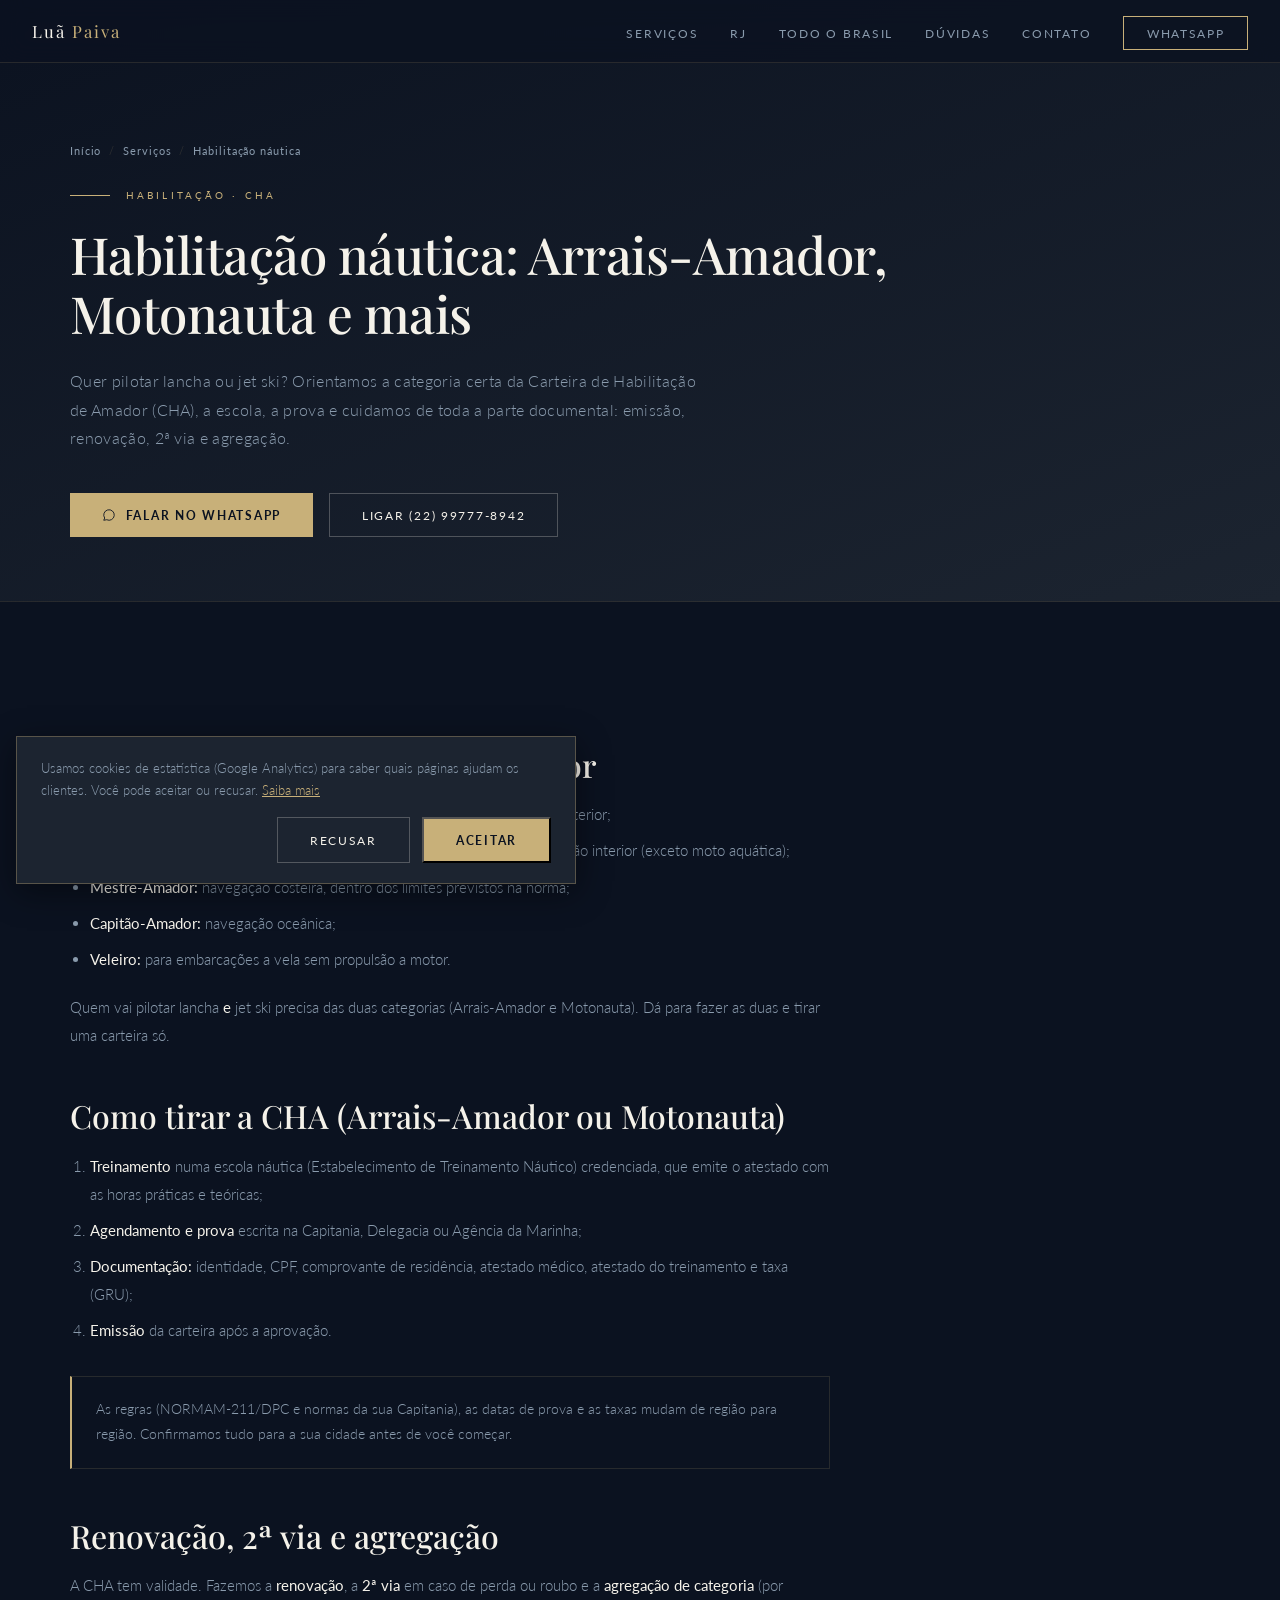
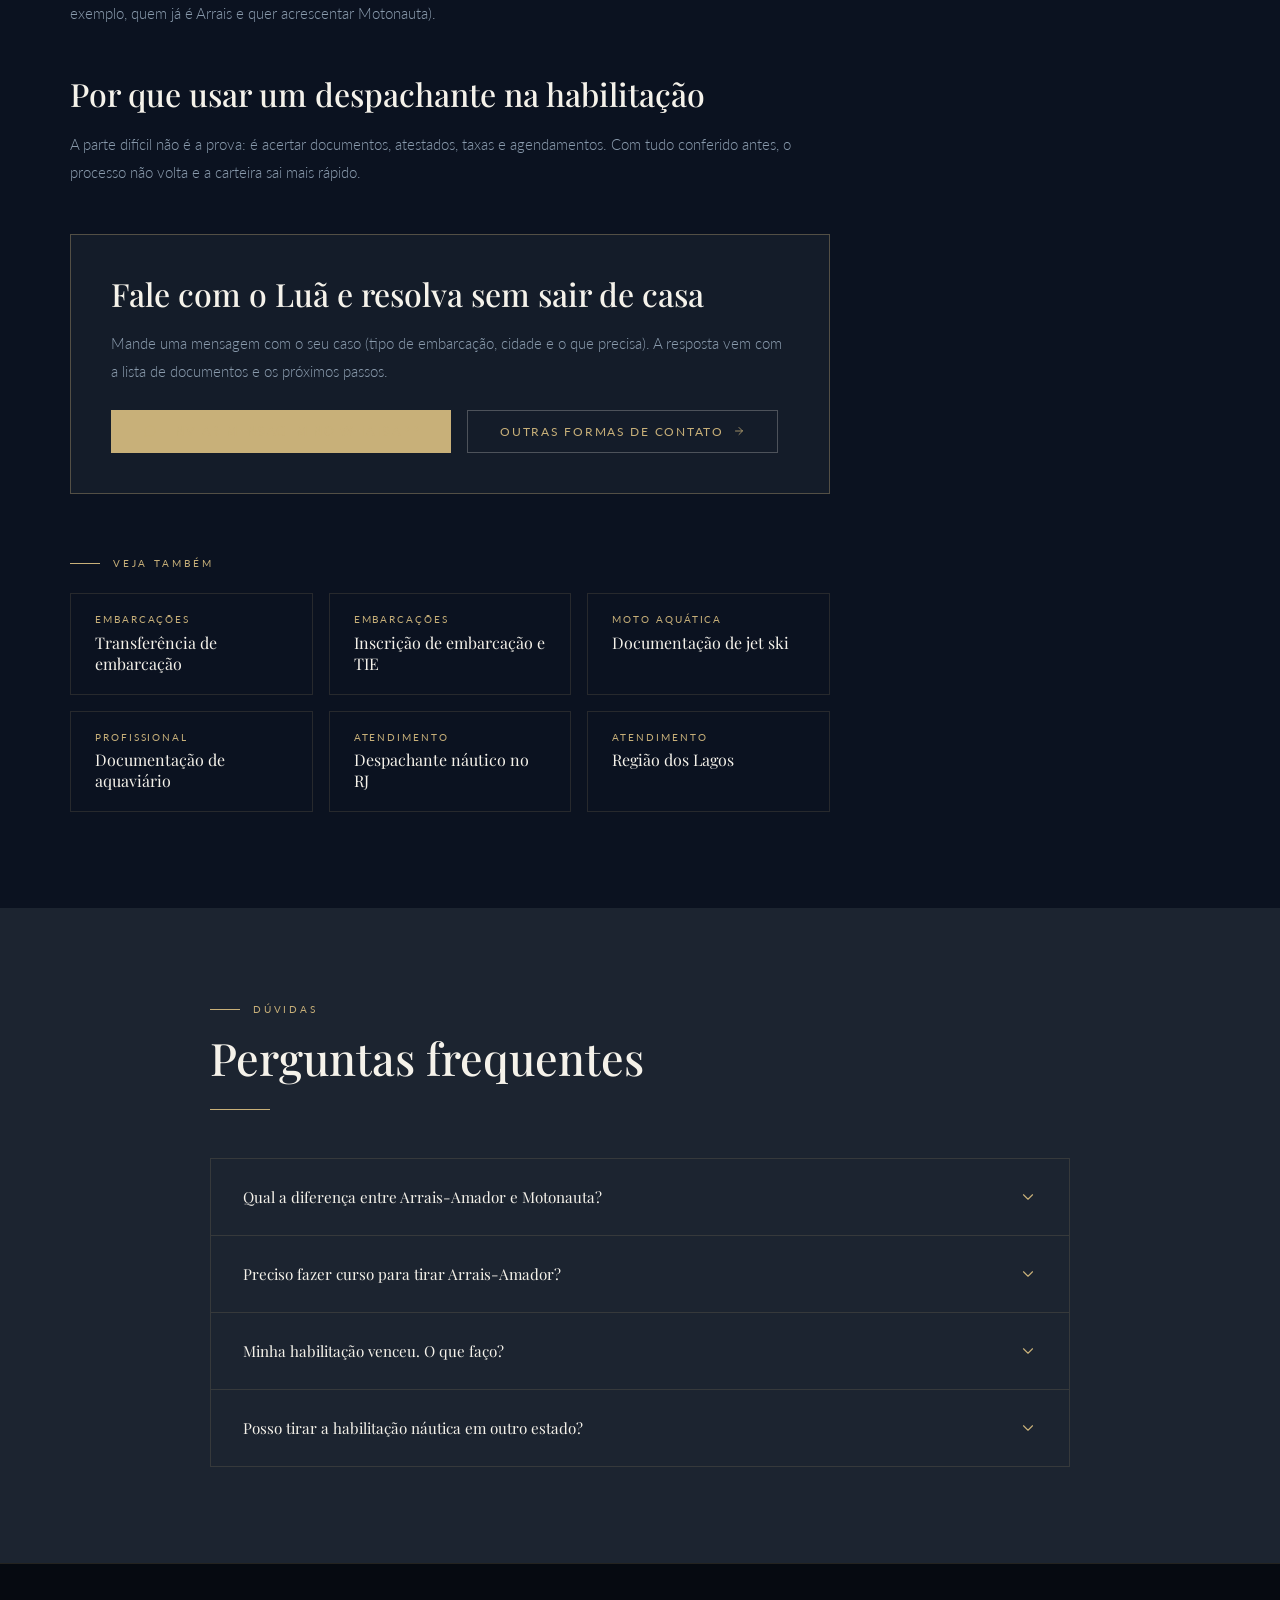
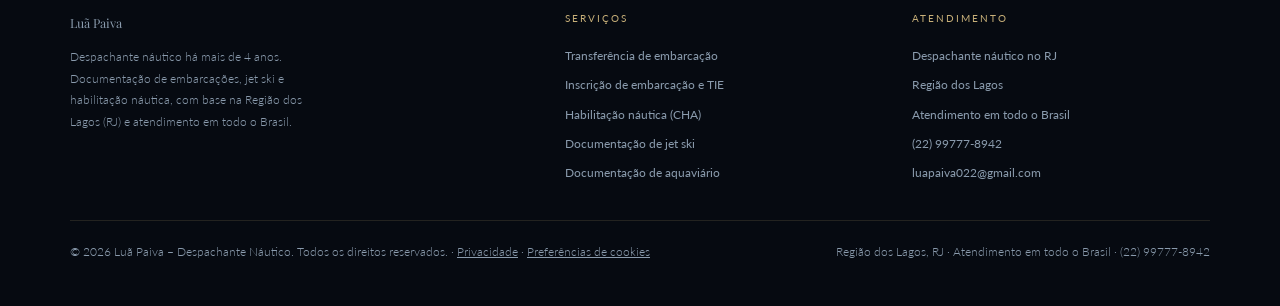
<file: habilitacao-nautica-arrais-amador/index.html>
<!DOCTYPE html>
<html lang="pt-BR">
<head>
  <meta charset="UTF-8" />
  <meta name="viewport" content="width=device-width, initial-scale=1.0" />
  <title>Habilitação Náutica: Arrais-Amador e Motonauta (CHA) | Despachante</title>
  <meta name="description" content="Como tirar a habilitação náutica (CHA): Arrais-Amador, Motonauta, Mestre-Amador. Renovação, 2ª via e agregação de categoria. Despachante náutico no RJ e em todo o Brasil." />
  <link rel="canonical" href="https://luapaivadespachantenautico.com.br/habilitacao-nautica-arrais-amador/" />
  <meta name="robots" content="index, follow, max-image-preview:large" />
  <meta name="theme-color" content="#0B1220" />
  <meta name="geo.region" content="BR-RJ" />
  <link rel="icon" href="/assets/favicon.svg" type="image/svg+xml" />
  <link rel="apple-touch-icon" href="/assets/apple-touch-icon.png" />

  <meta property="og:type" content="website" />
  <meta property="og:locale" content="pt_BR" />
  <meta property="og:site_name" content="Luã Paiva – Despachante Náutico" />
  <meta property="og:url" content="https://luapaivadespachantenautico.com.br/habilitacao-nautica-arrais-amador/" />
  <meta property="og:title" content="Habilitação Náutica: Arrais-Amador e Motonauta (CHA) | Despachante" />
  <meta property="og:description" content="Como tirar a habilitação náutica (CHA): Arrais-Amador, Motonauta, Mestre-Amador. Renovação, 2ª via e agregação de categoria. Despachante náutico no RJ e em todo o Brasil." />
  <meta property="og:image" content="https://luapaivadespachantenautico.com.br/assets/og.jpg" />
  <meta property="og:image:width" content="1200" />
  <meta property="og:image:height" content="630" />
  <meta name="twitter:card" content="summary_large_image" />

  <script type="application/ld+json">{"@context":"https://schema.org","@graph":[{"@type":"ProfessionalService","@id":"https://luapaivadespachantenautico.com.br/#empresa","name":"Luã Paiva – Despachante Náutico","url":"https://luapaivadespachantenautico.com.br/","image":"https://luapaivadespachantenautico.com.br/assets/og.jpg","logo":"https://luapaivadespachantenautico.com.br/assets/favicon.svg","description":"Despachante náutico com mais de 4 anos de experiência: transferência e inscrição de embarcações, habilitação náutica (Arrais-Amador, Motonauta, Mestre-Amador), jet ski e aquaviário. Base na Região dos Lagos (RJ), atendimento em todo o Brasil.","telephone":"+5522997778942","email":"luapaiva022@gmail.com","priceRange":"$$","address":{"@type":"PostalAddress","addressRegion":"RJ","addressCountry":"BR"},"areaServed":[{"@type":"AdministrativeArea","name":"Região dos Lagos"},{"@type":"State","name":"Rio de Janeiro"},{"@type":"Country","name":"Brasil"}],"openingHoursSpecification":[{"@type":"OpeningHoursSpecification","dayOfWeek":["Monday","Tuesday","Wednesday","Thursday","Friday"],"opens":"08:00","closes":"18:00"}],"knowsAbout":["Despachante náutico","NORMAM-211/DPC","Transferência de embarcação","Título de Inscrição de Embarcação (TIE)","Carteira de Habilitação de Amador (CHA)","Arrais-Amador","Motonauta","Jet ski","Capitania dos Portos"]},{"@type":"Service","name":"Habilitação náutica (CHA)","description":"Orientação e documentação para Carteira de Habilitação de Amador: Arrais-Amador, Motonauta, Mestre-Amador, renovação, 2ª via e agregação.","serviceType":"Habilitação náutica (CHA)","url":"https://luapaivadespachantenautico.com.br/habilitacao-nautica-arrais-amador/","provider":{"@id":"https://luapaivadespachantenautico.com.br/#empresa"},"areaServed":[{"@type":"State","name":"Rio de Janeiro"},{"@type":"Country","name":"Brasil"}]},{"@type":"BreadcrumbList","itemListElement":[{"@type":"ListItem","position":1,"name":"Início","item":"https://luapaivadespachantenautico.com.br/"},{"@type":"ListItem","position":2,"name":"Serviços","item":"https://luapaivadespachantenautico.com.br/#servicos"},{"@type":"ListItem","position":3,"name":"Habilitação náutica","item":"https://luapaivadespachantenautico.com.br/habilitacao-nautica-arrais-amador/"}]},{"@type":"FAQPage","mainEntity":[{"@type":"Question","name":"Qual a diferença entre Arrais-Amador e Motonauta?","acceptedAnswer":{"@type":"Answer","text":"O Arrais-Amador habilita a conduzir embarcações de esporte e recreio (lanchas, barcos) na navegação interior; o Motonauta habilita a conduzir moto aquática (jet ski). Para pilotar os dois, é preciso ter as duas categorias."}},{"@type":"Question","name":"Preciso fazer curso para tirar Arrais-Amador?","acceptedAnswer":{"@type":"Answer","text":"Sim. O candidato faz o treinamento numa escola náutica credenciada pela Marinha, que emite o atestado exigido para a inscrição na prova."}},{"@type":"Question","name":"Minha habilitação venceu. O que faço?","acceptedAnswer":{"@type":"Answer","text":"Mande uma foto da carteira pelo WhatsApp. Verificamos a situação e fazemos a renovação com a documentação certa."}},{"@type":"Question","name":"Posso tirar a habilitação náutica em outro estado?","acceptedAnswer":{"@type":"Answer","text":"Sim. A prova é feita na Capitania, Delegacia ou Agência da sua região; orientamos a escola e a documentação a distância."}}]}]}</script>

  <!-- Google: Consent Mode v2 avançado (LGPD). Negado por defeito: sem aceite só vão pings sem cookies. -->
  <script>
    window.dataLayer = window.dataLayer || [];
    function gtag(){ dataLayer.push(arguments); }
    gtag("consent", "default", { ad_storage: "denied", analytics_storage: "denied", ad_user_data: "denied", ad_personalization: "denied", wait_for_update: 500 });
    gtag("set", "ads_data_redaction", true);
    gtag("set", "url_passthrough", true);
    try { if (localStorage.getItem("lp_consent") === "sim") gtag("consent", "update", { ad_storage: "granted", analytics_storage: "granted", ad_user_data: "granted", ad_personalization: "granted" }); } catch (e) {}
    gtag("js", new Date());
    gtag("config", "G-0G21LKRC6Z");
  </script>
  <script async src="https://www.googletagmanager.com/gtag/js?id=G-0G21LKRC6Z"></script>
  <link rel="preconnect" href="https://fonts.googleapis.com" />
  <link rel="preconnect" href="https://fonts.gstatic.com" crossorigin />
  <link href="https://fonts.googleapis.com/css2?family=Playfair+Display:ital,wght@0,400;0,500;0,600;1,400&family=Lato:wght@300;400;700&display=swap" rel="stylesheet" />
  <link rel="stylesheet" href="/assets/site.css?v=2026-11-02" />
</head>
<body>
  <a class="skip" href="#conteudo">Pular para o conteúdo</a>

  <nav aria-label="Principal">
    <a href="/" class="nav-logo">Luã <span>Paiva</span></a>
    <ul class="nav-links" id="navLinks">
      <li><a href="/#servicos">Serviços</a></li>
      <li><a href="/despachante-nautico-rj/">RJ</a></li>
      <li><a href="/despachante-nautico-online-brasil/">Todo o Brasil</a></li>
      <li><a href="/#faq">Dúvidas</a></li>
      <li><a href="/#contato">Contato</a></li>
      <li><a href="https://wa.me/5522997778942?text=Ol%C3%A1%2C%20Lu%C3%A3!%20Vim%20pelo%20site%20e%20gostaria%20de%20uma%20assessoria%20n%C3%A1utica." class="nav-cta" target="_blank" rel="noopener" data-cta="nav">WhatsApp</a></li>
    </ul>
    <button class="hamburger" id="hamburger" aria-label="Abrir menu" aria-expanded="false" aria-controls="navLinks">
      <span></span><span></span><span></span>
    </button>
  </nav>

  <main id="conteudo">
    <header class="page-hero">
      <div class="container">
        <ol class="crumbs" aria-label="Você está em">
          <li><a href="/">Início</a></li>
          <li><a href="/#servicos">Serviços</a></li>
          <li aria-current="page">Habilitação náutica</li>
        </ol>
        <p class="hero-eyebrow">Habilitação · CHA</p>
        <h1>Habilitação náutica: Arrais-Amador, Motonauta e mais</h1>
        <p class="hero-sub">Quer pilotar lancha ou jet ski? Orientamos a categoria certa da Carteira de Habilitação de Amador (CHA), a escola, a prova e cuidamos de toda a parte documental: emissão, renovação, 2ª via e agregação.</p>
        <div class="hero-actions">
          <a href="https://wa.me/5522997778942?text=Ol%C3%A1%2C%20Lu%C3%A3!%20Quero%20tirar%20%2F%20renovar%20a%20habilita%C3%A7%C3%A3o%20n%C3%A1utica." class="btn-primary" target="_blank" rel="noopener" data-cta="hero"><svg width="14" height="14" fill="none" viewBox="0 0 24 24" aria-hidden="true"><path d="M3 21l1.65-3.8a9 9 0 1 1 3.4 2.9L3 21z" stroke="currentColor" stroke-width="1.5" stroke-linejoin="round"/></svg> Falar no WhatsApp</a>
          <a href="tel:+5522997778942" class="btn-secondary" data-cta="hero">Ligar (22) 99777-8942</a>
        </div>
      </div>
    </header>

    <section>
      <div class="container">
        <article class="prose">

          <h2>Categorias da habilitação de amador</h2>
          <ul>
            <li><strong>Motonauta:</strong> para conduzir moto aquática (jet ski) nos limites da navegação interior;</li>
            <li><strong>Arrais-Amador:</strong> para conduzir embarcações de esporte e recreio na navegação interior (exceto moto aquática);</li>
            <li><strong>Mestre-Amador:</strong> navegação costeira, dentro dos limites previstos na norma;</li>
            <li><strong>Capitão-Amador:</strong> navegação oceânica;</li>
            <li><strong>Veleiro:</strong> para embarcações a vela sem propulsão a motor.</li>
          </ul>
          <p>Quem vai pilotar lancha <strong>e</strong> jet ski precisa das duas categorias (Arrais-Amador e Motonauta). Dá para fazer as duas e tirar uma carteira só.</p>

          <h2>Como tirar a CHA (Arrais-Amador ou Motonauta)</h2>
          <ol>
            <li><strong>Treinamento</strong> numa escola náutica (Estabelecimento de Treinamento Náutico) credenciada, que emite o atestado com as horas práticas e teóricas;</li>
            <li><strong>Agendamento e prova</strong> escrita na Capitania, Delegacia ou Agência da Marinha;</li>
            <li><strong>Documentação:</strong> identidade, CPF, comprovante de residência, atestado médico, atestado do treinamento e taxa (GRU);</li>
            <li><strong>Emissão</strong> da carteira após a aprovação.</li>
          </ol>
          <div class="note"><p>As regras (NORMAM-211/DPC e normas da sua Capitania), as datas de prova e as taxas mudam de região para região. Confirmamos tudo para a sua cidade antes de você começar.</p></div>

          <h2>Renovação, 2ª via e agregação</h2>
          <p>A CHA tem validade. Fazemos a <strong>renovação</strong>, a <strong>2ª via</strong> em caso de perda ou roubo e a <strong>agregação de categoria</strong> (por exemplo, quem já é Arrais e quer acrescentar Motonauta).</p>

          <h2>Por que usar um despachante na habilitação</h2>
          <p>A parte difícil não é a prova: é acertar documentos, atestados, taxas e agendamentos. Com tudo conferido antes, o processo não volta e a carteira sai mais rápido.</p>
          <div class="cta-box reveal">
            <h2>Fale com o Luã e resolva sem sair de casa</h2>
            <p>Mande uma mensagem com o seu caso (tipo de embarcação, cidade e o que precisa). A resposta vem com a lista de documentos e os próximos passos.</p>
            <div class="hero-actions">
              <a href="https://wa.me/5522997778942?text=Ol%C3%A1%2C%20Lu%C3%A3!%20Quero%20tirar%20%2F%20renovar%20a%20habilita%C3%A7%C3%A3o%20n%C3%A1utica." class="btn-primary" target="_blank" rel="noopener" data-cta="cta"><svg width="14" height="14" fill="none" viewBox="0 0 24 24" aria-hidden="true"><path d="M3 21l1.65-3.8a9 9 0 1 1 3.4 2.9L3 21z" stroke="currentColor" stroke-width="1.5" stroke-linejoin="round"/></svg> Enviar mensagem no WhatsApp</a>
              <a href="/#contato" class="btn-secondary">Outras formas de contato <svg width="12" height="12" fill="none" viewBox="0 0 24 24" aria-hidden="true"><path d="M5 12h14M12 5l7 7-7 7" stroke="currentColor" stroke-width="1.5" stroke-linecap="round" stroke-linejoin="round"/></svg></a>
            </div>
          </div>

        <div class="related">
          <div class="section-label">Veja também</div>
          <div class="related-grid">
            <a href="/transferencia-de-embarcacao/"><span>Embarcações</span>Transferência de embarcação</a>
            <a href="/inscricao-de-embarcacao/"><span>Embarcações</span>Inscrição de embarcação e TIE</a>
            <a href="/documentacao-jet-ski/"><span>Moto aquática</span>Documentação de jet ski</a>
            <a href="/aquaviario/"><span>Profissional</span>Documentação de aquaviário</a>
            <a href="/despachante-nautico-rj/"><span>Atendimento</span>Despachante náutico no RJ</a>
            <a href="/despachante-nautico-regiao-dos-lagos/"><span>Atendimento</span>Região dos Lagos</a>
          </div>
        </div>
        </article>
      </div>
    </section>

    <section id="faq">
      <div class="container container-sm">
        <div class="reveal">
          <div class="section-label">Dúvidas</div>
          <h2>Perguntas frequentes</h2>
          <div class="section-divider"></div>
        </div>
        <div class="faq-list reveal">
          <div class="faq-item">
            <button class="faq-question" type="button" aria-expanded="false">
              <span>Qual a diferença entre Arrais-Amador e Motonauta?</span>
              <svg class="faq-arrow" fill="none" viewBox="0 0 24 24" aria-hidden="true"><path d="M6 9l6 6 6-6" stroke-width="1.5" stroke-linecap="round" stroke-linejoin="round"/></svg>
            </button>
            <div class="faq-answer"><div class="faq-answer-inner">O Arrais-Amador habilita a conduzir embarcações de esporte e recreio (lanchas, barcos) na navegação interior; o Motonauta habilita a conduzir moto aquática (jet ski). Para pilotar os dois, é preciso ter as duas categorias.</div></div>
          </div>
          <div class="faq-item">
            <button class="faq-question" type="button" aria-expanded="false">
              <span>Preciso fazer curso para tirar Arrais-Amador?</span>
              <svg class="faq-arrow" fill="none" viewBox="0 0 24 24" aria-hidden="true"><path d="M6 9l6 6 6-6" stroke-width="1.5" stroke-linecap="round" stroke-linejoin="round"/></svg>
            </button>
            <div class="faq-answer"><div class="faq-answer-inner">Sim. O candidato faz o treinamento numa escola náutica credenciada pela Marinha, que emite o atestado exigido para a inscrição na prova.</div></div>
          </div>
          <div class="faq-item">
            <button class="faq-question" type="button" aria-expanded="false">
              <span>Minha habilitação venceu. O que faço?</span>
              <svg class="faq-arrow" fill="none" viewBox="0 0 24 24" aria-hidden="true"><path d="M6 9l6 6 6-6" stroke-width="1.5" stroke-linecap="round" stroke-linejoin="round"/></svg>
            </button>
            <div class="faq-answer"><div class="faq-answer-inner">Mande uma foto da carteira pelo WhatsApp. Verificamos a situação e fazemos a renovação com a documentação certa.</div></div>
          </div>
          <div class="faq-item">
            <button class="faq-question" type="button" aria-expanded="false">
              <span>Posso tirar a habilitação náutica em outro estado?</span>
              <svg class="faq-arrow" fill="none" viewBox="0 0 24 24" aria-hidden="true"><path d="M6 9l6 6 6-6" stroke-width="1.5" stroke-linecap="round" stroke-linejoin="round"/></svg>
            </button>
            <div class="faq-answer"><div class="faq-answer-inner">Sim. A prova é feita na Capitania, Delegacia ou Agência da sua região; orientamos a escola e a documentação a distância.</div></div>
          </div>
        </div>
      </div>
    </section>
  </main>

  <footer>
    <div class="footer-grid">
      <div class="footer-brand">
        <p class="footer-title">Luã Paiva</p>
        <p>Despachante náutico há mais de 4 anos. Documentação de embarcações, jet ski e habilitação náutica, com base na Região dos Lagos (RJ) e atendimento em todo o Brasil.</p>
      </div>
      <div class="footer-col">
        <p class="footer-h">Serviços</p>
        <ul>
          <li><a href="/transferencia-de-embarcacao/">Transferência de embarcação</a></li>
          <li><a href="/inscricao-de-embarcacao/">Inscrição de embarcação e TIE</a></li>
          <li><a href="/habilitacao-nautica-arrais-amador/">Habilitação náutica (CHA)</a></li>
          <li><a href="/documentacao-jet-ski/">Documentação de jet ski</a></li>
          <li><a href="/aquaviario/">Documentação de aquaviário</a></li>
        </ul>
      </div>
      <div class="footer-col">
        <p class="footer-h">Atendimento</p>
        <ul>
          <li><a href="/despachante-nautico-rj/">Despachante náutico no RJ</a></li>
          <li><a href="/despachante-nautico-regiao-dos-lagos/">Região dos Lagos</a></li>
          <li><a href="/despachante-nautico-online-brasil/">Atendimento em todo o Brasil</a></li>
          <li><a href="tel:+5522997778942">(22) 99777-8942</a></li>
          <li><a href="mailto:luapaiva022@gmail.com">luapaiva022@gmail.com</a></li>
        </ul>
      </div>
    </div>
    <div class="footer-bottom">
      <p>© 2026 Luã Paiva – Despachante Náutico. Todos os direitos reservados. · <a href="/privacidade/" style="color:inherit">Privacidade</a> · <button type="button" class="cookie-link" data-cookie-prefs>Preferências de cookies</button></p>
      <p>Região dos Lagos, RJ · Atendimento em todo o Brasil · (22) 99777-8942</p>
    </div>
  </footer>

  <div id="cookies" class="cookies" role="dialog" aria-live="polite" aria-label="Aviso de cookies">
    <p>Usamos cookies de estatística (Google Analytics) para saber quais páginas ajudam os clientes. Você pode aceitar ou recusar. <a href="/privacidade/">Saiba mais</a></p>
    <div class="cookies-actions">
      <button type="button" id="cookiesRecusar" class="btn-secondary">Recusar</button>
      <button type="button" id="cookiesAceitar" class="btn-primary">Aceitar</button>
    </div>
  </div>

  <a id="wa-float" href="https://wa.me/5522997778942?text=Ol%C3%A1%2C%20Lu%C3%A3!%20Vim%20pelo%20site%20e%20gostaria%20de%20uma%20assessoria%20n%C3%A1utica." target="_blank" rel="noopener" aria-label="Falar no WhatsApp" data-cta="float">
    <svg class="wa-icon" fill="none" viewBox="0 0 24 24" aria-hidden="true"><path d="M3 21l1.65-3.8a9 9 0 1 1 3.4 2.9L3 21z" stroke-width="1.5" stroke-linecap="round" stroke-linejoin="round"/></svg>
    <span class="wa-text">Dúvidas? Fale no WhatsApp</span>
  </a>

  <script src="/assets/hlm-track.js" defer></script>
  <script>
    document.addEventListener("DOMContentLoaded", function () {
      if (window.hlmTrack) hlmTrack.init({ legacy: {}, ref: false, collect: {"url":"https://painel.highlevelmkt.com/api/collect","slug":"luapaiva","key":"b4fd1f63ea2d72cfa16f4d6bcf88b5bce018b3c850833c18"}, anon: true, visits: true });
    });
  </script>
  <script src="/assets/site.js?v=2026-11-02" defer></script>
</body>
</html>
</file>
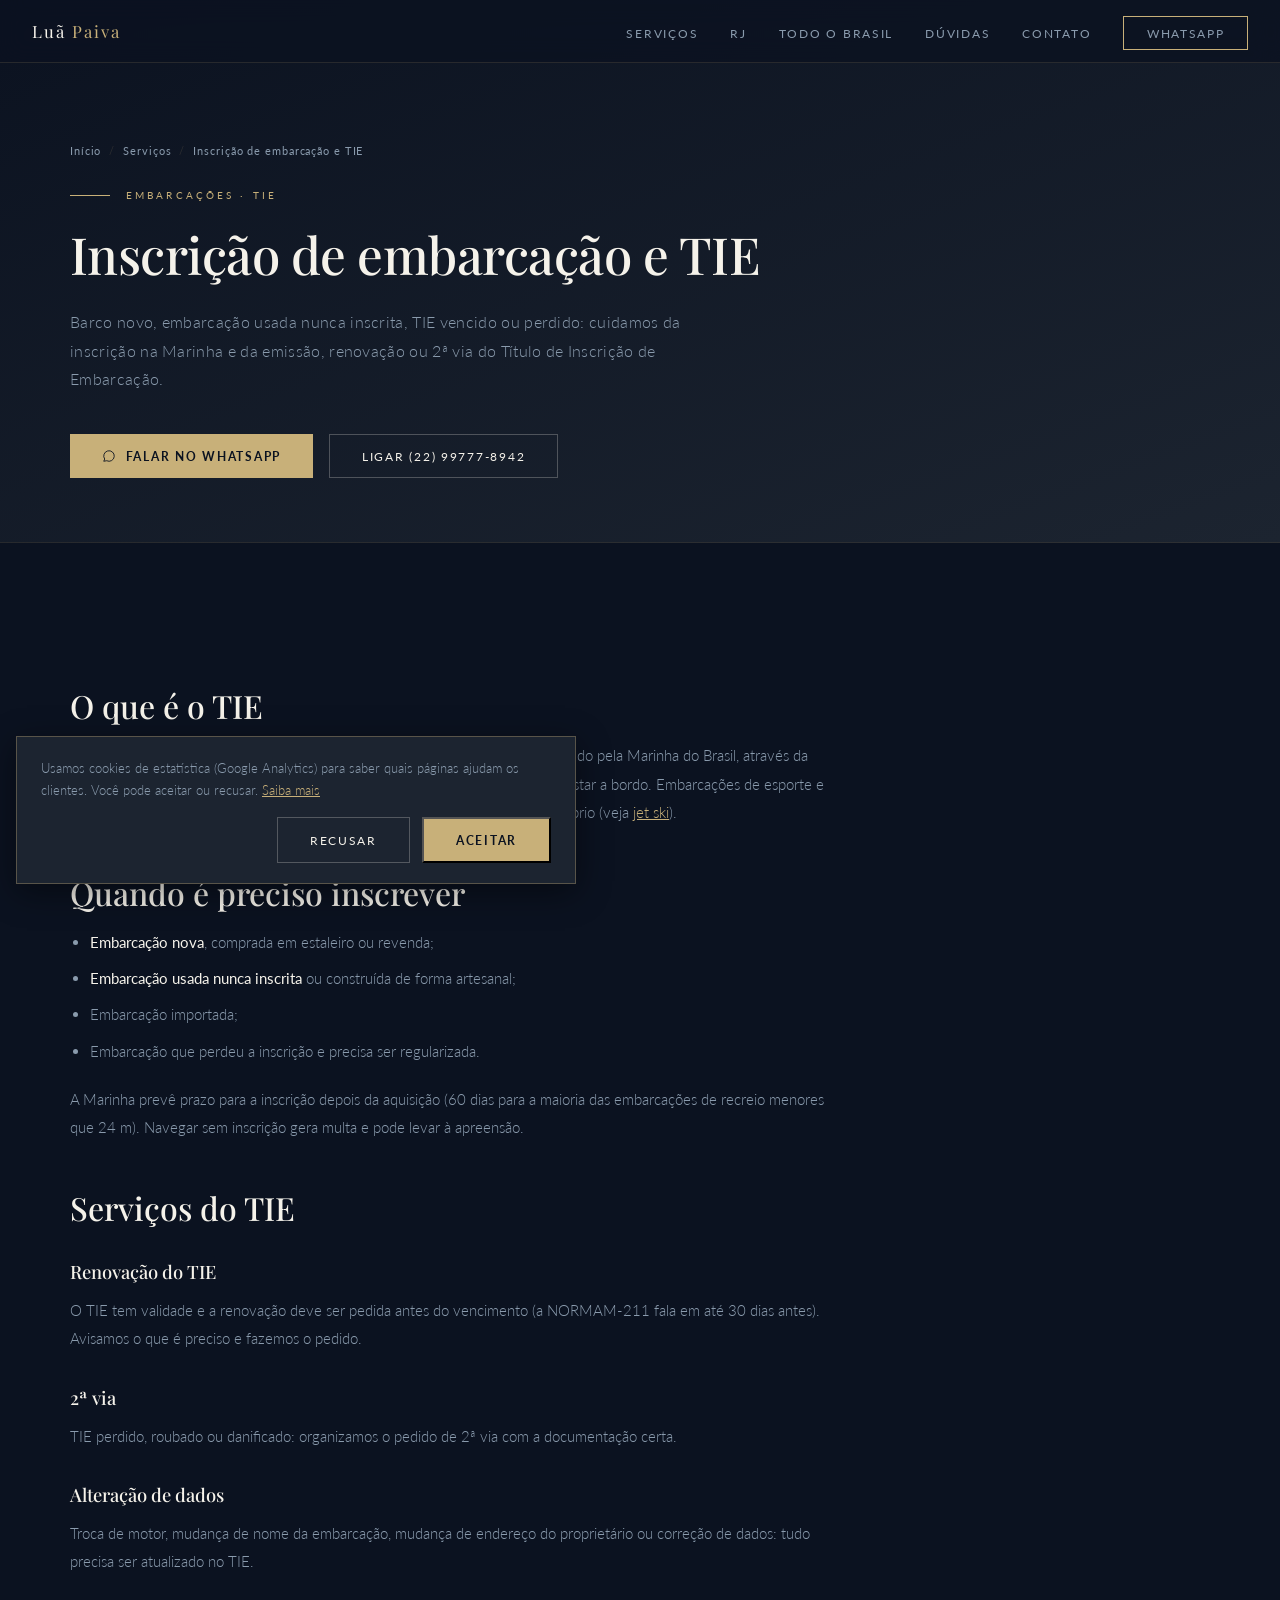
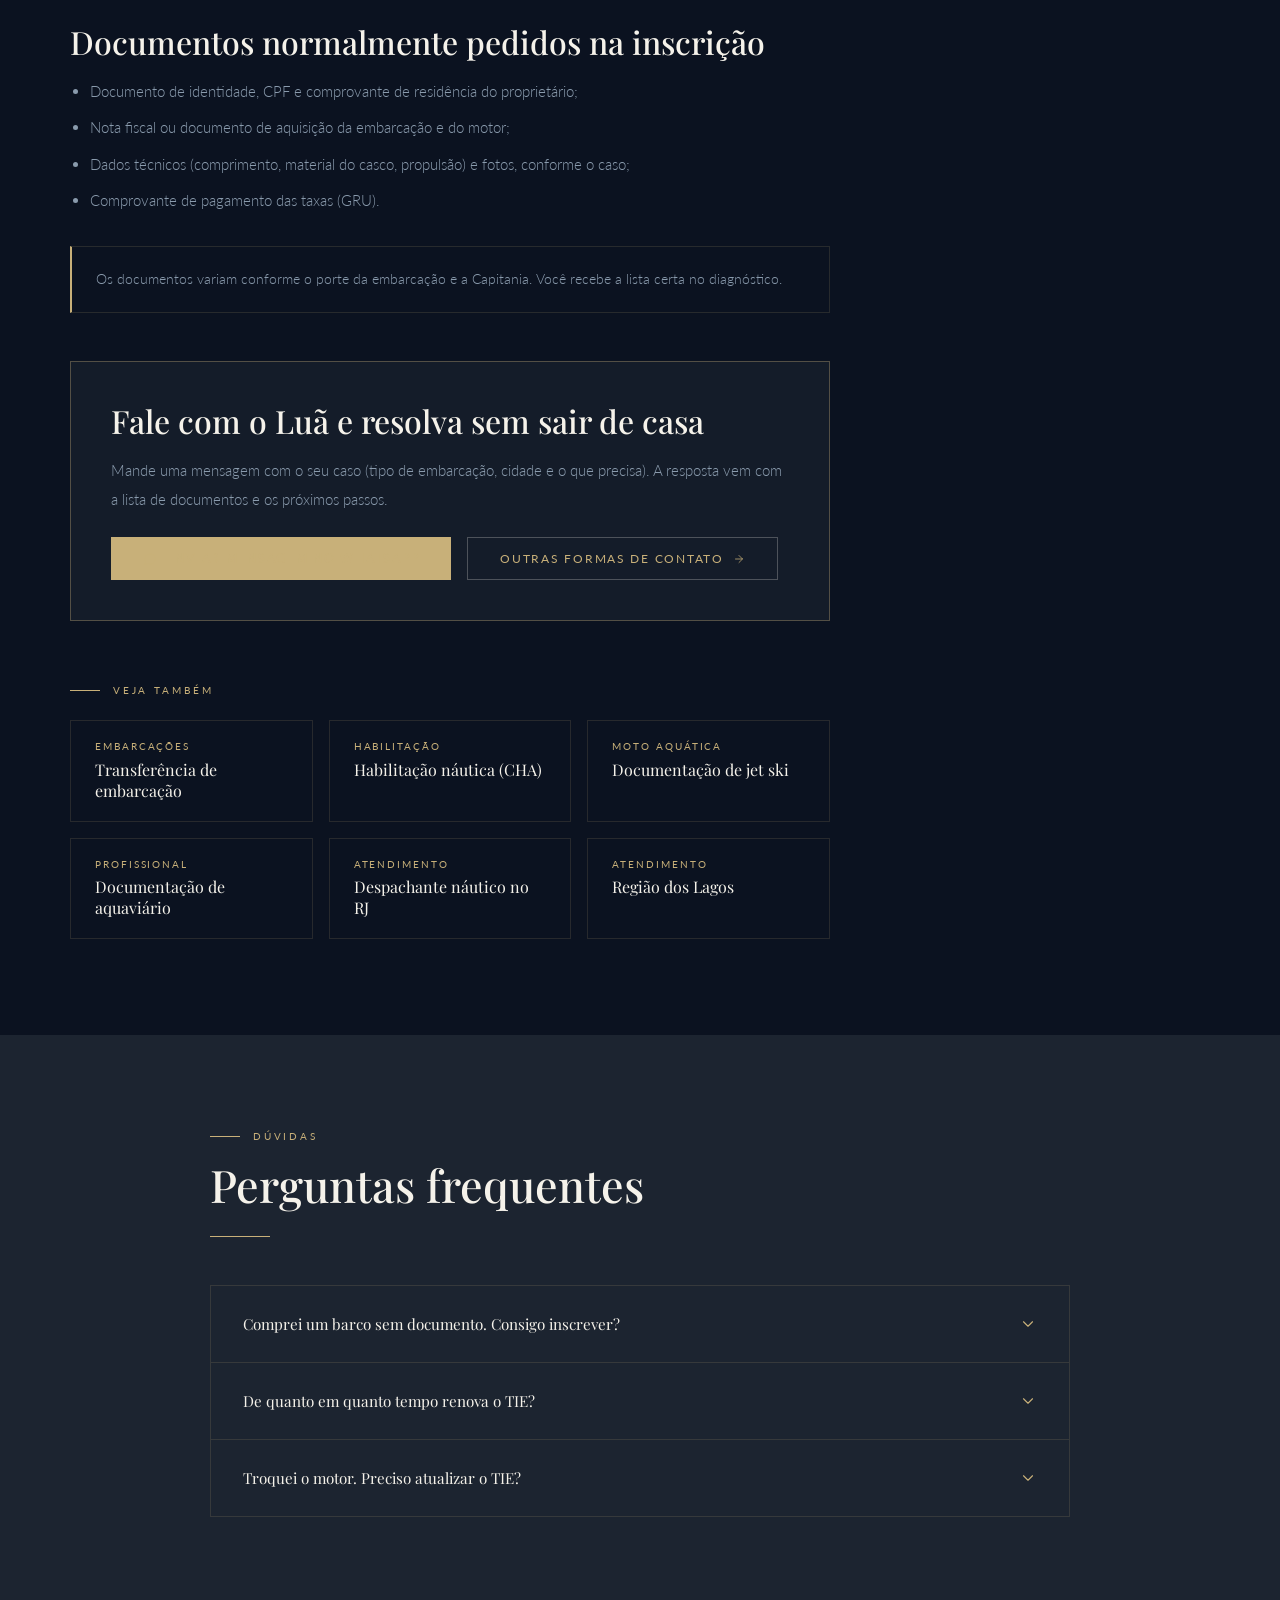
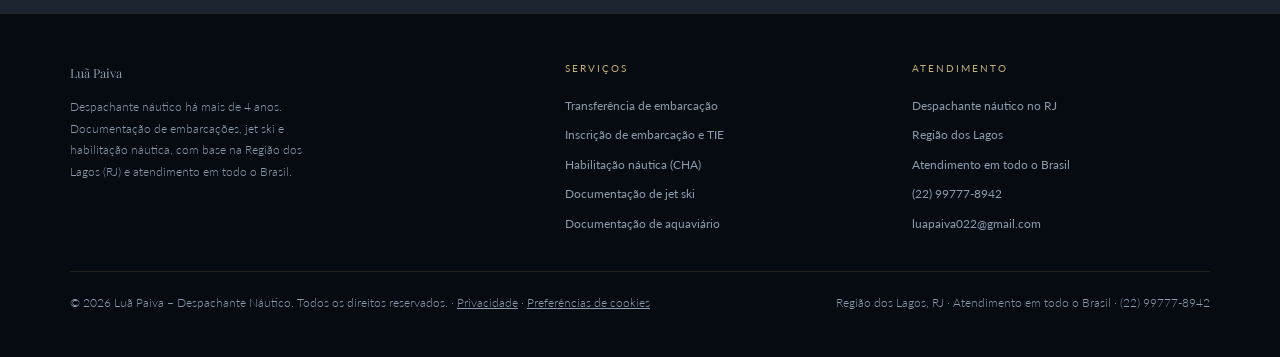
<file: inscricao-de-embarcacao/index.html>
<!DOCTYPE html>
<html lang="pt-BR">
<head>
  <meta charset="UTF-8" />
  <meta name="viewport" content="width=device-width, initial-scale=1.0" />
  <title>Inscrição de Embarcação e TIE: renovação e 2ª via | Despachante Náutico</title>
  <meta name="description" content="Inscrição de embarcação na Capitania, emissão, renovação e 2ª via do TIE, alteração de dados e de motor. Despachante náutico no RJ com atendimento em todo o Brasil." />
  <link rel="canonical" href="https://luapaivadespachantenautico.com.br/inscricao-de-embarcacao/" />
  <meta name="robots" content="index, follow, max-image-preview:large" />
  <meta name="theme-color" content="#0B1220" />
  <meta name="geo.region" content="BR-RJ" />
  <link rel="icon" href="/assets/favicon.svg" type="image/svg+xml" />
  <link rel="apple-touch-icon" href="/assets/apple-touch-icon.png" />

  <meta property="og:type" content="website" />
  <meta property="og:locale" content="pt_BR" />
  <meta property="og:site_name" content="Luã Paiva – Despachante Náutico" />
  <meta property="og:url" content="https://luapaivadespachantenautico.com.br/inscricao-de-embarcacao/" />
  <meta property="og:title" content="Inscrição de Embarcação e TIE: renovação e 2ª via | Despachante Náutico" />
  <meta property="og:description" content="Inscrição de embarcação na Capitania, emissão, renovação e 2ª via do TIE, alteração de dados e de motor. Despachante náutico no RJ com atendimento em todo o Brasil." />
  <meta property="og:image" content="https://luapaivadespachantenautico.com.br/assets/og.jpg" />
  <meta property="og:image:width" content="1200" />
  <meta property="og:image:height" content="630" />
  <meta name="twitter:card" content="summary_large_image" />

  <script type="application/ld+json">{"@context":"https://schema.org","@graph":[{"@type":"ProfessionalService","@id":"https://luapaivadespachantenautico.com.br/#empresa","name":"Luã Paiva – Despachante Náutico","url":"https://luapaivadespachantenautico.com.br/","image":"https://luapaivadespachantenautico.com.br/assets/og.jpg","logo":"https://luapaivadespachantenautico.com.br/assets/favicon.svg","description":"Despachante náutico com mais de 4 anos de experiência: transferência e inscrição de embarcações, habilitação náutica (Arrais-Amador, Motonauta, Mestre-Amador), jet ski e aquaviário. Base na Região dos Lagos (RJ), atendimento em todo o Brasil.","telephone":"+5522997778942","email":"luapaiva022@gmail.com","priceRange":"$$","address":{"@type":"PostalAddress","addressRegion":"RJ","addressCountry":"BR"},"areaServed":[{"@type":"AdministrativeArea","name":"Região dos Lagos"},{"@type":"State","name":"Rio de Janeiro"},{"@type":"Country","name":"Brasil"}],"openingHoursSpecification":[{"@type":"OpeningHoursSpecification","dayOfWeek":["Monday","Tuesday","Wednesday","Thursday","Friday"],"opens":"08:00","closes":"18:00"}],"knowsAbout":["Despachante náutico","NORMAM-211/DPC","Transferência de embarcação","Título de Inscrição de Embarcação (TIE)","Carteira de Habilitação de Amador (CHA)","Arrais-Amador","Motonauta","Jet ski","Capitania dos Portos"]},{"@type":"Service","name":"Inscrição de embarcação e TIE","description":"Inscrição de embarcações, emissão, renovação, 2ª via e alteração de dados do Título de Inscrição de Embarcação (TIE).","serviceType":"Inscrição de embarcação e TIE","url":"https://luapaivadespachantenautico.com.br/inscricao-de-embarcacao/","provider":{"@id":"https://luapaivadespachantenautico.com.br/#empresa"},"areaServed":[{"@type":"State","name":"Rio de Janeiro"},{"@type":"Country","name":"Brasil"}]},{"@type":"BreadcrumbList","itemListElement":[{"@type":"ListItem","position":1,"name":"Início","item":"https://luapaivadespachantenautico.com.br/"},{"@type":"ListItem","position":2,"name":"Serviços","item":"https://luapaivadespachantenautico.com.br/#servicos"},{"@type":"ListItem","position":3,"name":"Inscrição de embarcação e TIE","item":"https://luapaivadespachantenautico.com.br/inscricao-de-embarcacao/"}]},{"@type":"FAQPage","mainEntity":[{"@type":"Question","name":"Comprei um barco sem documento. Consigo inscrever?","acceptedAnswer":{"@type":"Answer","text":"Na maioria dos casos, sim. Precisamos entender a origem da embarcação (nota fiscal, recibo, construção própria) para montar a documentação que a Capitania aceita."}},{"@type":"Question","name":"De quanto em quanto tempo renova o TIE?","acceptedAnswer":{"@type":"Answer","text":"Depende do tipo de embarcação e do documento emitido. Confira a data no seu TIE ou mande uma foto pelo WhatsApp: verificamos e avisamos o prazo."}},{"@type":"Question","name":"Troquei o motor. Preciso atualizar o TIE?","acceptedAnswer":{"@type":"Answer","text":"Sim. A alteração de motor e de outros dados técnicos deve ser comunicada à Marinha para o TIE ficar correto."}}]}]}</script>

  <!-- Google: Consent Mode v2 avançado (LGPD). Negado por defeito: sem aceite só vão pings sem cookies. -->
  <script>
    window.dataLayer = window.dataLayer || [];
    function gtag(){ dataLayer.push(arguments); }
    gtag("consent", "default", { ad_storage: "denied", analytics_storage: "denied", ad_user_data: "denied", ad_personalization: "denied", wait_for_update: 500 });
    gtag("set", "ads_data_redaction", true);
    gtag("set", "url_passthrough", true);
    try { if (localStorage.getItem("lp_consent") === "sim") gtag("consent", "update", { ad_storage: "granted", analytics_storage: "granted", ad_user_data: "granted", ad_personalization: "granted" }); } catch (e) {}
    gtag("js", new Date());
    gtag("config", "G-0G21LKRC6Z");
  </script>
  <script async src="https://www.googletagmanager.com/gtag/js?id=G-0G21LKRC6Z"></script>
  <link rel="preconnect" href="https://fonts.googleapis.com" />
  <link rel="preconnect" href="https://fonts.gstatic.com" crossorigin />
  <link href="https://fonts.googleapis.com/css2?family=Playfair+Display:ital,wght@0,400;0,500;0,600;1,400&family=Lato:wght@300;400;700&display=swap" rel="stylesheet" />
  <link rel="stylesheet" href="/assets/site.css?v=2026-11-02" />
</head>
<body>
  <a class="skip" href="#conteudo">Pular para o conteúdo</a>

  <nav aria-label="Principal">
    <a href="/" class="nav-logo">Luã <span>Paiva</span></a>
    <ul class="nav-links" id="navLinks">
      <li><a href="/#servicos">Serviços</a></li>
      <li><a href="/despachante-nautico-rj/">RJ</a></li>
      <li><a href="/despachante-nautico-online-brasil/">Todo o Brasil</a></li>
      <li><a href="/#faq">Dúvidas</a></li>
      <li><a href="/#contato">Contato</a></li>
      <li><a href="https://wa.me/5522997778942?text=Ol%C3%A1%2C%20Lu%C3%A3!%20Vim%20pelo%20site%20e%20gostaria%20de%20uma%20assessoria%20n%C3%A1utica." class="nav-cta" target="_blank" rel="noopener" data-cta="nav">WhatsApp</a></li>
    </ul>
    <button class="hamburger" id="hamburger" aria-label="Abrir menu" aria-expanded="false" aria-controls="navLinks">
      <span></span><span></span><span></span>
    </button>
  </nav>

  <main id="conteudo">
    <header class="page-hero">
      <div class="container">
        <ol class="crumbs" aria-label="Você está em">
          <li><a href="/">Início</a></li>
          <li><a href="/#servicos">Serviços</a></li>
          <li aria-current="page">Inscrição de embarcação e TIE</li>
        </ol>
        <p class="hero-eyebrow">Embarcações · TIE</p>
        <h1>Inscrição de embarcação e TIE</h1>
        <p class="hero-sub">Barco novo, embarcação usada nunca inscrita, TIE vencido ou perdido: cuidamos da inscrição na Marinha e da emissão, renovação ou 2ª via do Título de Inscrição de Embarcação.</p>
        <div class="hero-actions">
          <a href="https://wa.me/5522997778942?text=Ol%C3%A1%2C%20Lu%C3%A3!%20Preciso%20de%20ajuda%20com%20inscri%C3%A7%C3%A3o%20%2F%20TIE%20de%20embarca%C3%A7%C3%A3o." class="btn-primary" target="_blank" rel="noopener" data-cta="hero"><svg width="14" height="14" fill="none" viewBox="0 0 24 24" aria-hidden="true"><path d="M3 21l1.65-3.8a9 9 0 1 1 3.4 2.9L3 21z" stroke="currentColor" stroke-width="1.5" stroke-linejoin="round"/></svg> Falar no WhatsApp</a>
          <a href="tel:+5522997778942" class="btn-secondary" data-cta="hero">Ligar (22) 99777-8942</a>
        </div>
      </div>
    </header>

    <section>
      <div class="container">
        <article class="prose">

          <h2>O que é o TIE</h2>
          <p>O <strong>TIE (Título de Inscrição de Embarcação)</strong> é o documento da embarcação emitido pela Marinha do Brasil, através da Capitania, Delegacia ou Agência. Ele identifica o barco e o proprietário e deve estar a bordo. Embarcações de esporte e recreio seguem as regras da <strong>NORMAM-211/DPC</strong>; jet skis têm documento próprio (veja <a href="/documentacao-jet-ski/">jet ski</a>).</p>

          <h2>Quando é preciso inscrever</h2>
          <ul>
            <li><strong>Embarcação nova</strong>, comprada em estaleiro ou revenda;</li>
            <li><strong>Embarcação usada nunca inscrita</strong> ou construída de forma artesanal;</li>
            <li>Embarcação importada;</li>
            <li>Embarcação que perdeu a inscrição e precisa ser regularizada.</li>
          </ul>
          <p>A Marinha prevê prazo para a inscrição depois da aquisição (60 dias para a maioria das embarcações de recreio menores que 24 m). Navegar sem inscrição gera multa e pode levar à apreensão.</p>

          <h2>Serviços do TIE</h2>
          <h3>Renovação do TIE</h3>
          <p>O TIE tem validade e a renovação deve ser pedida antes do vencimento (a NORMAM-211 fala em até 30 dias antes). Avisamos o que é preciso e fazemos o pedido.</p>
          <h3>2ª via</h3>
          <p>TIE perdido, roubado ou danificado: organizamos o pedido de 2ª via com a documentação certa.</p>
          <h3>Alteração de dados</h3>
          <p>Troca de motor, mudança de nome da embarcação, mudança de endereço do proprietário ou correção de dados: tudo precisa ser atualizado no TIE.</p>

          <h2>Documentos normalmente pedidos na inscrição</h2>
          <ul>
            <li>Documento de identidade, CPF e comprovante de residência do proprietário;</li>
            <li>Nota fiscal ou documento de aquisição da embarcação e do motor;</li>
            <li>Dados técnicos (comprimento, material do casco, propulsão) e fotos, conforme o caso;</li>
            <li>Comprovante de pagamento das taxas (GRU).</li>
          </ul>
          <div class="note"><p>Os documentos variam conforme o porte da embarcação e a Capitania. Você recebe a lista certa no diagnóstico.</p></div>
          <div class="cta-box reveal">
            <h2>Fale com o Luã e resolva sem sair de casa</h2>
            <p>Mande uma mensagem com o seu caso (tipo de embarcação, cidade e o que precisa). A resposta vem com a lista de documentos e os próximos passos.</p>
            <div class="hero-actions">
              <a href="https://wa.me/5522997778942?text=Ol%C3%A1%2C%20Lu%C3%A3!%20Preciso%20de%20ajuda%20com%20inscri%C3%A7%C3%A3o%20%2F%20TIE%20de%20embarca%C3%A7%C3%A3o." class="btn-primary" target="_blank" rel="noopener" data-cta="cta"><svg width="14" height="14" fill="none" viewBox="0 0 24 24" aria-hidden="true"><path d="M3 21l1.65-3.8a9 9 0 1 1 3.4 2.9L3 21z" stroke="currentColor" stroke-width="1.5" stroke-linejoin="round"/></svg> Enviar mensagem no WhatsApp</a>
              <a href="/#contato" class="btn-secondary">Outras formas de contato <svg width="12" height="12" fill="none" viewBox="0 0 24 24" aria-hidden="true"><path d="M5 12h14M12 5l7 7-7 7" stroke="currentColor" stroke-width="1.5" stroke-linecap="round" stroke-linejoin="round"/></svg></a>
            </div>
          </div>

        <div class="related">
          <div class="section-label">Veja também</div>
          <div class="related-grid">
            <a href="/transferencia-de-embarcacao/"><span>Embarcações</span>Transferência de embarcação</a>
            <a href="/habilitacao-nautica-arrais-amador/"><span>Habilitação</span>Habilitação náutica (CHA)</a>
            <a href="/documentacao-jet-ski/"><span>Moto aquática</span>Documentação de jet ski</a>
            <a href="/aquaviario/"><span>Profissional</span>Documentação de aquaviário</a>
            <a href="/despachante-nautico-rj/"><span>Atendimento</span>Despachante náutico no RJ</a>
            <a href="/despachante-nautico-regiao-dos-lagos/"><span>Atendimento</span>Região dos Lagos</a>
          </div>
        </div>
        </article>
      </div>
    </section>

    <section id="faq">
      <div class="container container-sm">
        <div class="reveal">
          <div class="section-label">Dúvidas</div>
          <h2>Perguntas frequentes</h2>
          <div class="section-divider"></div>
        </div>
        <div class="faq-list reveal">
          <div class="faq-item">
            <button class="faq-question" type="button" aria-expanded="false">
              <span>Comprei um barco sem documento. Consigo inscrever?</span>
              <svg class="faq-arrow" fill="none" viewBox="0 0 24 24" aria-hidden="true"><path d="M6 9l6 6 6-6" stroke-width="1.5" stroke-linecap="round" stroke-linejoin="round"/></svg>
            </button>
            <div class="faq-answer"><div class="faq-answer-inner">Na maioria dos casos, sim. Precisamos entender a origem da embarcação (nota fiscal, recibo, construção própria) para montar a documentação que a Capitania aceita.</div></div>
          </div>
          <div class="faq-item">
            <button class="faq-question" type="button" aria-expanded="false">
              <span>De quanto em quanto tempo renova o TIE?</span>
              <svg class="faq-arrow" fill="none" viewBox="0 0 24 24" aria-hidden="true"><path d="M6 9l6 6 6-6" stroke-width="1.5" stroke-linecap="round" stroke-linejoin="round"/></svg>
            </button>
            <div class="faq-answer"><div class="faq-answer-inner">Depende do tipo de embarcação e do documento emitido. Confira a data no seu TIE ou mande uma foto pelo WhatsApp: verificamos e avisamos o prazo.</div></div>
          </div>
          <div class="faq-item">
            <button class="faq-question" type="button" aria-expanded="false">
              <span>Troquei o motor. Preciso atualizar o TIE?</span>
              <svg class="faq-arrow" fill="none" viewBox="0 0 24 24" aria-hidden="true"><path d="M6 9l6 6 6-6" stroke-width="1.5" stroke-linecap="round" stroke-linejoin="round"/></svg>
            </button>
            <div class="faq-answer"><div class="faq-answer-inner">Sim. A alteração de motor e de outros dados técnicos deve ser comunicada à Marinha para o TIE ficar correto.</div></div>
          </div>
        </div>
      </div>
    </section>
  </main>

  <footer>
    <div class="footer-grid">
      <div class="footer-brand">
        <p class="footer-title">Luã Paiva</p>
        <p>Despachante náutico há mais de 4 anos. Documentação de embarcações, jet ski e habilitação náutica, com base na Região dos Lagos (RJ) e atendimento em todo o Brasil.</p>
      </div>
      <div class="footer-col">
        <p class="footer-h">Serviços</p>
        <ul>
          <li><a href="/transferencia-de-embarcacao/">Transferência de embarcação</a></li>
          <li><a href="/inscricao-de-embarcacao/">Inscrição de embarcação e TIE</a></li>
          <li><a href="/habilitacao-nautica-arrais-amador/">Habilitação náutica (CHA)</a></li>
          <li><a href="/documentacao-jet-ski/">Documentação de jet ski</a></li>
          <li><a href="/aquaviario/">Documentação de aquaviário</a></li>
        </ul>
      </div>
      <div class="footer-col">
        <p class="footer-h">Atendimento</p>
        <ul>
          <li><a href="/despachante-nautico-rj/">Despachante náutico no RJ</a></li>
          <li><a href="/despachante-nautico-regiao-dos-lagos/">Região dos Lagos</a></li>
          <li><a href="/despachante-nautico-online-brasil/">Atendimento em todo o Brasil</a></li>
          <li><a href="tel:+5522997778942">(22) 99777-8942</a></li>
          <li><a href="mailto:luapaiva022@gmail.com">luapaiva022@gmail.com</a></li>
        </ul>
      </div>
    </div>
    <div class="footer-bottom">
      <p>© 2026 Luã Paiva – Despachante Náutico. Todos os direitos reservados. · <a href="/privacidade/" style="color:inherit">Privacidade</a> · <button type="button" class="cookie-link" data-cookie-prefs>Preferências de cookies</button></p>
      <p>Região dos Lagos, RJ · Atendimento em todo o Brasil · (22) 99777-8942</p>
    </div>
  </footer>

  <div id="cookies" class="cookies" role="dialog" aria-live="polite" aria-label="Aviso de cookies">
    <p>Usamos cookies de estatística (Google Analytics) para saber quais páginas ajudam os clientes. Você pode aceitar ou recusar. <a href="/privacidade/">Saiba mais</a></p>
    <div class="cookies-actions">
      <button type="button" id="cookiesRecusar" class="btn-secondary">Recusar</button>
      <button type="button" id="cookiesAceitar" class="btn-primary">Aceitar</button>
    </div>
  </div>

  <a id="wa-float" href="https://wa.me/5522997778942?text=Ol%C3%A1%2C%20Lu%C3%A3!%20Vim%20pelo%20site%20e%20gostaria%20de%20uma%20assessoria%20n%C3%A1utica." target="_blank" rel="noopener" aria-label="Falar no WhatsApp" data-cta="float">
    <svg class="wa-icon" fill="none" viewBox="0 0 24 24" aria-hidden="true"><path d="M3 21l1.65-3.8a9 9 0 1 1 3.4 2.9L3 21z" stroke-width="1.5" stroke-linecap="round" stroke-linejoin="round"/></svg>
    <span class="wa-text">Dúvidas? Fale no WhatsApp</span>
  </a>

  <script src="/assets/hlm-track.js" defer></script>
  <script>
    document.addEventListener("DOMContentLoaded", function () {
      if (window.hlmTrack) hlmTrack.init({ legacy: {}, ref: false, collect: {"url":"https://painel.highlevelmkt.com/api/collect","slug":"luapaiva","key":"b4fd1f63ea2d72cfa16f4d6bcf88b5bce018b3c850833c18"}, anon: true, visits: true });
    });
  </script>
  <script src="/assets/site.js?v=2026-11-02" defer></script>
</body>
</html>
</file>
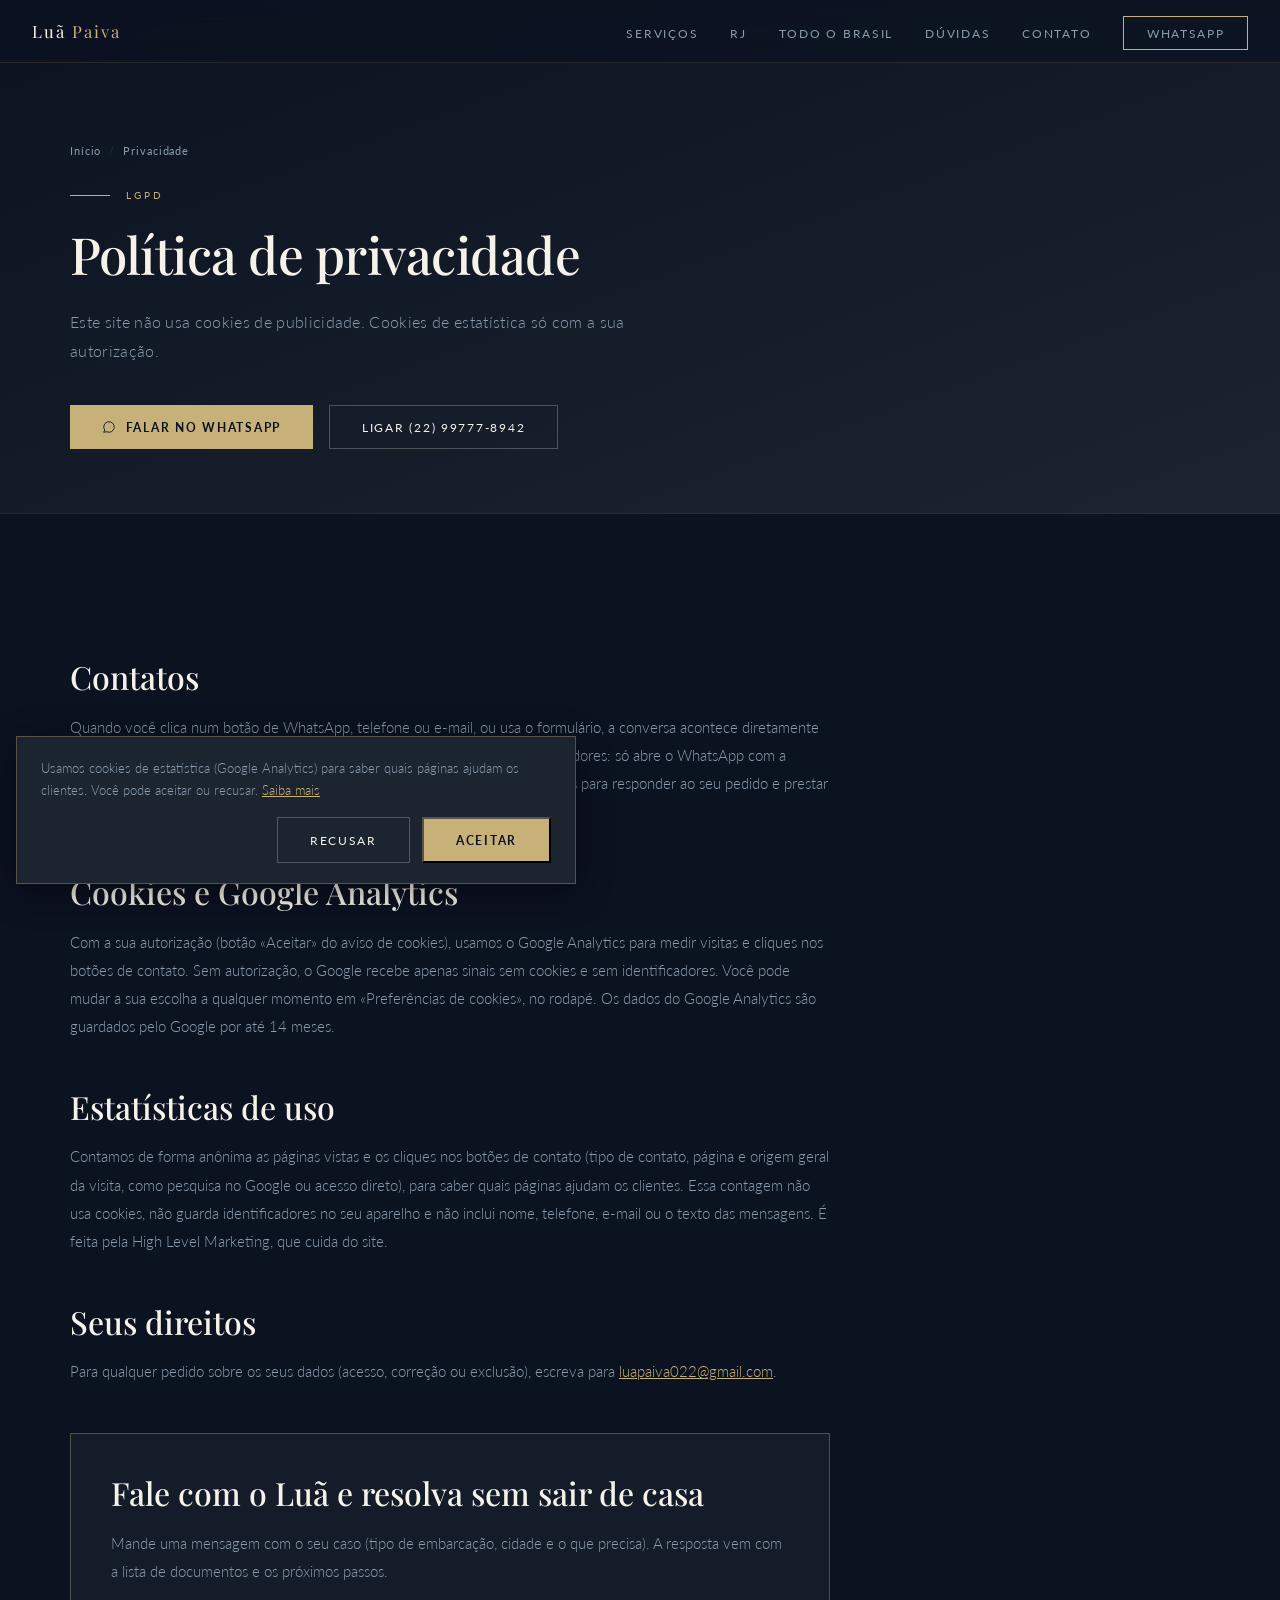
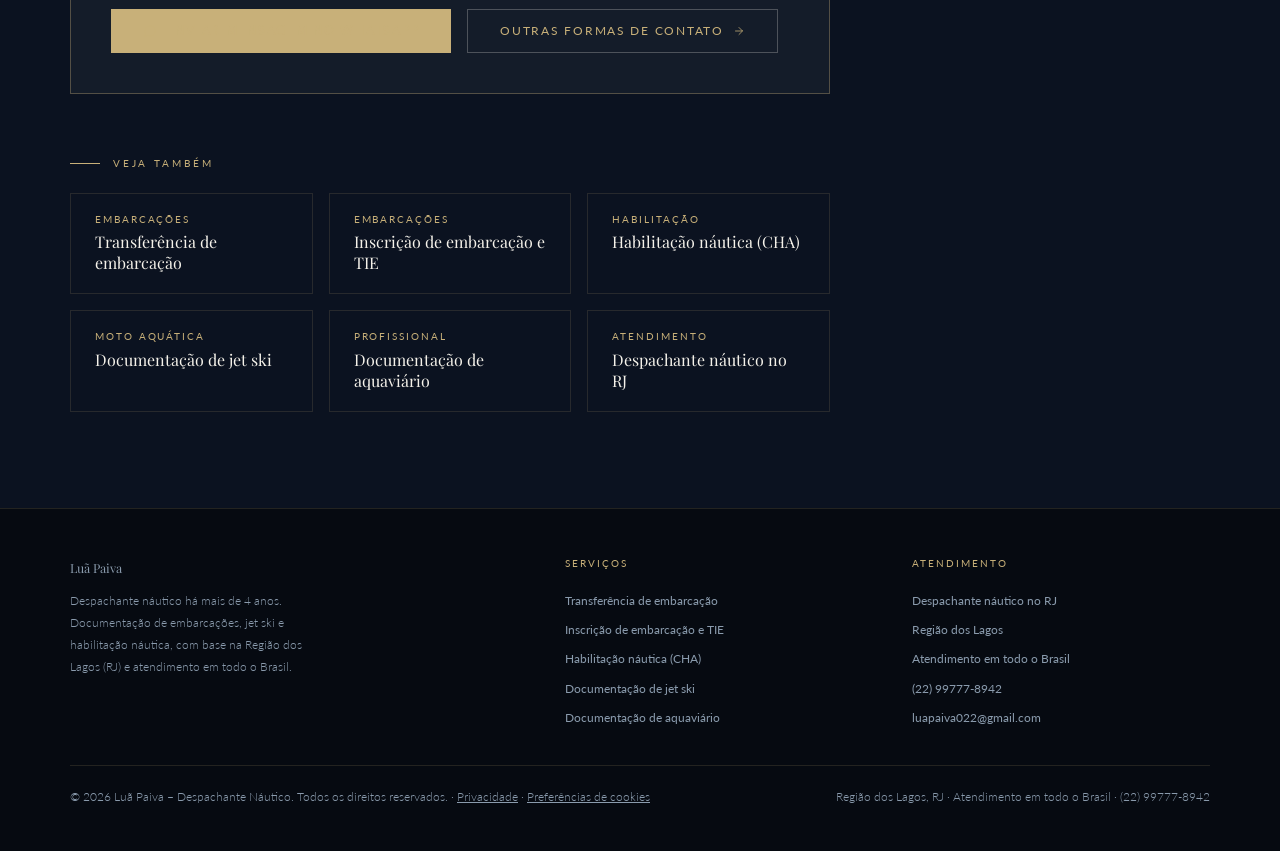
<file: privacidade/index.html>
<!DOCTYPE html>
<html lang="pt-BR">
<head>
  <meta charset="UTF-8" />
  <meta name="viewport" content="width=device-width, initial-scale=1.0" />
  <title>Política de Privacidade | Luã Paiva – Despachante Náutico</title>
  <meta name="description" content="Como o site luapaivadespachantenautico.com.br trata dados pessoais (LGPD)." />
  <link rel="canonical" href="https://luapaivadespachantenautico.com.br/privacidade/" />
  <meta name="robots" content="noindex, follow" />
  <meta name="theme-color" content="#0B1220" />
  <meta name="geo.region" content="BR-RJ" />
  <link rel="icon" href="/assets/favicon.svg" type="image/svg+xml" />
  <link rel="apple-touch-icon" href="/assets/apple-touch-icon.png" />

  <meta property="og:type" content="website" />
  <meta property="og:locale" content="pt_BR" />
  <meta property="og:site_name" content="Luã Paiva – Despachante Náutico" />
  <meta property="og:url" content="https://luapaivadespachantenautico.com.br/privacidade/" />
  <meta property="og:title" content="Política de Privacidade | Luã Paiva – Despachante Náutico" />
  <meta property="og:description" content="Como o site luapaivadespachantenautico.com.br trata dados pessoais (LGPD)." />
  <meta property="og:image" content="https://luapaivadespachantenautico.com.br/assets/og.jpg" />
  <meta property="og:image:width" content="1200" />
  <meta property="og:image:height" content="630" />
  <meta name="twitter:card" content="summary_large_image" />

  <script type="application/ld+json">{"@context":"https://schema.org","@graph":[{"@type":"ProfessionalService","@id":"https://luapaivadespachantenautico.com.br/#empresa","name":"Luã Paiva – Despachante Náutico","url":"https://luapaivadespachantenautico.com.br/","image":"https://luapaivadespachantenautico.com.br/assets/og.jpg","logo":"https://luapaivadespachantenautico.com.br/assets/favicon.svg","description":"Despachante náutico com mais de 4 anos de experiência: transferência e inscrição de embarcações, habilitação náutica (Arrais-Amador, Motonauta, Mestre-Amador), jet ski e aquaviário. Base na Região dos Lagos (RJ), atendimento em todo o Brasil.","telephone":"+5522997778942","email":"luapaiva022@gmail.com","priceRange":"$$","address":{"@type":"PostalAddress","addressRegion":"RJ","addressCountry":"BR"},"areaServed":[{"@type":"AdministrativeArea","name":"Região dos Lagos"},{"@type":"State","name":"Rio de Janeiro"},{"@type":"Country","name":"Brasil"}],"openingHoursSpecification":[{"@type":"OpeningHoursSpecification","dayOfWeek":["Monday","Tuesday","Wednesday","Thursday","Friday"],"opens":"08:00","closes":"18:00"}],"knowsAbout":["Despachante náutico","NORMAM-211/DPC","Transferência de embarcação","Título de Inscrição de Embarcação (TIE)","Carteira de Habilitação de Amador (CHA)","Arrais-Amador","Motonauta","Jet ski","Capitania dos Portos"]},{"@type":"BreadcrumbList","itemListElement":[{"@type":"ListItem","position":1,"name":"Início","item":"https://luapaivadespachantenautico.com.br/"},{"@type":"ListItem","position":2,"name":"Privacidade","item":"https://luapaivadespachantenautico.com.br/privacidade/"}]}]}</script>

  <!-- Google: Consent Mode v2 avançado (LGPD). Negado por defeito: sem aceite só vão pings sem cookies. -->
  <script>
    window.dataLayer = window.dataLayer || [];
    function gtag(){ dataLayer.push(arguments); }
    gtag("consent", "default", { ad_storage: "denied", analytics_storage: "denied", ad_user_data: "denied", ad_personalization: "denied", wait_for_update: 500 });
    gtag("set", "ads_data_redaction", true);
    gtag("set", "url_passthrough", true);
    try { if (localStorage.getItem("lp_consent") === "sim") gtag("consent", "update", { ad_storage: "granted", analytics_storage: "granted", ad_user_data: "granted", ad_personalization: "granted" }); } catch (e) {}
    gtag("js", new Date());
    gtag("config", "G-0G21LKRC6Z");
  </script>
  <script async src="https://www.googletagmanager.com/gtag/js?id=G-0G21LKRC6Z"></script>
  <link rel="preconnect" href="https://fonts.googleapis.com" />
  <link rel="preconnect" href="https://fonts.gstatic.com" crossorigin />
  <link href="https://fonts.googleapis.com/css2?family=Playfair+Display:ital,wght@0,400;0,500;0,600;1,400&family=Lato:wght@300;400;700&display=swap" rel="stylesheet" />
  <link rel="stylesheet" href="/assets/site.css?v=2026-11-02" />
</head>
<body>
  <a class="skip" href="#conteudo">Pular para o conteúdo</a>

  <nav aria-label="Principal">
    <a href="/" class="nav-logo">Luã <span>Paiva</span></a>
    <ul class="nav-links" id="navLinks">
      <li><a href="/#servicos">Serviços</a></li>
      <li><a href="/despachante-nautico-rj/">RJ</a></li>
      <li><a href="/despachante-nautico-online-brasil/">Todo o Brasil</a></li>
      <li><a href="/#faq">Dúvidas</a></li>
      <li><a href="/#contato">Contato</a></li>
      <li><a href="https://wa.me/5522997778942?text=Ol%C3%A1%2C%20Lu%C3%A3!%20Vim%20pelo%20site%20e%20gostaria%20de%20uma%20assessoria%20n%C3%A1utica." class="nav-cta" target="_blank" rel="noopener" data-cta="nav">WhatsApp</a></li>
    </ul>
    <button class="hamburger" id="hamburger" aria-label="Abrir menu" aria-expanded="false" aria-controls="navLinks">
      <span></span><span></span><span></span>
    </button>
  </nav>

  <main id="conteudo">
    <header class="page-hero">
      <div class="container">
        <ol class="crumbs" aria-label="Você está em">
          <li><a href="/">Início</a></li>
          <li aria-current="page">Privacidade</li>
        </ol>
        <p class="hero-eyebrow">LGPD</p>
        <h1>Política de privacidade</h1>
        <p class="hero-sub">Este site não usa cookies de publicidade. Cookies de estatística só com a sua autorização.</p>
        <div class="hero-actions">
          <a href="https://wa.me/5522997778942?text=Ol%C3%A1%2C%20Lu%C3%A3!%20Tenho%20uma%20d%C3%BAvida%20sobre%20privacidade." class="btn-primary" target="_blank" rel="noopener" data-cta="hero"><svg width="14" height="14" fill="none" viewBox="0 0 24 24" aria-hidden="true"><path d="M3 21l1.65-3.8a9 9 0 1 1 3.4 2.9L3 21z" stroke="currentColor" stroke-width="1.5" stroke-linejoin="round"/></svg> Falar no WhatsApp</a>
          <a href="tel:+5522997778942" class="btn-secondary" data-cta="hero">Ligar (22) 99777-8942</a>
        </div>
      </div>
    </header>

    <section>
      <div class="container">
        <article class="prose">

          <h2>Contatos</h2>
          <p>Quando você clica num botão de WhatsApp, telefone ou e-mail, ou usa o formulário, a conversa acontece diretamente no WhatsApp, no telefone ou no e-mail. O formulário não envia nada para servidores: só abre o WhatsApp com a mensagem pronta. Os dados que você envia por esses canais são usados apenas para responder ao seu pedido e prestar o serviço.</p>
          <h2>Cookies e Google Analytics</h2>
          <p>Com a sua autorização (botão «Aceitar» do aviso de cookies), usamos o Google Analytics para medir visitas e cliques nos botões de contato. Sem autorização, o Google recebe apenas sinais sem cookies e sem identificadores. Você pode mudar a sua escolha a qualquer momento em «Preferências de cookies», no rodapé. Os dados do Google Analytics são guardados pelo Google por até 14 meses.</p>
          <h2>Estatísticas de uso</h2>
          <p>Contamos de forma anônima as páginas vistas e os cliques nos botões de contato (tipo de contato, página e origem geral da visita, como pesquisa no Google ou acesso direto), para saber quais páginas ajudam os clientes. Essa contagem não usa cookies, não guarda identificadores no seu aparelho e não inclui nome, telefone, e-mail ou o texto das mensagens. É feita pela High Level Marketing, que cuida do site.</p>
          <h2>Seus direitos</h2>
          <p>Para qualquer pedido sobre os seus dados (acesso, correção ou exclusão), escreva para <a href="mailto:luapaiva022@gmail.com">luapaiva022@gmail.com</a>.</p>
          <div class="cta-box reveal">
            <h2>Fale com o Luã e resolva sem sair de casa</h2>
            <p>Mande uma mensagem com o seu caso (tipo de embarcação, cidade e o que precisa). A resposta vem com a lista de documentos e os próximos passos.</p>
            <div class="hero-actions">
              <a href="https://wa.me/5522997778942?text=Ol%C3%A1%2C%20Lu%C3%A3!%20Tenho%20uma%20d%C3%BAvida%20sobre%20privacidade." class="btn-primary" target="_blank" rel="noopener" data-cta="cta"><svg width="14" height="14" fill="none" viewBox="0 0 24 24" aria-hidden="true"><path d="M3 21l1.65-3.8a9 9 0 1 1 3.4 2.9L3 21z" stroke="currentColor" stroke-width="1.5" stroke-linejoin="round"/></svg> Enviar mensagem no WhatsApp</a>
              <a href="/#contato" class="btn-secondary">Outras formas de contato <svg width="12" height="12" fill="none" viewBox="0 0 24 24" aria-hidden="true"><path d="M5 12h14M12 5l7 7-7 7" stroke="currentColor" stroke-width="1.5" stroke-linecap="round" stroke-linejoin="round"/></svg></a>
            </div>
          </div>

        <div class="related">
          <div class="section-label">Veja também</div>
          <div class="related-grid">
            <a href="/transferencia-de-embarcacao/"><span>Embarcações</span>Transferência de embarcação</a>
            <a href="/inscricao-de-embarcacao/"><span>Embarcações</span>Inscrição de embarcação e TIE</a>
            <a href="/habilitacao-nautica-arrais-amador/"><span>Habilitação</span>Habilitação náutica (CHA)</a>
            <a href="/documentacao-jet-ski/"><span>Moto aquática</span>Documentação de jet ski</a>
            <a href="/aquaviario/"><span>Profissional</span>Documentação de aquaviário</a>
            <a href="/despachante-nautico-rj/"><span>Atendimento</span>Despachante náutico no RJ</a>
          </div>
        </div>
        </article>
      </div>
    </section>

  </main>

  <footer>
    <div class="footer-grid">
      <div class="footer-brand">
        <p class="footer-title">Luã Paiva</p>
        <p>Despachante náutico há mais de 4 anos. Documentação de embarcações, jet ski e habilitação náutica, com base na Região dos Lagos (RJ) e atendimento em todo o Brasil.</p>
      </div>
      <div class="footer-col">
        <p class="footer-h">Serviços</p>
        <ul>
          <li><a href="/transferencia-de-embarcacao/">Transferência de embarcação</a></li>
          <li><a href="/inscricao-de-embarcacao/">Inscrição de embarcação e TIE</a></li>
          <li><a href="/habilitacao-nautica-arrais-amador/">Habilitação náutica (CHA)</a></li>
          <li><a href="/documentacao-jet-ski/">Documentação de jet ski</a></li>
          <li><a href="/aquaviario/">Documentação de aquaviário</a></li>
        </ul>
      </div>
      <div class="footer-col">
        <p class="footer-h">Atendimento</p>
        <ul>
          <li><a href="/despachante-nautico-rj/">Despachante náutico no RJ</a></li>
          <li><a href="/despachante-nautico-regiao-dos-lagos/">Região dos Lagos</a></li>
          <li><a href="/despachante-nautico-online-brasil/">Atendimento em todo o Brasil</a></li>
          <li><a href="tel:+5522997778942">(22) 99777-8942</a></li>
          <li><a href="mailto:luapaiva022@gmail.com">luapaiva022@gmail.com</a></li>
        </ul>
      </div>
    </div>
    <div class="footer-bottom">
      <p>© 2026 Luã Paiva – Despachante Náutico. Todos os direitos reservados. · <a href="/privacidade/" style="color:inherit">Privacidade</a> · <button type="button" class="cookie-link" data-cookie-prefs>Preferências de cookies</button></p>
      <p>Região dos Lagos, RJ · Atendimento em todo o Brasil · (22) 99777-8942</p>
    </div>
  </footer>

  <div id="cookies" class="cookies" role="dialog" aria-live="polite" aria-label="Aviso de cookies">
    <p>Usamos cookies de estatística (Google Analytics) para saber quais páginas ajudam os clientes. Você pode aceitar ou recusar. <a href="/privacidade/">Saiba mais</a></p>
    <div class="cookies-actions">
      <button type="button" id="cookiesRecusar" class="btn-secondary">Recusar</button>
      <button type="button" id="cookiesAceitar" class="btn-primary">Aceitar</button>
    </div>
  </div>

  <a id="wa-float" href="https://wa.me/5522997778942?text=Ol%C3%A1%2C%20Lu%C3%A3!%20Vim%20pelo%20site%20e%20gostaria%20de%20uma%20assessoria%20n%C3%A1utica." target="_blank" rel="noopener" aria-label="Falar no WhatsApp" data-cta="float">
    <svg class="wa-icon" fill="none" viewBox="0 0 24 24" aria-hidden="true"><path d="M3 21l1.65-3.8a9 9 0 1 1 3.4 2.9L3 21z" stroke-width="1.5" stroke-linecap="round" stroke-linejoin="round"/></svg>
    <span class="wa-text">Dúvidas? Fale no WhatsApp</span>
  </a>

  <script src="/assets/hlm-track.js" defer></script>
  <script>
    document.addEventListener("DOMContentLoaded", function () {
      if (window.hlmTrack) hlmTrack.init({ legacy: {}, ref: false, collect: {"url":"https://painel.highlevelmkt.com/api/collect","slug":"luapaiva","key":"b4fd1f63ea2d72cfa16f4d6bcf88b5bce018b3c850833c18"}, anon: true, visits: true });
    });
  </script>
  <script src="/assets/site.js?v=2026-11-02" defer></script>
</body>
</html>
</file>
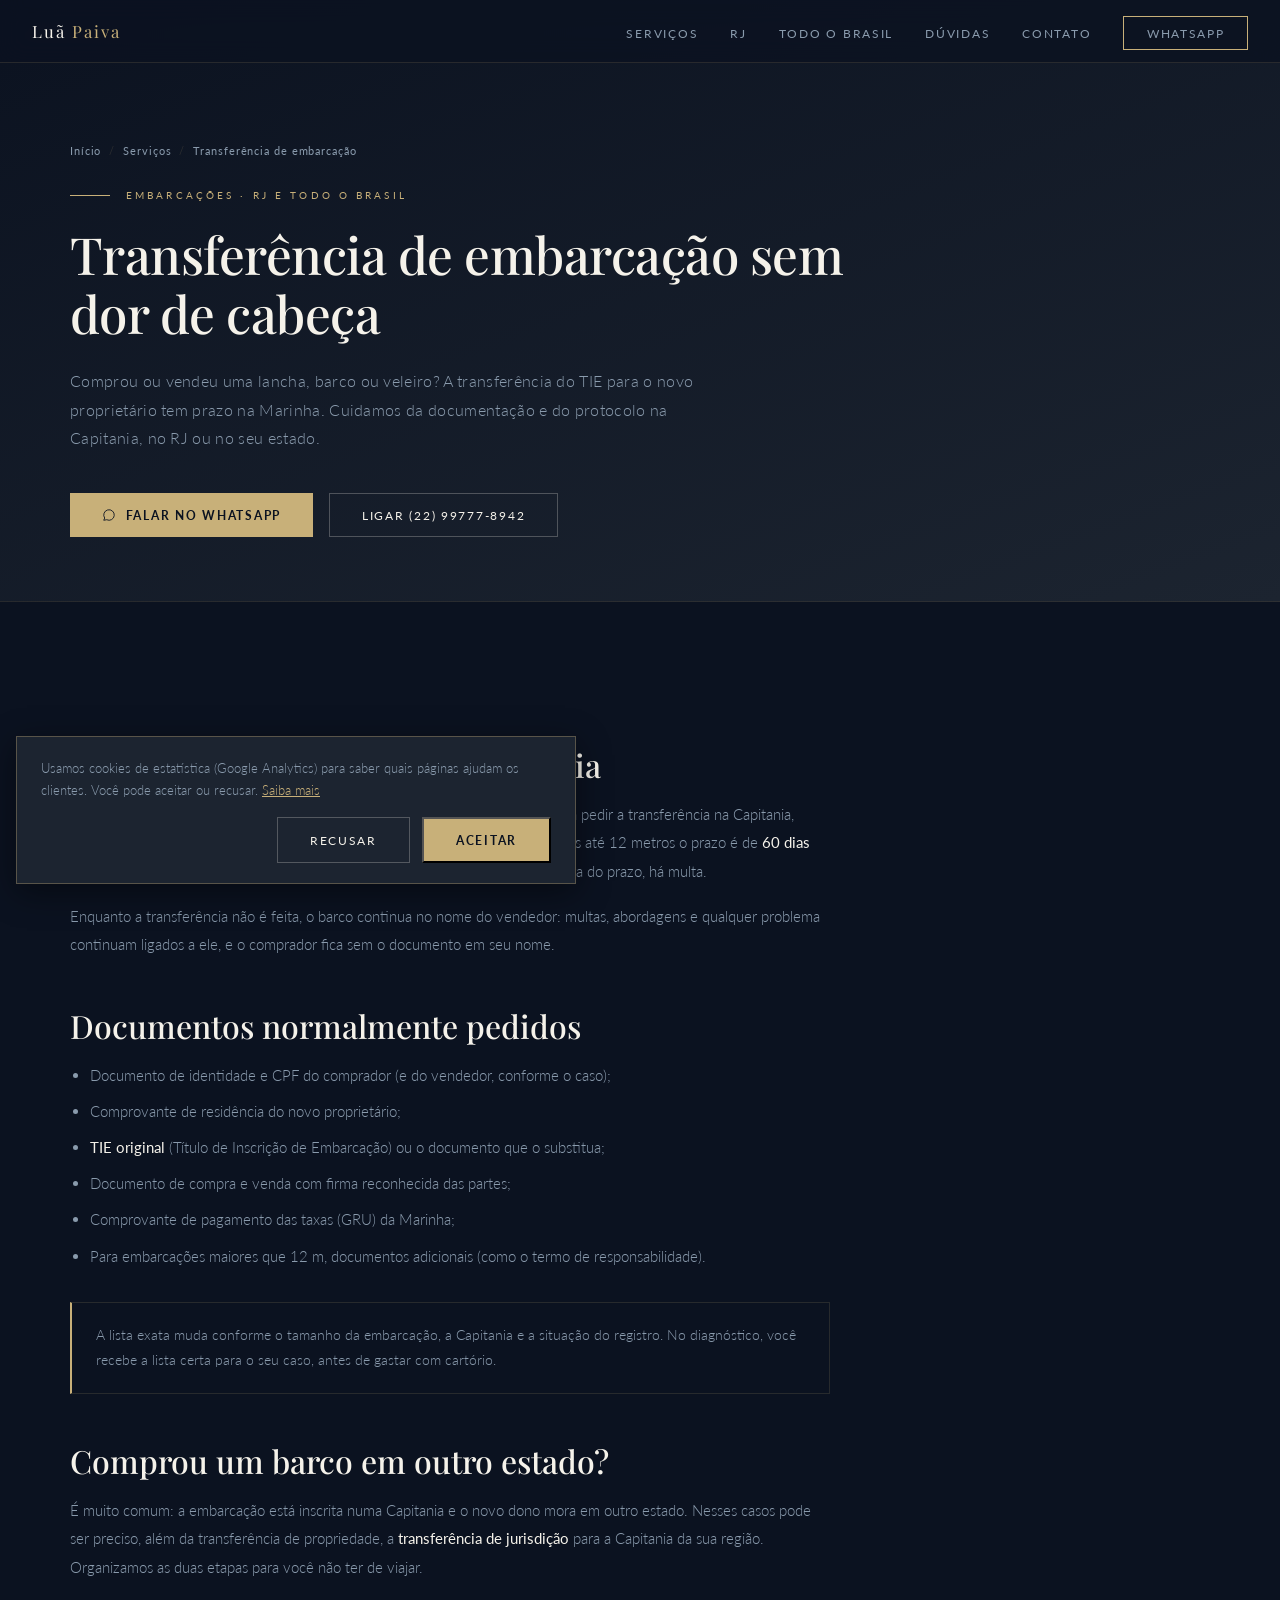
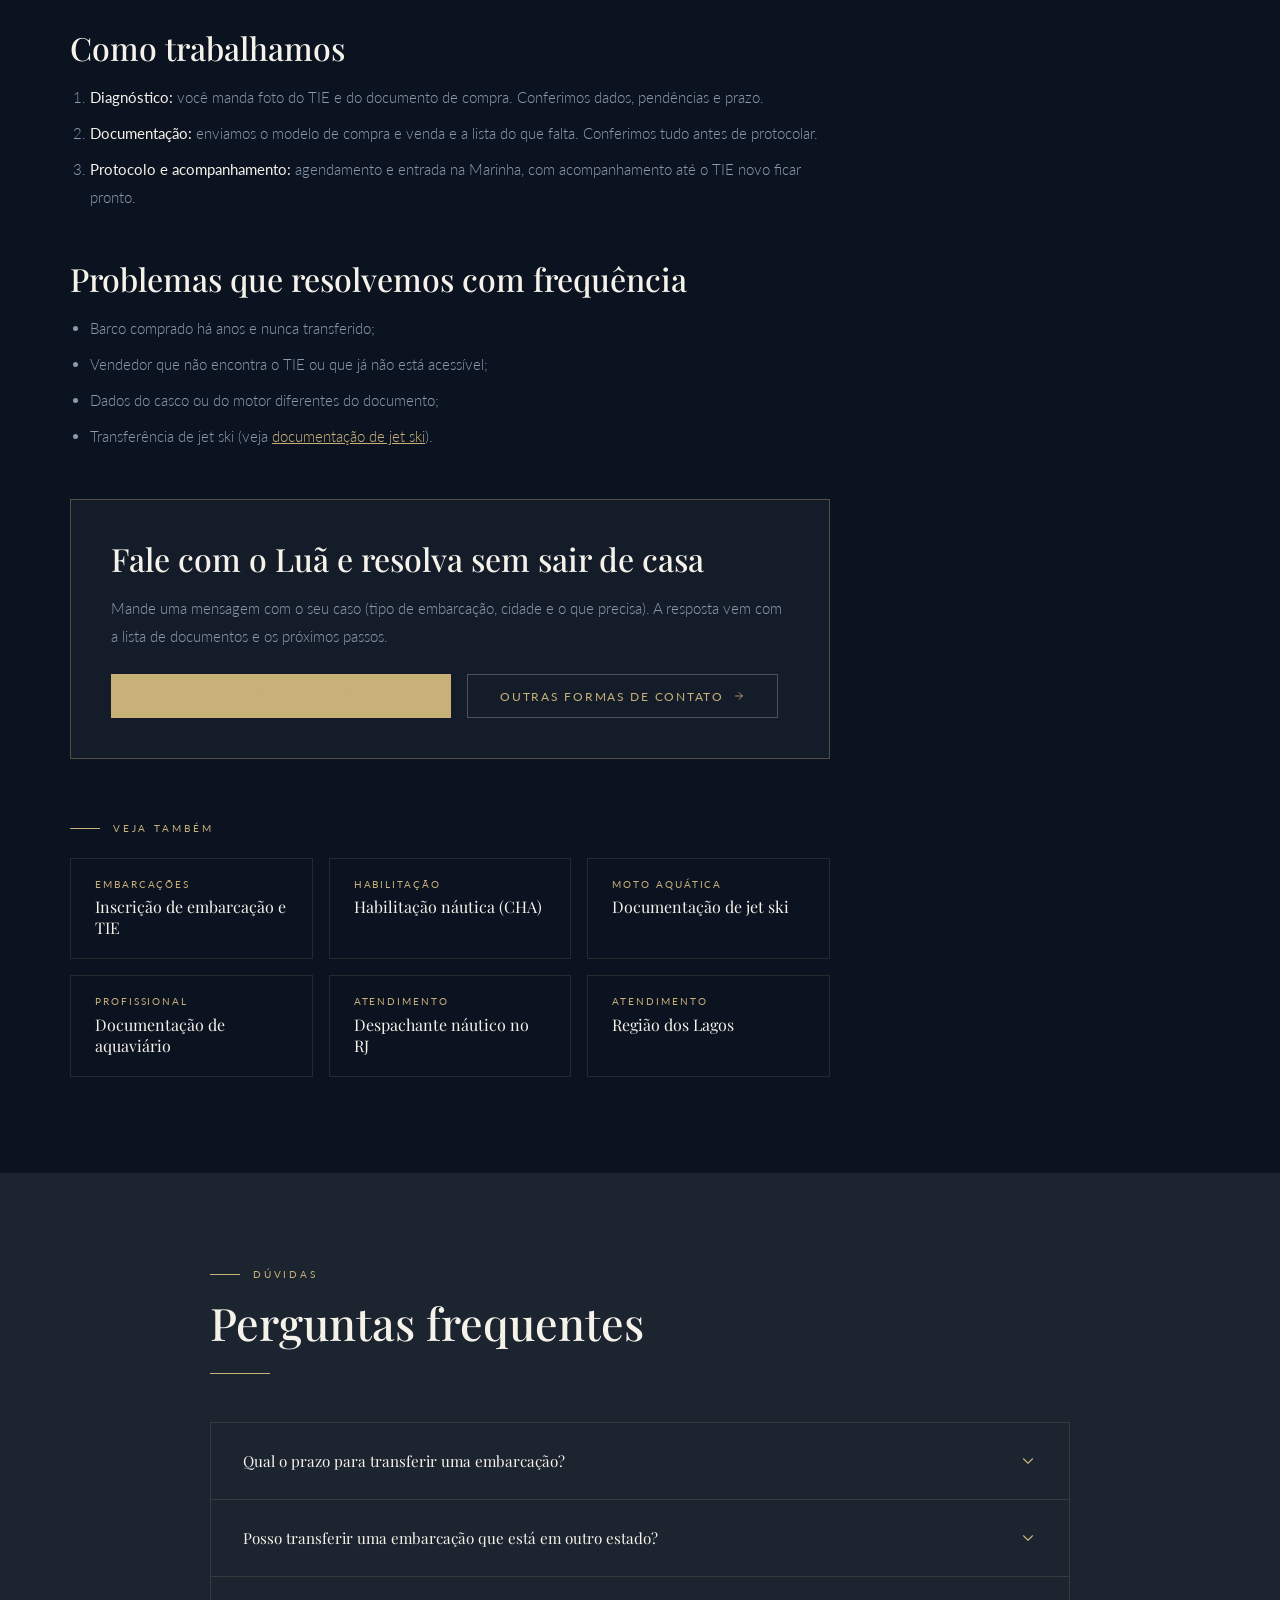
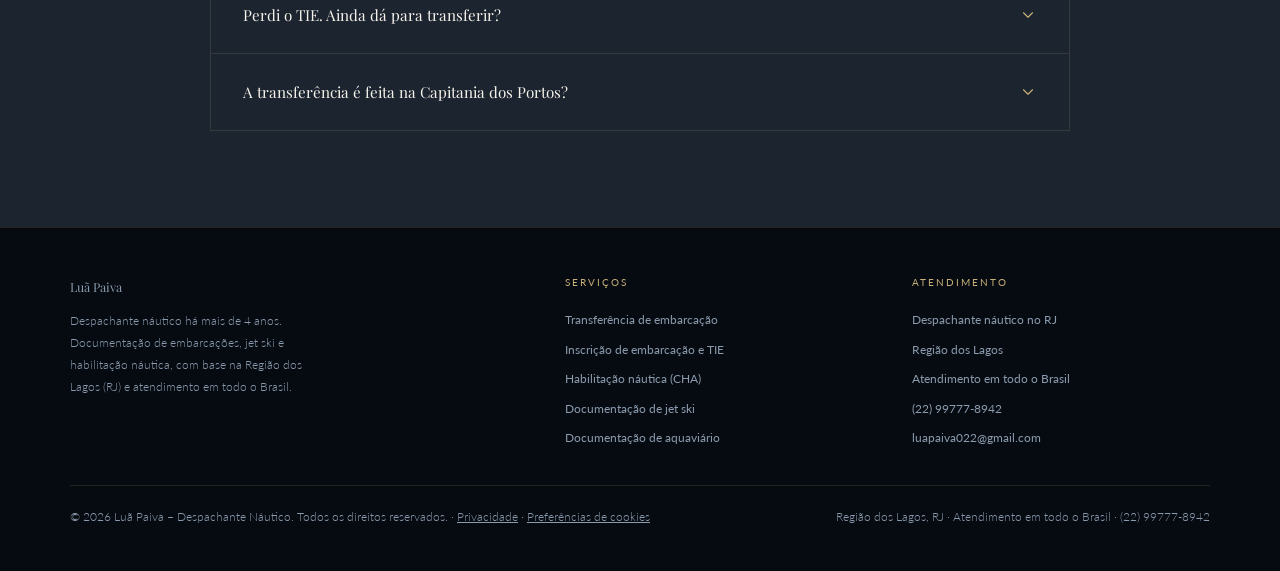
<file: transferencia-de-embarcacao/index.html>
<!DOCTYPE html>
<html lang="pt-BR">
<head>
  <meta charset="UTF-8" />
  <meta name="viewport" content="width=device-width, initial-scale=1.0" />
  <title>Transferência de Embarcação: documentos e prazo | Despachante Náutico</title>
  <meta name="description" content="Transferência de embarcação (lancha, barco, veleiro) para o nome do novo dono na Capitania, dentro do prazo e sem multa. Despachante náutico no RJ, atendimento em todo o Brasil." />
  <link rel="canonical" href="https://luapaivadespachantenautico.com.br/transferencia-de-embarcacao/" />
  <meta name="robots" content="index, follow, max-image-preview:large" />
  <meta name="theme-color" content="#0B1220" />
  <meta name="geo.region" content="BR-RJ" />
  <link rel="icon" href="/assets/favicon.svg" type="image/svg+xml" />
  <link rel="apple-touch-icon" href="/assets/apple-touch-icon.png" />

  <meta property="og:type" content="website" />
  <meta property="og:locale" content="pt_BR" />
  <meta property="og:site_name" content="Luã Paiva – Despachante Náutico" />
  <meta property="og:url" content="https://luapaivadespachantenautico.com.br/transferencia-de-embarcacao/" />
  <meta property="og:title" content="Transferência de Embarcação: documentos e prazo | Despachante Náutico" />
  <meta property="og:description" content="Transferência de embarcação (lancha, barco, veleiro) para o nome do novo dono na Capitania, dentro do prazo e sem multa. Despachante náutico no RJ, atendimento em todo o Brasil." />
  <meta property="og:image" content="https://luapaivadespachantenautico.com.br/assets/og.jpg" />
  <meta property="og:image:width" content="1200" />
  <meta property="og:image:height" content="630" />
  <meta name="twitter:card" content="summary_large_image" />

  <script type="application/ld+json">{"@context":"https://schema.org","@graph":[{"@type":"ProfessionalService","@id":"https://luapaivadespachantenautico.com.br/#empresa","name":"Luã Paiva – Despachante Náutico","url":"https://luapaivadespachantenautico.com.br/","image":"https://luapaivadespachantenautico.com.br/assets/og.jpg","logo":"https://luapaivadespachantenautico.com.br/assets/favicon.svg","description":"Despachante náutico com mais de 4 anos de experiência: transferência e inscrição de embarcações, habilitação náutica (Arrais-Amador, Motonauta, Mestre-Amador), jet ski e aquaviário. Base na Região dos Lagos (RJ), atendimento em todo o Brasil.","telephone":"+5522997778942","email":"luapaiva022@gmail.com","priceRange":"$$","address":{"@type":"PostalAddress","addressRegion":"RJ","addressCountry":"BR"},"areaServed":[{"@type":"AdministrativeArea","name":"Região dos Lagos"},{"@type":"State","name":"Rio de Janeiro"},{"@type":"Country","name":"Brasil"}],"openingHoursSpecification":[{"@type":"OpeningHoursSpecification","dayOfWeek":["Monday","Tuesday","Wednesday","Thursday","Friday"],"opens":"08:00","closes":"18:00"}],"knowsAbout":["Despachante náutico","NORMAM-211/DPC","Transferência de embarcação","Título de Inscrição de Embarcação (TIE)","Carteira de Habilitação de Amador (CHA)","Arrais-Amador","Motonauta","Jet ski","Capitania dos Portos"]},{"@type":"Service","name":"Transferência de embarcação","description":"Transferência de propriedade e de jurisdição de embarcações de esporte e recreio junto à Marinha do Brasil.","serviceType":"Transferência de embarcação","url":"https://luapaivadespachantenautico.com.br/transferencia-de-embarcacao/","provider":{"@id":"https://luapaivadespachantenautico.com.br/#empresa"},"areaServed":[{"@type":"State","name":"Rio de Janeiro"},{"@type":"Country","name":"Brasil"}]},{"@type":"BreadcrumbList","itemListElement":[{"@type":"ListItem","position":1,"name":"Início","item":"https://luapaivadespachantenautico.com.br/"},{"@type":"ListItem","position":2,"name":"Serviços","item":"https://luapaivadespachantenautico.com.br/#servicos"},{"@type":"ListItem","position":3,"name":"Transferência de embarcação","item":"https://luapaivadespachantenautico.com.br/transferencia-de-embarcacao/"}]},{"@type":"FAQPage","mainEntity":[{"@type":"Question","name":"Qual o prazo para transferir uma embarcação?","acceptedAnswer":{"@type":"Answer","text":"Para embarcações até 12 metros, a NORMAM-211 prevê 60 dias contados da autenticação das assinaturas do documento de compra e venda. Para embarcações maiores, as regras e os documentos mudam. Confirmamos o prazo do seu caso no diagnóstico."}},{"@type":"Question","name":"Posso transferir uma embarcação que está em outro estado?","acceptedAnswer":{"@type":"Answer","text":"Sim. Fazemos a transferência a distância e, se for o caso, também a transferência de jurisdição para a Capitania da sua região."}},{"@type":"Question","name":"Perdi o TIE. Ainda dá para transferir?","acceptedAnswer":{"@type":"Answer","text":"Dá, mas normalmente é preciso resolver primeiro a 2ª via ou apresentar a documentação que a Capitania aceita no lugar. Analisamos a situação e indicamos o caminho."}},{"@type":"Question","name":"A transferência é feita na Capitania dos Portos?","acceptedAnswer":{"@type":"Answer","text":"Sim, na Capitania, Delegacia ou Agência da Marinha que tem jurisdição sobre a embarcação. No RJ, por exemplo, na Capitania dos Portos do Rio de Janeiro ou na Delegacia de Cabo Frio, entre outras."}}]}]}</script>

  <!-- Google: Consent Mode v2 avançado (LGPD). Negado por defeito: sem aceite só vão pings sem cookies. -->
  <script>
    window.dataLayer = window.dataLayer || [];
    function gtag(){ dataLayer.push(arguments); }
    gtag("consent", "default", { ad_storage: "denied", analytics_storage: "denied", ad_user_data: "denied", ad_personalization: "denied", wait_for_update: 500 });
    gtag("set", "ads_data_redaction", true);
    gtag("set", "url_passthrough", true);
    try { if (localStorage.getItem("lp_consent") === "sim") gtag("consent", "update", { ad_storage: "granted", analytics_storage: "granted", ad_user_data: "granted", ad_personalization: "granted" }); } catch (e) {}
    gtag("js", new Date());
    gtag("config", "G-0G21LKRC6Z");
  </script>
  <script async src="https://www.googletagmanager.com/gtag/js?id=G-0G21LKRC6Z"></script>
  <link rel="preconnect" href="https://fonts.googleapis.com" />
  <link rel="preconnect" href="https://fonts.gstatic.com" crossorigin />
  <link href="https://fonts.googleapis.com/css2?family=Playfair+Display:ital,wght@0,400;0,500;0,600;1,400&family=Lato:wght@300;400;700&display=swap" rel="stylesheet" />
  <link rel="stylesheet" href="/assets/site.css?v=2026-11-02" />
</head>
<body>
  <a class="skip" href="#conteudo">Pular para o conteúdo</a>

  <nav aria-label="Principal">
    <a href="/" class="nav-logo">Luã <span>Paiva</span></a>
    <ul class="nav-links" id="navLinks">
      <li><a href="/#servicos">Serviços</a></li>
      <li><a href="/despachante-nautico-rj/">RJ</a></li>
      <li><a href="/despachante-nautico-online-brasil/">Todo o Brasil</a></li>
      <li><a href="/#faq">Dúvidas</a></li>
      <li><a href="/#contato">Contato</a></li>
      <li><a href="https://wa.me/5522997778942?text=Ol%C3%A1%2C%20Lu%C3%A3!%20Vim%20pelo%20site%20e%20gostaria%20de%20uma%20assessoria%20n%C3%A1utica." class="nav-cta" target="_blank" rel="noopener" data-cta="nav">WhatsApp</a></li>
    </ul>
    <button class="hamburger" id="hamburger" aria-label="Abrir menu" aria-expanded="false" aria-controls="navLinks">
      <span></span><span></span><span></span>
    </button>
  </nav>

  <main id="conteudo">
    <header class="page-hero">
      <div class="container">
        <ol class="crumbs" aria-label="Você está em">
          <li><a href="/">Início</a></li>
          <li><a href="/#servicos">Serviços</a></li>
          <li aria-current="page">Transferência de embarcação</li>
        </ol>
        <p class="hero-eyebrow">Embarcações · RJ e todo o Brasil</p>
        <h1>Transferência de embarcação sem dor de cabeça</h1>
        <p class="hero-sub">Comprou ou vendeu uma lancha, barco ou veleiro? A transferência do TIE para o novo proprietário tem prazo na Marinha. Cuidamos da documentação e do protocolo na Capitania, no RJ ou no seu estado.</p>
        <div class="hero-actions">
          <a href="https://wa.me/5522997778942?text=Ol%C3%A1%2C%20Lu%C3%A3!%20Preciso%20fazer%20a%20transfer%C3%AAncia%20de%20uma%20embarca%C3%A7%C3%A3o." class="btn-primary" target="_blank" rel="noopener" data-cta="hero"><svg width="14" height="14" fill="none" viewBox="0 0 24 24" aria-hidden="true"><path d="M3 21l1.65-3.8a9 9 0 1 1 3.4 2.9L3 21z" stroke="currentColor" stroke-width="1.5" stroke-linejoin="round"/></svg> Falar no WhatsApp</a>
          <a href="tel:+5522997778942" class="btn-secondary" data-cta="hero">Ligar (22) 99777-8942</a>
        </div>
      </div>
    </header>

    <section>
      <div class="container">
        <article class="prose">

          <h2>Quando a transferência é obrigatória</h2>
          <p>Sempre que uma embarcação inscrita muda de dono, o novo proprietário precisa pedir a transferência na Capitania, Delegacia ou Agência da Marinha. Pela <strong>NORMAM-211/DPC</strong>, para embarcações até 12 metros o prazo é de <strong>60 dias</strong> contados da autenticação das assinaturas do documento de compra e venda; fora do prazo, há multa.</p>
          <p>Enquanto a transferência não é feita, o barco continua no nome do vendedor: multas, abordagens e qualquer problema continuam ligados a ele, e o comprador fica sem o documento em seu nome.</p>

          <h2>Documentos normalmente pedidos</h2>
          <ul>
            <li>Documento de identidade e CPF do comprador (e do vendedor, conforme o caso);</li>
            <li>Comprovante de residência do novo proprietário;</li>
            <li><strong>TIE original</strong> (Título de Inscrição de Embarcação) ou o documento que o substitua;</li>
            <li>Documento de compra e venda com firma reconhecida das partes;</li>
            <li>Comprovante de pagamento das taxas (GRU) da Marinha;</li>
            <li>Para embarcações maiores que 12 m, documentos adicionais (como o termo de responsabilidade).</li>
          </ul>
          <div class="note"><p>A lista exata muda conforme o tamanho da embarcação, a Capitania e a situação do registro. No diagnóstico, você recebe a lista certa para o seu caso, antes de gastar com cartório.</p></div>

          <h2>Comprou um barco em outro estado?</h2>
          <p>É muito comum: a embarcação está inscrita numa Capitania e o novo dono mora em outro estado. Nesses casos pode ser preciso, além da transferência de propriedade, a <strong>transferência de jurisdição</strong> para a Capitania da sua região. Organizamos as duas etapas para você não ter de viajar.</p>

          <h2>Como trabalhamos</h2>
          <ol>
            <li><strong>Diagnóstico:</strong> você manda foto do TIE e do documento de compra. Conferimos dados, pendências e prazo.</li>
            <li><strong>Documentação:</strong> enviamos o modelo de compra e venda e a lista do que falta. Conferimos tudo antes de protocolar.</li>
            <li><strong>Protocolo e acompanhamento:</strong> agendamento e entrada na Marinha, com acompanhamento até o TIE novo ficar pronto.</li>
          </ol>

          <h2>Problemas que resolvemos com frequência</h2>
          <ul>
            <li>Barco comprado há anos e nunca transferido;</li>
            <li>Vendedor que não encontra o TIE ou que já não está acessível;</li>
            <li>Dados do casco ou do motor diferentes do documento;</li>
            <li>Transferência de jet ski (veja <a href="/documentacao-jet-ski/">documentação de jet ski</a>).</li>
          </ul>
          <div class="cta-box reveal">
            <h2>Fale com o Luã e resolva sem sair de casa</h2>
            <p>Mande uma mensagem com o seu caso (tipo de embarcação, cidade e o que precisa). A resposta vem com a lista de documentos e os próximos passos.</p>
            <div class="hero-actions">
              <a href="https://wa.me/5522997778942?text=Ol%C3%A1%2C%20Lu%C3%A3!%20Preciso%20fazer%20a%20transfer%C3%AAncia%20de%20uma%20embarca%C3%A7%C3%A3o." class="btn-primary" target="_blank" rel="noopener" data-cta="cta"><svg width="14" height="14" fill="none" viewBox="0 0 24 24" aria-hidden="true"><path d="M3 21l1.65-3.8a9 9 0 1 1 3.4 2.9L3 21z" stroke="currentColor" stroke-width="1.5" stroke-linejoin="round"/></svg> Enviar mensagem no WhatsApp</a>
              <a href="/#contato" class="btn-secondary">Outras formas de contato <svg width="12" height="12" fill="none" viewBox="0 0 24 24" aria-hidden="true"><path d="M5 12h14M12 5l7 7-7 7" stroke="currentColor" stroke-width="1.5" stroke-linecap="round" stroke-linejoin="round"/></svg></a>
            </div>
          </div>

        <div class="related">
          <div class="section-label">Veja também</div>
          <div class="related-grid">
            <a href="/inscricao-de-embarcacao/"><span>Embarcações</span>Inscrição de embarcação e TIE</a>
            <a href="/habilitacao-nautica-arrais-amador/"><span>Habilitação</span>Habilitação náutica (CHA)</a>
            <a href="/documentacao-jet-ski/"><span>Moto aquática</span>Documentação de jet ski</a>
            <a href="/aquaviario/"><span>Profissional</span>Documentação de aquaviário</a>
            <a href="/despachante-nautico-rj/"><span>Atendimento</span>Despachante náutico no RJ</a>
            <a href="/despachante-nautico-regiao-dos-lagos/"><span>Atendimento</span>Região dos Lagos</a>
          </div>
        </div>
        </article>
      </div>
    </section>

    <section id="faq">
      <div class="container container-sm">
        <div class="reveal">
          <div class="section-label">Dúvidas</div>
          <h2>Perguntas frequentes</h2>
          <div class="section-divider"></div>
        </div>
        <div class="faq-list reveal">
          <div class="faq-item">
            <button class="faq-question" type="button" aria-expanded="false">
              <span>Qual o prazo para transferir uma embarcação?</span>
              <svg class="faq-arrow" fill="none" viewBox="0 0 24 24" aria-hidden="true"><path d="M6 9l6 6 6-6" stroke-width="1.5" stroke-linecap="round" stroke-linejoin="round"/></svg>
            </button>
            <div class="faq-answer"><div class="faq-answer-inner">Para embarcações até 12 metros, a NORMAM-211 prevê 60 dias contados da autenticação das assinaturas do documento de compra e venda. Para embarcações maiores, as regras e os documentos mudam. Confirmamos o prazo do seu caso no diagnóstico.</div></div>
          </div>
          <div class="faq-item">
            <button class="faq-question" type="button" aria-expanded="false">
              <span>Posso transferir uma embarcação que está em outro estado?</span>
              <svg class="faq-arrow" fill="none" viewBox="0 0 24 24" aria-hidden="true"><path d="M6 9l6 6 6-6" stroke-width="1.5" stroke-linecap="round" stroke-linejoin="round"/></svg>
            </button>
            <div class="faq-answer"><div class="faq-answer-inner">Sim. Fazemos a transferência a distância e, se for o caso, também a transferência de jurisdição para a Capitania da sua região.</div></div>
          </div>
          <div class="faq-item">
            <button class="faq-question" type="button" aria-expanded="false">
              <span>Perdi o TIE. Ainda dá para transferir?</span>
              <svg class="faq-arrow" fill="none" viewBox="0 0 24 24" aria-hidden="true"><path d="M6 9l6 6 6-6" stroke-width="1.5" stroke-linecap="round" stroke-linejoin="round"/></svg>
            </button>
            <div class="faq-answer"><div class="faq-answer-inner">Dá, mas normalmente é preciso resolver primeiro a 2ª via ou apresentar a documentação que a Capitania aceita no lugar. Analisamos a situação e indicamos o caminho.</div></div>
          </div>
          <div class="faq-item">
            <button class="faq-question" type="button" aria-expanded="false">
              <span>A transferência é feita na Capitania dos Portos?</span>
              <svg class="faq-arrow" fill="none" viewBox="0 0 24 24" aria-hidden="true"><path d="M6 9l6 6 6-6" stroke-width="1.5" stroke-linecap="round" stroke-linejoin="round"/></svg>
            </button>
            <div class="faq-answer"><div class="faq-answer-inner">Sim, na Capitania, Delegacia ou Agência da Marinha que tem jurisdição sobre a embarcação. No RJ, por exemplo, na Capitania dos Portos do Rio de Janeiro ou na Delegacia de Cabo Frio, entre outras.</div></div>
          </div>
        </div>
      </div>
    </section>
  </main>

  <footer>
    <div class="footer-grid">
      <div class="footer-brand">
        <p class="footer-title">Luã Paiva</p>
        <p>Despachante náutico há mais de 4 anos. Documentação de embarcações, jet ski e habilitação náutica, com base na Região dos Lagos (RJ) e atendimento em todo o Brasil.</p>
      </div>
      <div class="footer-col">
        <p class="footer-h">Serviços</p>
        <ul>
          <li><a href="/transferencia-de-embarcacao/">Transferência de embarcação</a></li>
          <li><a href="/inscricao-de-embarcacao/">Inscrição de embarcação e TIE</a></li>
          <li><a href="/habilitacao-nautica-arrais-amador/">Habilitação náutica (CHA)</a></li>
          <li><a href="/documentacao-jet-ski/">Documentação de jet ski</a></li>
          <li><a href="/aquaviario/">Documentação de aquaviário</a></li>
        </ul>
      </div>
      <div class="footer-col">
        <p class="footer-h">Atendimento</p>
        <ul>
          <li><a href="/despachante-nautico-rj/">Despachante náutico no RJ</a></li>
          <li><a href="/despachante-nautico-regiao-dos-lagos/">Região dos Lagos</a></li>
          <li><a href="/despachante-nautico-online-brasil/">Atendimento em todo o Brasil</a></li>
          <li><a href="tel:+5522997778942">(22) 99777-8942</a></li>
          <li><a href="mailto:luapaiva022@gmail.com">luapaiva022@gmail.com</a></li>
        </ul>
      </div>
    </div>
    <div class="footer-bottom">
      <p>© 2026 Luã Paiva – Despachante Náutico. Todos os direitos reservados. · <a href="/privacidade/" style="color:inherit">Privacidade</a> · <button type="button" class="cookie-link" data-cookie-prefs>Preferências de cookies</button></p>
      <p>Região dos Lagos, RJ · Atendimento em todo o Brasil · (22) 99777-8942</p>
    </div>
  </footer>

  <div id="cookies" class="cookies" role="dialog" aria-live="polite" aria-label="Aviso de cookies">
    <p>Usamos cookies de estatística (Google Analytics) para saber quais páginas ajudam os clientes. Você pode aceitar ou recusar. <a href="/privacidade/">Saiba mais</a></p>
    <div class="cookies-actions">
      <button type="button" id="cookiesRecusar" class="btn-secondary">Recusar</button>
      <button type="button" id="cookiesAceitar" class="btn-primary">Aceitar</button>
    </div>
  </div>

  <a id="wa-float" href="https://wa.me/5522997778942?text=Ol%C3%A1%2C%20Lu%C3%A3!%20Vim%20pelo%20site%20e%20gostaria%20de%20uma%20assessoria%20n%C3%A1utica." target="_blank" rel="noopener" aria-label="Falar no WhatsApp" data-cta="float">
    <svg class="wa-icon" fill="none" viewBox="0 0 24 24" aria-hidden="true"><path d="M3 21l1.65-3.8a9 9 0 1 1 3.4 2.9L3 21z" stroke-width="1.5" stroke-linecap="round" stroke-linejoin="round"/></svg>
    <span class="wa-text">Dúvidas? Fale no WhatsApp</span>
  </a>

  <script src="/assets/hlm-track.js" defer></script>
  <script>
    document.addEventListener("DOMContentLoaded", function () {
      if (window.hlmTrack) hlmTrack.init({ legacy: {}, ref: false, collect: {"url":"https://painel.highlevelmkt.com/api/collect","slug":"luapaiva","key":"b4fd1f63ea2d72cfa16f4d6bcf88b5bce018b3c850833c18"}, anon: true, visits: true });
    });
  </script>
  <script src="/assets/site.js?v=2026-11-02" defer></script>
</body>
</html>
</file>
<file: assets/site.css>
:root {
  --navy: #0B1220;
  --navy-light: #1C2430;
  --off-white: #F5F2EA;
  --champagne: #C8B079;
  --champagne-light: #D9C89A;
  --graphite: #1C2430;
  --text-muted: #8A9BAD;
  --border: rgba(200,176,121,0.15);
}

*, *::before, *::after { box-sizing: border-box; margin: 0; padding: 0; }

html { scroll-behavior: smooth; font-size: 16px; overflow-x: clip; }

body {
  font-family: 'Lato', sans-serif;
  background: var(--navy);
  color: var(--off-white);
  overflow-x: clip;
  -webkit-font-smoothing: antialiased;
}


/* ===================== NAV ===================== */
nav {
  position: fixed;
  top: 0; left: 0; right: 0;
  z-index: 100;
  padding: 1.25rem 2rem;
  display: flex;
  align-items: center;
  justify-content: space-between;
  backdrop-filter: blur(12px);
  -webkit-backdrop-filter: blur(12px);
  background: rgba(11,18,32,0.75);
  border-bottom: 1px solid var(--border);
  transition: all 0.3s ease;
}
.nav-logo {
  font-family: 'Playfair Display', serif;
  font-size: 1.05rem;
  letter-spacing: 0.12em;
  color: var(--off-white);
  text-decoration: none;
}
.nav-logo span { color: var(--champagne); }

.nav-links {
  display: flex;
  align-items: center;
  gap: 2rem;
  list-style: none;
}
.nav-links a {
  font-size: 0.72rem;
  letter-spacing: 0.15em;
  text-transform: uppercase;
  color: var(--text-muted);
  text-decoration: none;
  transition: color 0.3s;
}
.nav-links a:hover { color: var(--off-white); }

.nav-cta {
  font-size: 0.7rem;
  letter-spacing: 0.12em;
  text-transform: uppercase;
  padding: 0.6rem 1.4rem;
  border: 1px solid var(--champagne);
  color: var(--champagne);
  text-decoration: none;
  transition: all 0.3s;
  background: transparent;
}
.nav-cta:hover { background: var(--champagne); color: var(--navy); }

.hamburger { display: none; flex-direction: column; gap: 5px; cursor: pointer; background: none; border: none; padding: 4px; }
.hamburger span { width: 22px; height: 1px; background: var(--off-white); display: block; transition: all 0.3s; }

/* ===================== HERO ===================== */
#hero {
  min-height: 100vh;
  display: flex;
  align-items: center;
  position: relative;
  overflow: hidden;
  padding: 8rem 2rem 4rem;
}
.hero-bg {
  position: absolute;
  inset: 0;
  background: 
    linear-gradient(160deg, rgba(11,18,32,0.95) 0%, rgba(11,18,32,0.7) 60%, rgba(28,36,48,0.9) 100%),
    url('https://images.unsplash.com/photo-1544551763-46a013bb70d5?w=1800&q=80') center/cover no-repeat;
}
/* Wave texture overlay */
.hero-bg::after {
  content: '';
  position: absolute;
  inset: 0;
  background-image: repeating-linear-gradient(
    0deg,
    transparent,
    transparent 40px,
    rgba(200,176,121,0.025) 40px,
    rgba(200,176,121,0.025) 41px
  );
}

.hero-content {
  position: relative;
  max-width: 720px;
  padding-left: 2rem;
}
.hero-eyebrow {
  font-size: 0.65rem;
  letter-spacing: 0.3em;
  text-transform: uppercase;
  color: var(--champagne);
  margin-bottom: 1.5rem;
  display: flex;
  align-items: center;
  gap: 1rem;
}
.hero-eyebrow::before {
  content: '';
  width: 40px;
  height: 1px;
  background: var(--champagne);
  flex-shrink: 0;
}

h1 {
  font-family: 'Playfair Display', serif;
  font-size: clamp(2.4rem, 6vw, 4rem);
  font-weight: 500;
  line-height: 1.15;
  color: var(--off-white);
  margin-bottom: 1.5rem;
  letter-spacing: -0.01em;
}
h1 em { font-style: italic; color: var(--champagne); }

.hero-sub {
  font-size: 1rem;
  line-height: 1.8;
  color: var(--text-muted);
  max-width: 480px;
  margin-bottom: 2.5rem;
  font-weight: 300;
  letter-spacing: 0.02em;
}

.hero-actions { display: flex; gap: 1rem; flex-wrap: wrap; }

.btn-primary {
  display: inline-flex;
  align-items: center;
  gap: 0.6rem;
  padding: 0.9rem 2rem;
  background: var(--champagne);
  color: var(--navy);
  font-size: 0.72rem;
  letter-spacing: 0.15em;
  text-transform: uppercase;
  text-decoration: none;
  font-weight: 700;
  transition: all 0.3s;
}
.btn-primary:hover { background: var(--champagne-light); transform: translateY(-1px); }

.btn-secondary {
  display: inline-flex;
  align-items: center;
  gap: 0.6rem;
  padding: 0.9rem 2rem;
  border: 1px solid rgba(245,242,234,0.25);
  color: var(--off-white);
  font-size: 0.72rem;
  letter-spacing: 0.15em;
  text-transform: uppercase;
  text-decoration: none;
  font-weight: 400;
  transition: all 0.3s;
}
.btn-secondary:hover { border-color: var(--off-white); }

.hero-scroll {
  position: absolute;
  bottom: 2.5rem;
  left: 50%;
  transform: translateX(-50%);
  display: flex;
  flex-direction: column;
  align-items: center;
  gap: 0.5rem;
}
.hero-scroll span {
  font-size: 0.6rem;
  letter-spacing: 0.2em;
  text-transform: uppercase;
  color: var(--text-muted);
}
.scroll-line {
  width: 1px;
  height: 40px;
  background: linear-gradient(to bottom, var(--champagne), transparent);
  animation: scrollPulse 2s ease-in-out infinite;
}
@keyframes scrollPulse {
  0%, 100% { opacity: 0.4; }
  50% { opacity: 1; }
}

/* ===================== SECTIONS ===================== */
section { padding: 6rem 2rem; }
.container { max-width: 1140px; margin: 0 auto; }
.container-sm { max-width: 860px; margin: 0 auto; }

.section-label {
  font-size: 0.6rem;
  letter-spacing: 0.3em;
  text-transform: uppercase;
  color: var(--champagne);
  margin-bottom: 1rem;
  display: flex;
  align-items: center;
  gap: 0.8rem;
}
.section-label::before {
  content: '';
  width: 30px;
  height: 1px;
  background: var(--champagne);
}

h2 {
  font-family: 'Playfair Display', serif;
  font-size: clamp(1.8rem, 4vw, 2.8rem);
  font-weight: 500;
  line-height: 1.2;
  color: var(--off-white);
  margin-bottom: 1rem;
}

.section-divider {
  width: 60px;
  height: 1px;
  background: var(--champagne);
  margin: 1.5rem 0 2rem;
}

/* ===================== VALUE PROPS ===================== */
#value { background: var(--navy); }
.value-grid {
  display: grid;
  grid-template-columns: repeat(3, 1fr);
  gap: 1px;
  background: var(--border);
  border: 1px solid var(--border);
  margin-top: 3rem;
}
.value-item {
  background: var(--navy);
  padding: 2.5rem 2rem;
  transition: background 0.3s;
}
.value-item:hover { background: rgba(28,36,48,0.8); }
.value-icon {
  width: 36px;
  height: 36px;
  margin-bottom: 1.25rem;
  opacity: 0.7;
}
.value-item h3 {
  font-family: 'Playfair Display', serif;
  font-size: 1.05rem;
  color: var(--off-white);
  margin-bottom: 0.6rem;
  font-weight: 500;
}
.value-item p {
  font-size: 0.85rem;
  line-height: 1.75;
  color: var(--text-muted);
  font-weight: 300;
}

/* ===================== SERVICES ===================== */
#servicos { background: var(--navy-light); }
.services-grid {
  display: grid;
  grid-template-columns: repeat(3, 1fr);
  gap: 1.5rem;
  margin-top: 3rem;
}
.service-card {
  border: 1px solid var(--border);
  padding: 2.5rem 2rem;
  transition: all 0.3s ease;
  position: relative;
  overflow: hidden;
}
.service-card::before {
  content: '';
  position: absolute;
  top: 0; left: 0; right: 0;
  height: 2px;
  background: var(--champagne);
  transform: scaleX(0);
  transition: transform 0.4s ease;
}
.service-card:hover { 
  transform: translateY(-3px); 
  border-color: rgba(200,176,121,0.35);
}
.service-card:hover::before { transform: scaleX(1); }

.service-cat {
  font-size: 0.58rem;
  letter-spacing: 0.25em;
  text-transform: uppercase;
  color: var(--champagne);
  margin-bottom: 1rem;
}
.service-card h3 {
  font-family: 'Playfair Display', serif;
  font-size: 1.3rem;
  color: var(--off-white);
  margin-bottom: 0.75rem;
  font-weight: 500;
}
.service-card p {
  font-size: 0.82rem;
  color: var(--text-muted);
  line-height: 1.7;
  margin-bottom: 1.25rem;
  font-weight: 300;
}
.service-list {
  list-style: none;
  display: flex;
  flex-direction: column;
  gap: 0.5rem;
}
.service-list li {
  font-size: 0.8rem;
  color: var(--text-muted);
  display: flex;
  align-items: center;
  gap: 0.7rem;
}
.service-list li::before {
  content: '';
  width: 16px;
  height: 1px;
  background: var(--champagne);
  flex-shrink: 0;
}

/* ===================== HOW IT WORKS ===================== */
#como-funciona { background: var(--navy); }
.steps-grid {
  display: grid;
  grid-template-columns: repeat(3, 1fr);
  gap: 3rem;
  margin-top: 3.5rem;
  position: relative;
}
.steps-grid::before {
  content: '';
  position: absolute;
  top: 1.5rem;
  left: calc(33.33% + 2rem);
  right: calc(33.33% + 2rem);
  height: 1px;
  background: var(--border);
}
.step {
  display: flex;
  flex-direction: column;
  gap: 1rem;
}
.step-num {
  font-family: 'Playfair Display', serif;
  font-size: 3rem;
  color: var(--border);
  line-height: 1;
  font-weight: 400;
}
.step h3 {
  font-family: 'Playfair Display', serif;
  font-size: 1.1rem;
  color: var(--off-white);
  font-weight: 500;
}
.step p {
  font-size: 0.83rem;
  color: var(--text-muted);
  line-height: 1.75;
  font-weight: 300;
}

/* ===================== TESTIMONIALS ===================== */
#depoimentos { background: var(--navy-light); }
.testimonials-grid {
  display: grid;
  grid-template-columns: repeat(2, 1fr);
  gap: 1.5rem;
  margin-top: 3rem;
}
.testimonial {
  border: 1px solid var(--border);
  padding: 2.5rem;
  position: relative;
}
.testimonial::before {
  content: '"';
  position: absolute;
  top: 1.5rem;
  right: 2rem;
  font-family: 'Playfair Display', serif;
  font-size: 4rem;
  color: var(--champagne);
  opacity: 0.15;
  line-height: 1;
}
.testimonial p {
  font-size: 0.88rem;
  line-height: 1.8;
  color: var(--text-muted);
  margin-bottom: 1.5rem;
  font-style: italic;
  font-weight: 300;
}
.testimonial-author {
  display: flex;
  align-items: center;
  gap: 1rem;
}
.author-avatar {
  width: 36px;
  height: 36px;
  border-radius: 50%;
  background: var(--border);
  display: flex;
  align-items: center;
  justify-content: center;
  font-family: 'Playfair Display', serif;
  font-size: 0.8rem;
  color: var(--champagne);
}
.author-name {
  font-size: 0.78rem;
  color: var(--off-white);
  letter-spacing: 0.05em;
}
.author-role {
  font-size: 0.68rem;
  color: var(--text-muted);
  margin-top: 0.1rem;
}
.testimonial-note {
  text-align: center;
  margin-top: 2.5rem;
  padding: 2rem;
  border: 1px solid var(--border);
}
.testimonial-note p {
  font-family: 'Playfair Display', serif;
  font-size: 1.1rem;
  font-style: italic;
  color: var(--off-white);
  font-weight: 400;
}

/* ===================== REGION ===================== */
#atendimento { background: var(--navy); }
.region-grid {
  display: grid;
  grid-template-columns: 1fr 1fr;
  gap: 4rem;
  align-items: center;
  margin-top: 3rem;
}
.region-cities {
  display: flex;
  flex-wrap: wrap;
  gap: 0.75rem;
  margin-top: 2rem;
}
.city-tag {
  font-size: 0.72rem;
  letter-spacing: 0.1em;
  padding: 0.45rem 1rem;
  border: 1px solid var(--border);
  color: var(--text-muted);
  transition: all 0.3s;
}
.city-tag:hover { border-color: var(--champagne); color: var(--champagne); }
.region-right p {
  font-size: 0.9rem;
  line-height: 1.85;
  color: var(--text-muted);
  font-weight: 300;
  margin-bottom: 1.25rem;
}
.region-right p strong {
  color: var(--off-white);
  font-weight: 400;
}

/* ===================== FAQ ===================== */
#faq { background: var(--navy-light); }
.faq-list {
  margin-top: 3rem;
  display: flex;
  flex-direction: column;
  border: 1px solid var(--border);
}
.faq-item {
  border-bottom: 1px solid var(--border);
}
.faq-item:last-child { border-bottom: none; }
.faq-question {
  width: 100%;
  background: none;
  border: none;
  padding: 1.75rem 2rem;
  display: flex;
  justify-content: space-between;
  align-items: center;
  cursor: pointer;
  text-align: left;
  gap: 1rem;
}
.faq-question span {
  font-family: 'Playfair Display', serif;
  font-size: 0.95rem;
  color: var(--off-white);
  font-weight: 400;
}
.faq-arrow {
  width: 18px;
  height: 18px;
  flex-shrink: 0;
  transition: transform 0.3s;
}
.faq-arrow path { stroke: var(--champagne); }
.faq-item.open .faq-arrow { transform: rotate(180deg); }
.faq-answer {
  max-height: 0;
  overflow: hidden;
  transition: max-height 0.4s ease, padding 0.3s;
}
.faq-item.open .faq-answer { max-height: 600px; }
.faq-answer-inner {
  padding: 0 2rem 1.75rem;
  font-size: 0.85rem;
  line-height: 1.8;
  color: var(--text-muted);
  font-weight: 300;
}

/* ===================== CONTACT ===================== */
#contato { background: var(--navy); }
.contact-grid {
  display: grid;
  grid-template-columns: 1fr 1.4fr;
  gap: 4rem;
  margin-top: 3rem;
}
.contact-info { display: flex; flex-direction: column; gap: 1.75rem; }
.contact-item h4 {
  font-size: 0.62rem;
  letter-spacing: 0.2em;
  text-transform: uppercase;
  color: var(--champagne);
  margin-bottom: 0.5rem;
}
.contact-item a, .contact-item p {
  font-size: 0.9rem;
  color: var(--off-white);
  text-decoration: none;
  font-weight: 300;
}
.contact-item a:hover { color: var(--champagne); }
.copy-btn {
  font-size: 0.65rem;
  letter-spacing: 0.12em;
  text-transform: uppercase;
  color: var(--champagne);
  background: none;
  border: 1px solid var(--border);
  padding: 0.3rem 0.8rem;
  cursor: pointer;
  margin-left: 0.75rem;
  transition: all 0.3s;
  vertical-align: middle;
}
.copy-btn:hover { background: var(--champagne); color: var(--navy); }

.form-group { margin-bottom: 1.25rem; }
.form-group label {
  display: block;
  font-size: 0.62rem;
  letter-spacing: 0.18em;
  text-transform: uppercase;
  color: var(--text-muted);
  margin-bottom: 0.5rem;
}
.form-group input, .form-group select, .form-group textarea {
  width: 100%;
  background: rgba(28,36,48,0.6);
  border: 1px solid var(--border);
  color: var(--off-white);
  padding: 0.85rem 1rem;
  font-family: 'Lato', sans-serif;
  font-size: 0.85rem;
  font-weight: 300;
  outline: none;
  transition: border-color 0.3s;
}
.form-group input:focus, .form-group select:focus, .form-group textarea:focus {
  border-color: var(--champagne);
}
.form-group select { appearance: none; cursor: pointer; }
.form-group textarea { resize: vertical; min-height: 120px; }
.form-row { display: grid; grid-template-columns: 1fr 1fr; gap: 1rem; }
.form-success {
  display: none;
  text-align: center;
  padding: 2rem;
  border: 1px solid rgba(200,176,121,0.3);
}
.form-success p {
  font-family: 'Playfair Display', serif;
  font-style: italic;
  color: var(--champagne);
  font-size: 1rem;
}

/* ===================== CTA FINAL ===================== */
#cta-final {
  background: var(--navy-light);
  padding: 6rem 2rem;
  text-align: center;
}
#cta-final h2 { font-size: clamp(1.8rem, 4vw, 2.5rem); }
#cta-final p {
  font-size: 0.9rem;
  color: var(--text-muted);
  margin: 1rem 0 2.5rem;
  font-weight: 300;
}

/* ===================== FOOTER ===================== */
footer {
  background: rgba(6,10,16,0.95);
  border-top: 1px solid var(--border);
  padding: 3rem 2rem;
}
.footer-grid {
  max-width: 1140px;
  margin: 0 auto;
  display: grid;
  grid-template-columns: 1.5fr 1fr 1fr;
  gap: 3rem;
}
.footer-brand h3 {
  font-family: 'Playfair Display', serif;
  font-size: 1.1rem;
  color: var(--off-white);
  font-weight: 500;
  margin-bottom: 0.75rem;
}
.footer-brand p {
  font-size: 0.78rem;
  color: var(--text-muted);
  line-height: 1.75;
  font-weight: 300;
  max-width: 260px;
}
.footer-col h4 {
  font-size: 0.62rem;
  letter-spacing: 0.2em;
  text-transform: uppercase;
  color: var(--champagne);
  margin-bottom: 1.25rem;
}
.footer-col ul { list-style: none; display: flex; flex-direction: column; gap: 0.65rem; }
.footer-col ul a {
  font-size: 0.78rem;
  color: var(--text-muted);
  text-decoration: none;
  transition: color 0.3s;
}
.footer-col ul a:hover { color: var(--off-white); }
.footer-bottom {
  max-width: 1140px;
  margin: 2.5rem auto 0;
  padding-top: 1.5rem;
  border-top: 1px solid var(--border);
  display: flex;
  justify-content: space-between;
  align-items: center;
  flex-wrap: wrap;
  gap: 1rem;
}
.footer-bottom p { font-size: 0.72rem; color: var(--text-muted); font-weight: 300; }

/* ===================== FLOATING WA ===================== */
#wa-float {
  position: fixed;
  bottom: 2rem;
  right: 2rem;
  z-index: 200;
  display: flex;
  align-items: center;
  gap: 0.75rem;
  background: var(--navy-light);
  border: 1px solid var(--champagne);
  padding: 0.7rem 1.25rem;
  text-decoration: none;
  transition: all 0.3s;
  box-shadow: 0 4px 24px rgba(0,0,0,0.4);
}
#wa-float:hover { background: var(--champagne); }
#wa-float:hover .wa-text { color: var(--navy); }
#wa-float:hover .wa-icon path { stroke: var(--navy); }
.wa-icon { width: 16px; height: 16px; flex-shrink: 0; }
.wa-icon path { stroke: var(--champagne); transition: stroke 0.3s; }
.wa-text {
  font-size: 0.65rem;
  letter-spacing: 0.12em;
  text-transform: uppercase;
  color: var(--champagne);
  transition: color 0.3s;
  white-space: nowrap;
}

/* ===================== REVEAL ANIMATIONS ===================== */
[data-revealed="false"] { opacity: 0; transform: translate3d(0, 20px, 0); }
.reveal { transition: opacity 0.7s ease, transform 0.7s ease; }
@media (prefers-reduced-motion: reduce) {
  [data-revealed="false"] { opacity: 1; transform: none; }
  .reveal { transition: none; }
}
.reveal-delay-1 { transition-delay: 0.1s; }
.reveal-delay-2 { transition-delay: 0.2s; }
.reveal-delay-3 { transition-delay: 0.3s; }

/* ===================== MOBILE ===================== */
@media (max-width: 768px) {
  .nav-links { display: none; }
  .nav-links.open { display: flex; flex-direction: column; position: fixed; inset: 0; top: 60px; background: var(--navy); padding: 2rem; gap: 1.5rem; z-index: 99; }
  .hamburger { display: flex; }
  .value-grid { grid-template-columns: 1fr; }
  .services-grid { grid-template-columns: 1fr; }
  .steps-grid { grid-template-columns: 1fr; }
  .steps-grid::before { display: none; }
  .testimonials-grid { grid-template-columns: 1fr; }
  .region-grid { grid-template-columns: 1fr; }
  .contact-grid { grid-template-columns: 1fr; }
  .footer-grid { grid-template-columns: 1fr; }
  .footer-bottom { flex-direction: column; text-align: center; }
  .form-row { grid-template-columns: 1fr; }
  .hero-content { padding-left: 0; }
  #wa-float .wa-text { display: none; }
  #wa-float { padding: 0.8rem; }
}

/* ===================== SKIP / A11Y ===================== */
.skip { position: absolute; left: -999px; top: 0; background: var(--champagne); color: var(--navy); padding: 0.6rem 1rem; z-index: 300; }
.skip:focus { left: 1rem; top: 1rem; }
a:focus-visible, button:focus-visible { outline: 2px solid var(--champagne); outline-offset: 3px; }

/* ===================== HERO STATS ===================== */
.hero-stats { display: flex; flex-wrap: wrap; gap: 2rem; margin-top: 2.75rem; padding-top: 1.75rem; border-top: 1px solid var(--border); max-width: 560px; }
.hero-stats div { display: flex; flex-direction: column; gap: 0.2rem; }
.hero-stats strong { font-family: 'Playfair Display', serif; font-size: 1.5rem; font-weight: 500; color: var(--champagne); }
.hero-stats span { font-size: 0.68rem; letter-spacing: 0.12em; text-transform: uppercase; color: var(--text-muted); }

/* ===================== SERVICE CARD LINK ===================== */
.service-more { display: inline-flex; align-items: center; gap: 0.5rem; margin-top: 1.5rem; font-size: 0.68rem; letter-spacing: 0.15em; text-transform: uppercase; color: var(--champagne); text-decoration: none; }
.service-more:hover { color: var(--champagne-light); }
.services-grid.four { grid-template-columns: repeat(2, 1fr); }
.city-tag { text-decoration: none; }

/* ===================== INNER PAGES ===================== */
.page-hero { padding: 9rem 2rem 4rem; background: linear-gradient(160deg, var(--navy) 0%, var(--navy-light) 100%); border-bottom: 1px solid var(--border); }
.page-hero h1 { font-size: clamp(2rem, 5vw, 3.2rem); max-width: 820px; }
.page-hero .hero-sub { max-width: 640px; }
.crumbs { list-style: none; display: flex; flex-wrap: wrap; gap: 0.5rem; font-size: 0.7rem; letter-spacing: 0.08em; color: var(--text-muted); margin-bottom: 2rem; }
.crumbs a { color: var(--text-muted); text-decoration: none; }
.crumbs a:hover { color: var(--champagne); }
.crumbs li + li::before { content: '/'; margin-right: 0.5rem; color: var(--border); }
.prose { max-width: 760px; }
.prose h2 { margin-top: 3rem; font-size: clamp(1.5rem, 3vw, 2rem); }
.prose h3 { font-family: 'Playfair Display', serif; font-weight: 500; font-size: 1.15rem; margin: 2rem 0 0.75rem; color: var(--off-white); }
.prose p, .prose li { font-size: 0.95rem; line-height: 1.85; color: var(--text-muted); font-weight: 300; }
.prose p { margin-bottom: 1.1rem; }
.prose strong { color: var(--off-white); font-weight: 400; }
.prose ul, .prose ol { padding-left: 1.25rem; margin-bottom: 1.25rem; display: flex; flex-direction: column; gap: 0.5rem; }
.prose a { color: var(--champagne); }
.note { border: 1px solid var(--border); border-left: 2px solid var(--champagne); padding: 1.25rem 1.5rem; margin: 2rem 0; }
.note p { margin: 0; font-size: 0.85rem; }
.cta-box { margin-top: 3rem; padding: 2.5rem; border: 1px solid rgba(200,176,121,0.35); background: rgba(28,36,48,0.6); }
.cta-box h2 { margin-top: 0; }
.cta-box .hero-actions { margin-top: 1.5rem; }
.related { margin-top: 4rem; }
.related-grid { display: grid; grid-template-columns: repeat(3, 1fr); gap: 1rem; margin-top: 1.5rem; }
.related-grid a { border: 1px solid var(--border); padding: 1.25rem 1.5rem; text-decoration: none; color: var(--off-white); font-family: 'Playfair Display', serif; font-size: 1rem; transition: border-color 0.3s; }
.related-grid a span { display: block; font-family: 'Lato', sans-serif; font-size: 0.6rem; letter-spacing: 0.2em; text-transform: uppercase; color: var(--champagne); margin-bottom: 0.4rem; }
.related-grid a:hover { border-color: var(--champagne); }
.states { display: flex; flex-wrap: wrap; gap: 0.5rem; margin: 1.5rem 0 2rem; list-style: none; padding: 0 !important; }
.states li { font-size: 0.75rem !important; border: 1px solid var(--border); padding: 0.35rem 0.8rem; }

@media (max-width: 768px) {
  section { padding: 4.5rem 1rem; }
  .page-hero { padding: 7.5rem 1rem 3rem; }
  nav { padding: 1rem; }
  #hero { padding: 7rem 1rem 4rem; }
  .services-grid.four { grid-template-columns: 1fr; }
  .related-grid { grid-template-columns: 1fr; }
  .cta-box { padding: 1.75rem 1.25rem; }
  .hero-stats { gap: 1.5rem; }
}
.footer-title { font-family: 'Playfair Display', serif; font-size: 1.1rem; color: var(--off-white); font-weight: 500; margin-bottom: 0.75rem; }
.footer-h, .contact-h { font-size: 0.62rem; letter-spacing: 0.2em; text-transform: uppercase; color: var(--champagne); margin-bottom: 0.5rem; }
.footer-h { margin-bottom: 1.25rem; }

/* ===================== WHATSAPP FLUTUANTE (padrão HLM) ===================== */
#wa-float { width: 56px; height: 56px; padding: 0; justify-content: center; border-radius: 50%; background: #25D366; border: 2px solid #fff; bottom: 1.25rem; right: 1.25rem; opacity: 0; transform: translateY(12px) scale(0.9); pointer-events: none; transition: opacity 0.3s, transform 0.3s; }
#wa-float.show { opacity: 1; transform: none; pointer-events: auto; }
#wa-float:hover { background: #1ebe5b; }
#wa-float .wa-icon { width: 26px; height: 26px; }
#wa-float .wa-icon path, #wa-float:hover .wa-icon path { stroke: #fff; }
#wa-float .wa-text { display: block !important; position: absolute; right: 68px; top: 50%; transform: translateY(-50%); background: var(--off-white); color: var(--navy) !important; padding: 0.55rem 0.9rem; font-size: 0.68rem; box-shadow: 0 4px 18px rgba(0,0,0,0.35); opacity: 0; pointer-events: none; transition: opacity 0.3s; }
#wa-float.tip .wa-text { opacity: 1; }
@media (max-width: 768px) { #wa-float { padding: 0; } }
@media (prefers-reduced-motion: reduce) { #wa-float { transition: none; } }

/* ===================== COOKIES ===================== */
.cookies { position: fixed; left: 1rem; right: 1rem; bottom: 1rem; z-index: 250; max-width: 560px; background: var(--navy-light); border: 1px solid rgba(200,176,121,0.35); box-shadow: 0 8px 32px rgba(0,0,0,0.45); padding: 1.25rem 1.5rem; display: none; }
.cookies.show { display: block; }
.cookies p { font-size: 0.82rem; line-height: 1.7; color: var(--text-muted); font-weight: 300; margin-bottom: 1rem; }
.cookies a { color: var(--champagne); }
.cookies-actions { display: flex; gap: 0.75rem; justify-content: flex-end; flex-wrap: wrap; }
.cookies-actions button { cursor: pointer; font-family: inherit; min-height: 44px; }
.cookies-actions .btn-secondary { background: transparent; }
.cookie-link { background: none; border: none; color: inherit; font: inherit; text-decoration: underline; cursor: pointer; padding: 0; }
</file>
